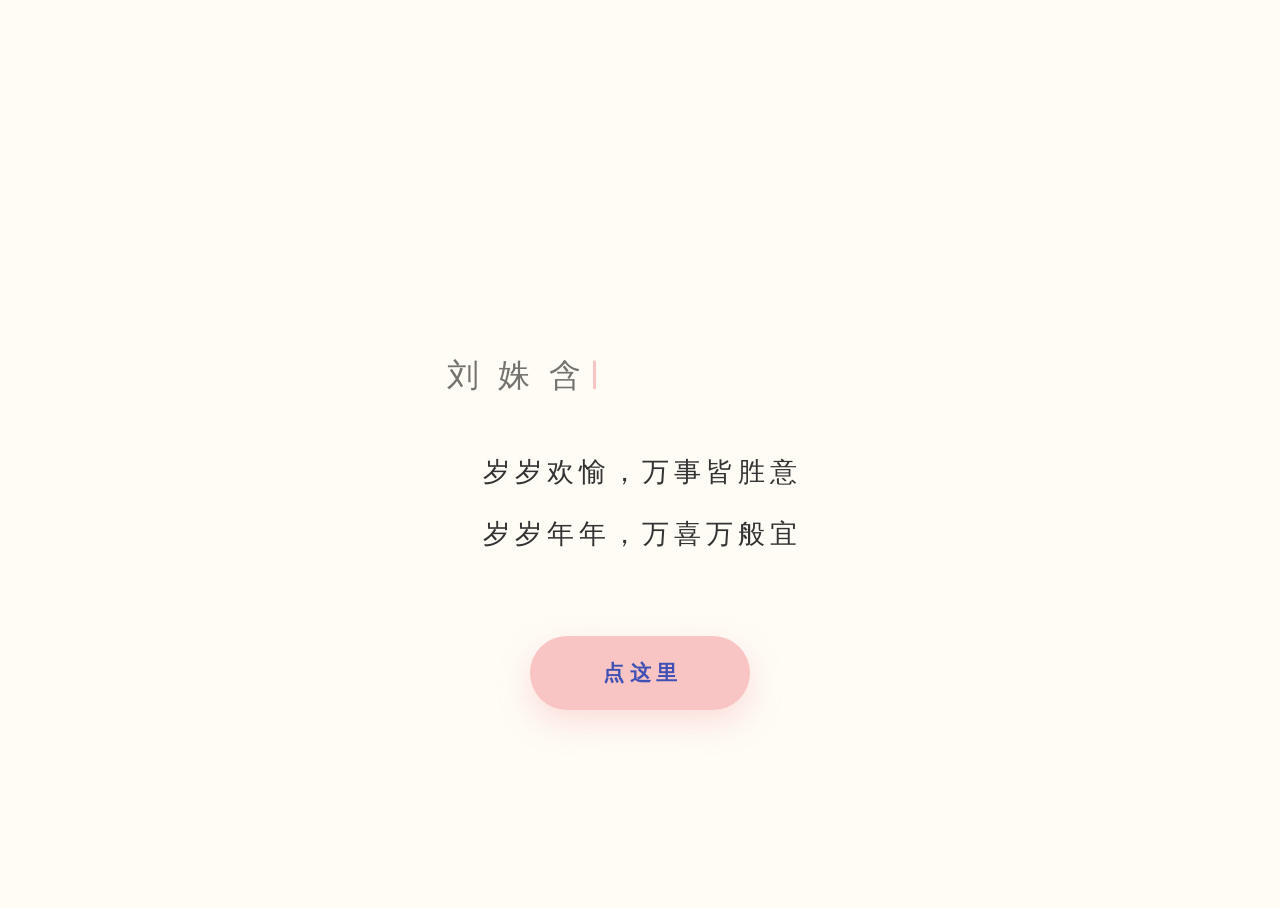
<file: index.html>
<!DOCTYPE html><html lang="zh" class="no-js"><head>
    
      <meta charset="utf-8">
      <meta name="viewport" content="width=device-width,initial-scale=1">
      
        <meta name="description" content="一个用 MkDocs 搭建的个人网站">
      
      
      
      
      
      
        
      
      
      <link rel="icon" href="assets/images/favicon.png">
      <meta name="generator" content="mkdocs-1.6.1, mkdocs-material-9.7.7">
    
    
      
        <title>26.08.15 To Lsh</title>
      
    
    
      <link rel="stylesheet" href="assets/stylesheets/main.ec1eaa64.min.css">
      
        
        <link rel="stylesheet" href="assets/stylesheets/palette.ab4e12ef.min.css">
      
      


    
    
      
    
    
      
        
        
        <link rel="preconnect" href="https://fonts.gstatic.com" crossorigin="">
        <link rel="stylesheet" href="https://fonts.googleapis.com/css?family=Roboto:300,300i,400,400i,700,700i%7CRoboto+Mono:400,400i,700,700i&amp;display=fallback">
        <style>:root{--md-text-font:"Roboto";--md-code-font:"Roboto Mono"}</style>
      
    
    
      <link rel="stylesheet" href="stylesheets/extra.css">
    
    <script>__md_scope=new URL(".",location),__md_hash=e=>[...e].reduce(((e,_)=>(e<<5)-e+_.charCodeAt(0)),0),__md_get=(e,_=localStorage,t=__md_scope)=>JSON.parse(_.getItem(t.pathname+"."+e)),__md_set=(e,_,t=localStorage,a=__md_scope)=>{try{t.setItem(a.pathname+"."+e,JSON.stringify(_))}catch(e){}}</script>
    
      

    
    
  <meta name="color-scheme" content="light">

  <link href="assets/stylesheets/glightbox.min.css" rel="stylesheet"><script src="assets/javascripts/glightbox.min.js"></script><style id="glightbox-style">
            html.glightbox-open { overflow: initial; height: 100%; }
            .gslide-title { margin-top: 0px; user-select: text; }
            .gslide-desc { color: #666; user-select: text; }
            .gslide-image img { background: white; }
            .gscrollbar-fixer { padding-right: 15px; }
            .gdesc-inner { font-size: 0.75rem; }
            body[data-md-color-scheme="slate"] .gdesc-inner { background: var(--md-default-bg-color); }
            body[data-md-color-scheme="slate"] .gslide-title { color: var(--md-default-fg-color); }
            body[data-md-color-scheme="slate"] .gslide-desc { color: var(--md-default-fg-color); }
        </style></head>
  
  
    
    
    
    
    
    <body dir="ltr" data-md-color-scheme="default" data-md-color-primary="white" data-md-color-accent="indigo">
  
    
    <input class="md-toggle" data-md-toggle="drawer" type="checkbox" id="__drawer" autocomplete="off">
    <input class="md-toggle" data-md-toggle="search" type="checkbox" id="__search" autocomplete="off">
    <label class="md-overlay" for="__drawer"></label>
    <div data-md-component="skip">
      
    </div>
    <div data-md-component="announce">
      
    </div>
    
    
      

  

<header class="md-header md-header--shadow" data-md-component="header">
  <nav class="md-header__inner md-grid" aria-label="页眉">
    <a href="." title="26.08.15 To Lsh" class="md-header__button md-logo" aria-label="26.08.15 To Lsh" data-md-component="logo">
      
  
  <svg xmlns="http://www.w3.org/2000/svg" viewBox="0 0 24 24"><path d="M12 8a3 3 0 0 0 3-3 3 3 0 0 0-3-3 3 3 0 0 0-3 3 3 3 0 0 0 3 3m0 3.54C9.64 9.35 6.5 8 3 8v11c3.5 0 6.64 1.35 9 3.54 2.36-2.19 5.5-3.54 9-3.54V8c-3.5 0-6.64 1.35-9 3.54"></path></svg>

    </a>
    <label class="md-header__button md-icon" for="__drawer">
      
      <svg xmlns="http://www.w3.org/2000/svg" viewBox="0 0 24 24"><path d="M3 6h18v2H3zm0 5h18v2H3zm0 5h18v2H3z"></path></svg>
    </label>
    <div class="md-header__title" data-md-component="header-title">
      <div class="md-header__ellipsis">
        <div class="md-header__topic">
          <span class="md-ellipsis">
            26.08.15 To Lsh
          </span>
        </div>
        <div class="md-header__topic" data-md-component="header-topic">
          <span class="md-ellipsis">
            
              主页
            
          </span>
        </div>
      </div>
    </div>
    
      
    
    
    
    
      
      
        <label class="md-header__button md-icon" for="__search">
          
          <svg xmlns="http://www.w3.org/2000/svg" viewBox="0 0 24 24"><path d="M9.5 3A6.5 6.5 0 0 1 16 9.5c0 1.61-.59 3.09-1.56 4.23l.27.27h.79l5 5-1.5 1.5-5-5v-.79l-.27-.27A6.52 6.52 0 0 1 9.5 16 6.5 6.5 0 0 1 3 9.5 6.5 6.5 0 0 1 9.5 3m0 2C7 5 5 7 5 9.5S7 14 9.5 14 14 12 14 9.5 12 5 9.5 5"></path></svg>
        </label>
        <div class="md-search" data-md-component="search" role="dialog">
  <label class="md-search__overlay" for="__search"></label>
  <div class="md-search__inner" role="search">
    <form class="md-search__form" name="search">
      <input type="text" class="md-search__input" name="query" aria-label="搜索" placeholder="搜索" autocapitalize="off" autocorrect="off" autocomplete="off" spellcheck="false" data-md-component="search-query" required="">
      <label class="md-search__icon md-icon" for="__search">
        
        <svg xmlns="http://www.w3.org/2000/svg" viewBox="0 0 24 24"><path d="M9.5 3A6.5 6.5 0 0 1 16 9.5c0 1.61-.59 3.09-1.56 4.23l.27.27h.79l5 5-1.5 1.5-5-5v-.79l-.27-.27A6.52 6.52 0 0 1 9.5 16 6.5 6.5 0 0 1 3 9.5 6.5 6.5 0 0 1 9.5 3m0 2C7 5 5 7 5 9.5S7 14 9.5 14 14 12 14 9.5 12 5 9.5 5"></path></svg>
        
        <svg xmlns="http://www.w3.org/2000/svg" viewBox="0 0 24 24"><path d="M20 11v2H8l5.5 5.5-1.42 1.42L4.16 12l7.92-7.92L13.5 5.5 8 11z"></path></svg>
      </label>
      <nav class="md-search__options" aria-label="查找">
        
        <button type="reset" class="md-search__icon md-icon" title="清空当前内容" aria-label="清空当前内容" tabindex="-1">
          
          <svg xmlns="http://www.w3.org/2000/svg" viewBox="0 0 24 24"><path d="M19 6.41 17.59 5 12 10.59 6.41 5 5 6.41 10.59 12 5 17.59 6.41 19 12 13.41 17.59 19 19 17.59 13.41 12z"></path></svg>
        </button>
      </nav>
      
    </form>
    <div class="md-search__output">
      <div class="md-search__scrollwrap" tabindex="0" data-md-scrollfix="">
        <div class="md-search-result" data-md-component="search-result">
          <div class="md-search-result__meta">
            正在初始化搜索引擎
          </div>
          <ol class="md-search-result__list" role="presentation"></ol>
        </div>
      </div>
    </div>
  </div>
</div>
      
    
    
  </nav>
  
</header>
    
    <div class="md-container" data-md-component="container">
      
      
        
          
        
      
      <main class="md-main" data-md-component="main">
        <div class="md-main__inner md-grid">
          
            
              
                
              
              <div class="md-sidebar md-sidebar--primary" data-md-component="sidebar" data-md-type="navigation" hidden="">
                <div class="md-sidebar__scrollwrap">
                  <div class="md-sidebar__inner">
                    



<nav class="md-nav md-nav--primary" aria-label="导航栏" data-md-level="0">
  <label class="md-nav__title" for="__drawer">
    <a href="." title="26.08.15 To Lsh" class="md-nav__button md-logo" aria-label="26.08.15 To Lsh" data-md-component="logo">
      
  
  <svg xmlns="http://www.w3.org/2000/svg" viewBox="0 0 24 24"><path d="M12 8a3 3 0 0 0 3-3 3 3 0 0 0-3-3 3 3 0 0 0-3 3 3 3 0 0 0 3 3m0 3.54C9.64 9.35 6.5 8 3 8v11c3.5 0 6.64 1.35 9 3.54 2.36-2.19 5.5-3.54 9-3.54V8c-3.5 0-6.64 1.35-9 3.54"></path></svg>

    </a>
    26.08.15 To Lsh
  </label>
  
  <ul class="md-nav__list" data-md-scrollfix="">
    
      
      
  
  
    
  
  
  
    <li class="md-nav__item md-nav__item--active">
      
      <input class="md-nav__toggle md-toggle" type="checkbox" id="__toc">
      
      
      
      <a href="." class="md-nav__link md-nav__link--active">
        
  
  
  <span class="md-ellipsis">
    
  
    主页
  

    
  </span>
  
  

      </a>
      
    </li>
  

    
  </ul>
</nav>
                  </div>
                </div>
              </div>
            
            
              
                
              
              <div class="md-sidebar md-sidebar--secondary" data-md-component="sidebar" data-md-type="toc" hidden="">
                <div class="md-sidebar__scrollwrap">
                  <div class="md-sidebar__inner">
                    

<nav class="md-nav md-nav--secondary" aria-label="目录">
  
  
  
  
</nav>
                  </div>
                </div>
              </div>
            
          
          
            <div class="md-content" data-md-component="content">
              
              <article class="md-content__inner md-typeset">
                
                  
  




<!-- ============================================================
     主页：占满一屏，内容垂直水平居中
     ============================================================ --><div class="home" id="home">

  <!-- 主文案：「生日快乐」，打字机效果逐字显现（文字直接改这里） -->
  <h1 class="home-title" id="home-title">刘姝含，生日快乐</h1>

  <!-- 副文案：依次延迟 0.5s 淡入并轻微上浮 -->
  <p class="home-sub sub-1">岁岁欢愉，万事皆胜意</p>
  <p class="home-sub sub-2">岁岁年年，万喜万般宜</p>

  <!-- 按钮：点击后平滑滚动到下方寄语模块 -->
  <a class="home-enter" href="#message">点这里</a>

</div>

<!-- ============================================================
     寄语模块：占满一屏，完整显示背景图
     背景图替换位置见 docs/stylesheets/extra.css 中
     .message-section::before 与 ::after 两处 url()（有醒目注释标注）
     ============================================================ -->
<div class="message-section" id="message">

  <!-- 返回按钮：点击后平滑滚动回主页 -->
  <a class="msg-back" href="#home">← 返回</a>

  <!-- 磨砂玻璃卡片：寄语正文在此编辑（可继续添加多行 <p>） -->
  <div class="msg-card">
    <p class="msg-head">亲爱的刘姝含：</p>

    <p>很高兴和你一起庆祝你的24岁生日。不出意外的话，我们今天应该会呆在一起并度过愉快的一天。</p>

    <p>关于祝福的话，本想在小红书上找点灵感，可惜未能找到；也想过用AI写一段祝福的话，又觉得不够真心。</p>

    <p>思来想去，就祝我漂亮的，可爱的，善良的，落落大方的女朋友</p>

    <p>体验到更多美好的；吃到更多好吃的；拍到更多好看的。</p>

    <p>坚定从容，健康快乐。</p>

    <p>享受当下，憧憬未来。</p>

    <p>最后祝我们生日快乐！七夕快乐！两周年快乐！</p>

    <p class="msg-sign">—— LuLu 2026.8.15</p>
  </div>

</div>







  
  




  



                
              </article>
            </div>
          
          
<script>var target=document.getElementById(location.hash.slice(1));target&&target.name&&(target.checked=target.name.startsWith("__tabbed_"))</script>
        </div>
        
          <button type="button" class="md-top md-icon" data-md-component="top" hidden="">
  
  <svg xmlns="http://www.w3.org/2000/svg" viewBox="0 0 24 24"><path d="M13 20h-2V8l-5.5 5.5-1.42-1.42L12 4.16l7.92 7.92-1.42 1.42L13 8z"></path></svg>
  回到页面顶部
</button>
        
      </main>
      
        <footer class="md-footer">
  
    
  
  <div class="md-footer-meta md-typeset">
    <div class="md-footer-meta__inner md-grid">
      <div class="md-copyright">
  
  
    Made with
    <a href="https://squidfunk.github.io/mkdocs-material/" target="_blank" rel="noopener">
      Material for MkDocs
    </a>
  
</div>
      
    </div>
  </div>
</footer>
      
    </div>
    <div class="md-dialog" data-md-component="dialog">
      <div class="md-dialog__inner md-typeset"></div>
    </div>
    
    
    
      
      
      <script id="__config" type="application/json">{"annotate": null, "base": ".", "features": ["header.autohide", "navigation.top", "navigation.footer"], "search": "assets/javascripts/workers/search.2c215733.min.js", "tags": null, "translations": {"clipboard.copied": "\u5df2\u590d\u5236", "clipboard.copy": "\u590d\u5236", "search.result.more.one": "\u5728\u8be5\u9875\u4e0a\u8fd8\u6709 1 \u4e2a\u7b26\u5408\u6761\u4ef6\u7684\u7ed3\u679c", "search.result.more.other": "\u5728\u8be5\u9875\u4e0a\u8fd8\u6709 # \u4e2a\u7b26\u5408\u6761\u4ef6\u7684\u7ed3\u679c", "search.result.none": "\u6ca1\u6709\u627e\u5230\u7b26\u5408\u6761\u4ef6\u7684\u7ed3\u679c", "search.result.one": "\u627e\u5230 1 \u4e2a\u7b26\u5408\u6761\u4ef6\u7684\u7ed3\u679c", "search.result.other": "# \u4e2a\u7b26\u5408\u6761\u4ef6\u7684\u7ed3\u679c", "search.result.placeholder": "\u952e\u5165\u4ee5\u5f00\u59cb\u641c\u7d22", "search.result.term.missing": "\u7f3a\u5c11", "select.version": "\u9009\u62e9\u5f53\u524d\u7248\u672c"}, "version": null}</script>
    
    
      <script src="assets/javascripts/bundle.d7400e89.min.js"></script>
      
        <script src="javascripts/home.js"></script>
      
    
  
<script id="init-glightbox">const lightbox = GLightbox({"touchNavigation": true, "loop": true, "zoomable": true, "draggable": true, "openEffect": "zoom", "closeEffect": "zoom", "slideEffect": "slide"});
document$.subscribe(()=>{ lightbox.reload(); });
</script></body></html>
</file>
<file: stylesheets/extra.css>
/* ============================================================
   奶油极简治愈风 · 主页 + 寄语模块
   主色：#FFFBF5 奶白   辅色：#F8C4C4 低饱和暖粉   文字：#333333 深灰
   设计原则：全圆角 · 大留白 · 柔和缓动 · 移动端优先
   ============================================================ */

:root {
  --cream: #FFFBF5;
  --pink: #F8C4C4;
  --pink-deep: #EFA9A9;
  --text: #333333;
  --muted: #9A8F86;
  --md-default-bg-color: #FFFBF5;
  --md-default-fg-color: #333333;
  color-scheme: light;
}

html {
  scroll-behavior: smooth;
  background: var(--cream);
}

html,
body {
  overflow-x: hidden;
  max-width: 100%;
}

body {
  background: var(--cream);
  font-family: "PingFang SC", "Hiragino Sans GB", "Microsoft YaHei", "Noto Sans SC", sans-serif;
  -webkit-tap-highlight-color: transparent;
}

/* ---- 隐藏 Material 系统元素：顶栏 / 目录 / 页脚 ---- */
.md-header,
.md-top,
.md-footer,
.md-sidebar,
.md-nav {
  display: none !important;
}

.md-main,
.md-main__inner,
.md-content,
.md-content__inner,
.md-grid {
  margin: 0 !important;
  padding: 0 !important;
  max-width: none !important;
  background: transparent;
}

/* ============================================================
   主页：一屏高度，内容垂直水平居中
   ============================================================ */
.home {
  position: relative;
  box-sizing: border-box;
  min-height: 100vh;
  min-height: 100svh;
  display: flex;
  flex-direction: column;
  align-items: center;
  justify-content: center;
  text-align: center;
  padding: 4rem 1.5rem;
  background: var(--cream);
}

/* 主文案：字号最大，字体柔和，打字机逐字显现 */
.home-title {
  margin: 0;
  font-family: "Yuanti SC", "STYuanti", "YouYuan", "PingFang SC", sans-serif;
  font-size: clamp(3rem, 12vw, 5rem);
  font-weight: 600;
  letter-spacing: 0.3em;
  text-indent: 0.3em;
  line-height: 1.5;
  color: var(--text);
  white-space: nowrap;
}

/* 打字机光标 */
.home-title .caret {
  display: inline-block;
  width: 3px;
  height: 0.92em;
  margin-left: 0.08em;
  vertical-align: baseline;
  transform: translateY(0.1em);
  background: var(--pink);
  border-radius: 3px;
  animation: caret-blink 1s steps(1) infinite;
}

@keyframes caret-blink {
  50% {
    opacity: 0;
  }
}

/* 打字机的字：从一开始就占用最终位置、默认隐藏，由 JS 逐个显现；
   字间距改用 margin 控制，打字全程与完成后完全一致，避免间距跳变 */
.home-title .jump-char {
  display: inline-block;
  margin-right: 0.3em;
  visibility: hidden;
}

/* 打字完成后：每个字依次延迟触发缓慢循环跳动（波浪效果） */
.home-title.jump .jump-char {
  visibility: visible;
  animation: char-jump 2.2s ease-in-out infinite;
}

@keyframes char-jump {
  0%,
  100% {
    transform: translateY(0);
  }
  50% {
    transform: translateY(-0.22em);
  }
}

/* 副文案：依次延迟 0.5s 淡入并轻微向上浮动 */
.home-sub {
  margin: 0.4rem 0 0;
  font-size: clamp(1rem, 3.6vw, 1.35rem);
  letter-spacing: 0.18em;
  text-indent: 0.18em;
  line-height: 2;
  color: var(--text);
  opacity: 0;
  animation: sub-rise 1.2s cubic-bezier(0.22, 0.61, 0.36, 1) forwards;
}

.sub-1 {
  animation-delay: 1s;
}

.sub-2 {
  animation-delay: 2s;
}

@keyframes sub-rise {
  from {
    opacity: 0;
    transform: translateY(14px);
  }
  to {
    opacity: 1;
    transform: translateY(0);
  }
}

/* 跳转按钮：胶囊型，位于页面下方三分之一处 */
.home-enter {
  position: absolute;
  left: 50%;
  bottom: 22%;
  transform: translateX(-50%);
  padding: 1rem 3.4rem;
  font-size: 1.05rem;
  font-weight: 600;
  letter-spacing: 0.25em;
  text-indent: 0.25em;
  color: #ffffff;
  background: var(--pink);
  border: none;
  border-radius: 999px;
  text-decoration: none;
  white-space: nowrap;
  cursor: pointer;
  box-shadow: 0 12px 28px rgba(248, 196, 196, 0.5);
  opacity: 0;
  animation: btn-fade 0.7s ease 1.3s forwards;
  transition:
    transform 0.3s ease,
    box-shadow 0.3s ease,
    background 0.3s ease;
  -webkit-tap-highlight-color: transparent;
}

@keyframes btn-fade {
  to {
    opacity: 1;
  }
}

.home-enter:hover {
  background: var(--pink-deep);
  box-shadow: 0 16px 34px rgba(248, 196, 196, 0.6);
}

/* 点击：轻微缩放反馈 */
.home-enter:active {
  transform: translateX(-50%) scale(0.94);
  box-shadow: 0 8px 18px rgba(248, 196, 196, 0.45);
}

/* ============================================================
   换页动画：淡出 + 轻微缩小，淡入 + 轻微放大
   ============================================================ */
.page-fade-out {
  animation: page-fade-out 0.45s ease forwards;
}

@keyframes page-fade-out {
  from {
    opacity: 1;
    transform: scale(1);
  }
  to {
    opacity: 0;
    transform: scale(0.96);
  }
}

.page-fade-in {
  animation: page-fade-in 0.45s ease forwards;
}

@keyframes page-fade-in {
  from {
    opacity: 0;
    transform: scale(0.96);
  }
  to {
    opacity: 1;
    transform: scale(1);
  }
}

/* ============================================================
   寄语模块：一屏高度，完整显示一张背景图
   ※ 背景图替换位置：下方 .message-section::after 的 url()，
     把 "../images/letter/0815.jpg" 换成你自己的图片路径即可
     （支持 jpg / png / svg，任意比例都可以，居中完整显示不裁切）
   ============================================================ */
.message-section {
  position: relative;
  box-sizing: border-box;
  display: none;
  min-height: 100vh;
  min-height: 100svh;
  flex-direction: column;
  align-items: center;
  justify-content: center;
  padding: 5rem 1.5rem 4rem;
  background-color: #f7efe9;
}

/* ↓↓↓↓ 背景图替换位置：cover 铺满不缺失，居中显示，上下不留空隙 ↓↓↓↓ */
.message-section::after {
  content: "";
  position: absolute;
  inset: 0;
  z-index: 1;
  pointer-events: none;
  background: url("../images/letter/0815.jpg") center / cover no-repeat;
}

/* 返回按钮：左上角文字按钮 */
.msg-back {
  position: absolute;
  top: 1.6rem;
  left: 1.6rem;
  padding: 0.55rem 1.1rem;
  font-size: 0.95rem;
  letter-spacing: 0.12em;
  color: var(--text);
  background: rgba(255, 255, 255, 0.55);
  backdrop-filter: blur(12px);
  -webkit-backdrop-filter: blur(12px);
  border-radius: 999px;
  text-decoration: none;
  z-index: 2;
  transition:
    background 0.3s ease,
    transform 0.3s ease;
  -webkit-tap-highlight-color: transparent;
}

.msg-back:hover {
  background: rgba(255, 255, 255, 0.85);
}

.msg-back:active {
  transform: scale(0.94);
}

/* 磨砂玻璃卡片：寄语正文（半透明，可透出背景图） */
.msg-card {
  box-sizing: border-box;
  position: relative;
  z-index: 2;
  width: 100%;
  max-width: 38rem;
  padding: 2.8rem 2.6rem;
  font-size: 1.02rem;
  line-height: 2.3;
  color: var(--text);
  text-align: justify;
  background: rgba(255, 255, 255, 0.10);
  backdrop-filter: blur(6px);
  -webkit-backdrop-filter: blur(6px);
  border-radius: 28px;
  border: 1px solid rgba(255, 255, 255, 0.45);
  box-shadow: 0 20px 50px rgba(51, 51, 51, 0.1);
  opacity: 0;
  transform: translateY(26px);
  transition:
    opacity 0.7s ease,
    transform 0.7s ease;
}

.msg-card.in-view {
  opacity: 1;
  transform: translateY(0);
}

.msg-head {
  margin: 0 0 1rem;
  font-size: 1.2rem;
  font-weight: 600;
  letter-spacing: 0.05em;
  color: var(--text);
}

.msg-card p {
  margin: 1.1rem 0;
}

.msg-sign {
  margin-top: 2.4rem !important;
  text-align: right;
  letter-spacing: 0.05em;
  color: var(--text);
}

/* ============================================================
   移动端适配
   ============================================================ */
@media (max-width: 480px) {
  .home {
    padding: 4rem 1.2rem;
  }

  /* 手机窄屏：收紧主文案字距，避免整行超出屏幕宽度 */
  .home-title {
    letter-spacing: 0.15em;
    text-indent: 0.15em;
  }

  .home-title .jump-char {
    margin-right: 0.15em;
  }

  .home-enter {
    bottom: 18%;
    padding: 0.95rem 2.9rem;
    font-size: 1rem;
  }

  .msg-card {
    padding: 2.2rem 1.6rem;
    font-size: 0.98rem;
    line-height: 2.2;
  }

  .msg-back {
    top: 1.1rem;
    left: 1.1rem;
  }
}

/* 矮屏（横屏等）：按钮改为跟随内容，避免与居中文字重叠 */
@media (max-height: 520px) {
  .home-enter {
    position: static;
    margin-top: 3.2rem;
  }
}
</file>
<file: assets/stylesheets/main.ec1eaa64.min.css>
@charset "UTF-8";html{-webkit-text-size-adjust:none;-moz-text-size-adjust:none;text-size-adjust:none;box-sizing:border-box}*,:after,:before{box-sizing:inherit}@media (prefers-reduced-motion){*,:after,:before{transition:none!important}}body{margin:0}a,button,input,label{-webkit-tap-highlight-color:transparent}a{color:inherit;text-decoration:none}hr{border:0;box-sizing:initial;display:block;height:.05rem;overflow:visible;padding:0}small{font-size:80%}sub,sup{line-height:1em}img{border-style:none}table{border-collapse:initial;border-spacing:0}td,th{font-weight:400;vertical-align:top}button{background:#0000;border:0;font-family:inherit;font-size:inherit;margin:0;padding:0}input{border:0;outline:none}:root{--md-primary-fg-color:#4051b5;--md-primary-fg-color--light:#5d6cc0;--md-primary-fg-color--dark:#303fa1;--md-primary-bg-color:#fff;--md-primary-bg-color--light:#ffffffb3;--md-accent-fg-color:#526cfe;--md-accent-fg-color--transparent:#526cfe1a;--md-accent-bg-color:#fff;--md-accent-bg-color--light:#ffffffb3}[data-md-color-scheme=default]{color-scheme:light}[data-md-color-scheme=default] img[src$="#gh-dark-mode-only"],[data-md-color-scheme=default] img[src$="#only-dark"]{display:none}:root,[data-md-color-scheme=default]{--md-hue:225deg;--md-default-fg-color:#000000de;--md-default-fg-color--light:#0000008a;--md-default-fg-color--lighter:#00000052;--md-default-fg-color--lightest:#00000012;--md-default-bg-color:#fff;--md-default-bg-color--light:#ffffffb3;--md-default-bg-color--lighter:#ffffff4d;--md-default-bg-color--lightest:#ffffff1f;--md-code-fg-color:#36464e;--md-code-bg-color:#f5f5f5;--md-code-bg-color--light:#f5f5f5b3;--md-code-bg-color--lighter:#f5f5f54d;--md-code-hl-color:#4287ff;--md-code-hl-color--light:#4287ff1a;--md-code-hl-number-color:#d52a2a;--md-code-hl-special-color:#db1457;--md-code-hl-function-color:#a846b9;--md-code-hl-constant-color:#6e59d9;--md-code-hl-keyword-color:#3f6ec6;--md-code-hl-string-color:#1c7d4d;--md-code-hl-name-color:var(--md-code-fg-color);--md-code-hl-operator-color:var(--md-default-fg-color--light);--md-code-hl-punctuation-color:var(--md-default-fg-color--light);--md-code-hl-comment-color:var(--md-default-fg-color--light);--md-code-hl-generic-color:var(--md-default-fg-color--light);--md-code-hl-variable-color:var(--md-default-fg-color--light);--md-typeset-color:var(--md-default-fg-color);--md-typeset-a-color:var(--md-primary-fg-color);--md-typeset-del-color:#f5503d26;--md-typeset-ins-color:#0bd57026;--md-typeset-kbd-color:#fafafa;--md-typeset-kbd-accent-color:#fff;--md-typeset-kbd-border-color:#b8b8b8;--md-typeset-mark-color:#ffff0080;--md-typeset-table-color:#0000001f;--md-typeset-table-color--light:rgba(0,0,0,.035);--md-admonition-fg-color:var(--md-default-fg-color);--md-admonition-bg-color:var(--md-default-bg-color);--md-warning-fg-color:#000000de;--md-warning-bg-color:#ff9;--md-footer-fg-color:#fff;--md-footer-fg-color--light:#ffffffb3;--md-footer-fg-color--lighter:#ffffff73;--md-footer-bg-color:#000000de;--md-footer-bg-color--dark:#00000052;--md-shadow-z1:0 0.2rem 0.5rem #0000000d,0 0 0.05rem #0000001a;--md-shadow-z2:0 0.2rem 0.5rem #0000001a,0 0 0.05rem #00000040;--md-shadow-z3:0 0.2rem 0.5rem #0003,0 0 0.05rem #00000059}.md-icon svg{fill:currentcolor;display:block;height:1.2rem;width:1.2rem}body{-webkit-font-smoothing:antialiased;-moz-osx-font-smoothing:grayscale;--md-text-font-family:var(--md-text-font,_),-apple-system,BlinkMacSystemFont,Helvetica,Arial,sans-serif;--md-code-font-family:var(--md-code-font,_),SFMono-Regular,Consolas,Menlo,monospace}aside,body,input{font-feature-settings:"kern","liga";color:var(--md-typeset-color);font-family:var(--md-text-font-family)}code,kbd,pre{font-feature-settings:"kern";font-family:var(--md-code-font-family)}:root{--md-typeset-table-sort-icon:url('data:image/svg+xml;charset=utf-8,<svg xmlns="http://www.w3.org/2000/svg" viewBox="0 0 24 24"><path d="m18 21-4-4h3V7h-3l4-4 4 4h-3v10h3M2 19v-2h10v2M2 13v-2h7v2M2 7V5h4v2z"/></svg>');--md-typeset-table-sort-icon--asc:url('data:image/svg+xml;charset=utf-8,<svg xmlns="http://www.w3.org/2000/svg" viewBox="0 0 24 24"><path d="M19 17h3l-4 4-4-4h3V3h2M2 17h10v2H2M6 5v2H2V5m0 6h7v2H2z"/></svg>');--md-typeset-table-sort-icon--desc:url('data:image/svg+xml;charset=utf-8,<svg xmlns="http://www.w3.org/2000/svg" viewBox="0 0 24 24"><path d="M19 7h3l-4-4-4 4h3v14h2M2 17h10v2H2M6 5v2H2V5m0 6h7v2H2z"/></svg>')}.md-typeset{-webkit-print-color-adjust:exact;color-adjust:exact;font-size:.8rem;line-height:1.6;overflow-wrap:break-word}@media print{.md-typeset{font-size:.68rem}}.md-typeset blockquote,.md-typeset dl,.md-typeset figure,.md-typeset ol,.md-typeset pre,.md-typeset ul{margin-bottom:1em;margin-top:1em}.md-typeset h1{color:var(--md-default-fg-color--light);font-size:2em;line-height:1.3;margin:0 0 1.25em}.md-typeset h1,.md-typeset h2{font-weight:300;letter-spacing:-.01em}.md-typeset h2{font-size:1.5625em;line-height:1.4;margin:1.6em 0 .64em}.md-typeset h3{font-size:1.25em;font-weight:400;letter-spacing:-.01em;line-height:1.5;margin:1.6em 0 .8em}.md-typeset h2+h3{margin-top:.8em}.md-typeset h4{font-weight:700;letter-spacing:-.01em;margin:1em 0}.md-typeset h5,.md-typeset h6{color:var(--md-default-fg-color--light);font-size:.8em;font-weight:700;letter-spacing:-.01em;margin:1.25em 0}.md-typeset h5{text-transform:uppercase}.md-typeset h5 code{text-transform:none}.md-typeset hr{border-bottom:.05rem solid var(--md-default-fg-color--lightest);display:flow-root;margin:1.5em 0}.md-typeset a{color:var(--md-typeset-a-color);word-break:break-word}.md-typeset a,.md-typeset a:before{transition:color 125ms}.md-typeset a:focus,.md-typeset a:hover{color:var(--md-accent-fg-color)}.md-typeset a:focus code,.md-typeset a:hover code{background-color:var(--md-accent-fg-color--transparent);color:var(--md-accent-fg-color)}.md-typeset a code{color:var(--md-typeset-a-color)}.md-typeset a.focus-visible{outline-color:var(--md-accent-fg-color);outline-offset:.2rem}.md-typeset code,.md-typeset kbd,.md-typeset pre{color:var(--md-code-fg-color);direction:ltr;font-variant-ligatures:none;transition:background-color 125ms}@media print{.md-typeset code,.md-typeset kbd,.md-typeset pre{white-space:pre-wrap}}.md-typeset code{background-color:var(--md-code-bg-color);border-radius:.1rem;-webkit-box-decoration-break:clone;box-decoration-break:clone;font-size:.85em;padding:0 .2941176471em;transition:color 125ms,background-color 125ms;word-break:break-word}.md-typeset code:not(.focus-visible){-webkit-tap-highlight-color:transparent;outline:none}.md-typeset pre{display:flow-root;line-height:1.4;position:relative}.md-typeset pre>code{-webkit-box-decoration-break:slice;box-decoration-break:slice;box-shadow:none;display:block;margin:0;outline-color:var(--md-accent-fg-color);overflow:auto;padding:.7720588235em 1.1764705882em;scrollbar-color:var(--md-default-fg-color--lighter) #0000;scrollbar-width:thin;touch-action:auto;word-break:normal}.md-typeset pre>code:hover{scrollbar-color:var(--md-accent-fg-color) #0000}.md-typeset pre>code::-webkit-scrollbar{height:.2rem;width:.2rem}.md-typeset pre>code::-webkit-scrollbar-thumb{background-color:var(--md-default-fg-color--lighter)}.md-typeset pre>code::-webkit-scrollbar-thumb:hover{background-color:var(--md-accent-fg-color)}.md-typeset kbd{background-color:var(--md-typeset-kbd-color);border-radius:.1rem;box-shadow:0 .1rem 0 .05rem var(--md-typeset-kbd-border-color),0 .1rem 0 var(--md-typeset-kbd-border-color),0 -.1rem .2rem var(--md-typeset-kbd-accent-color) inset;color:var(--md-default-fg-color);display:inline-block;font-size:.75em;padding:0 .6666666667em;vertical-align:text-top;word-break:break-word}.md-typeset mark{background-color:var(--md-typeset-mark-color);-webkit-box-decoration-break:clone;box-decoration-break:clone;color:inherit;word-break:break-word}.md-typeset abbr{cursor:help;text-decoration:none}.md-typeset [data-preview],.md-typeset abbr{border-bottom:.05rem dotted var(--md-default-fg-color--light)}.md-typeset small{opacity:.75}[dir=ltr] .md-typeset sub,[dir=ltr] .md-typeset sup{margin-left:.078125em}[dir=rtl] .md-typeset sub,[dir=rtl] .md-typeset sup{margin-right:.078125em}[dir=ltr] .md-typeset blockquote{padding-left:.6rem}[dir=rtl] .md-typeset blockquote{padding-right:.6rem}[dir=ltr] .md-typeset blockquote{border-left:.2rem solid var(--md-default-fg-color--lighter)}[dir=rtl] .md-typeset blockquote{border-right:.2rem solid var(--md-default-fg-color--lighter)}.md-typeset blockquote{color:var(--md-default-fg-color--light);margin-left:0;margin-right:0}.md-typeset ul{list-style-type:disc}.md-typeset ul[type]{list-style-type:revert-layer}[dir=ltr] .md-typeset ol,[dir=ltr] .md-typeset ul{margin-left:.625em}[dir=rtl] .md-typeset ol,[dir=rtl] .md-typeset ul{margin-right:.625em}.md-typeset ol,.md-typeset ul{padding:0}.md-typeset ol:not([hidden]),.md-typeset ul:not([hidden]){display:flow-root}.md-typeset ol ol,.md-typeset ul ol{list-style-type:lower-alpha}.md-typeset ol ol ol,.md-typeset ul ol ol{list-style-type:lower-roman}.md-typeset ol ol ol ol,.md-typeset ul ol ol ol{list-style-type:upper-alpha}.md-typeset ol ol ol ol ol,.md-typeset ul ol ol ol ol{list-style-type:upper-roman}.md-typeset ol[type],.md-typeset ul[type]{list-style-type:revert-layer}[dir=ltr] .md-typeset ol li,[dir=ltr] .md-typeset ul li{margin-left:1.25em}[dir=rtl] .md-typeset ol li,[dir=rtl] .md-typeset ul li{margin-right:1.25em}.md-typeset ol li,.md-typeset ul li{margin-bottom:.5em}.md-typeset ol li blockquote,.md-typeset ol li p,.md-typeset ul li blockquote,.md-typeset ul li p{margin:.5em 0}.md-typeset ol li:last-child,.md-typeset ul li:last-child{margin-bottom:0}[dir=ltr] .md-typeset ol li ol,[dir=ltr] .md-typeset ol li ul,[dir=ltr] .md-typeset ul li ol,[dir=ltr] .md-typeset ul li ul{margin-left:.625em}[dir=rtl] .md-typeset ol li ol,[dir=rtl] .md-typeset ol li ul,[dir=rtl] .md-typeset ul li ol,[dir=rtl] .md-typeset ul li ul{margin-right:.625em}.md-typeset ol li ol,.md-typeset ol li ul,.md-typeset ul li ol,.md-typeset ul li ul{margin-bottom:.5em;margin-top:.5em}[dir=ltr] .md-typeset dd{margin-left:1.875em}[dir=rtl] .md-typeset dd{margin-right:1.875em}.md-typeset dd{margin-bottom:1.5em;margin-top:1em}.md-typeset img,.md-typeset svg,.md-typeset video{height:auto;max-width:100%}.md-typeset img[align=left]{margin:1em 1em 1em 0}.md-typeset img[align=right]{margin:1em 0 1em 1em}.md-typeset img[align]:only-child{margin-top:0}.md-typeset figure{display:flow-root;margin:1em auto;max-width:100%;text-align:center;width:fit-content}.md-typeset figure img{display:block;margin:0 auto}.md-typeset figcaption{font-style:italic;margin:1em auto;max-width:24rem}.md-typeset iframe{max-width:100%}.md-typeset table:not([class]){background-color:var(--md-default-bg-color);border:.05rem solid var(--md-typeset-table-color);border-radius:.1rem;display:inline-block;font-size:.64rem;max-width:100%;overflow:auto;touch-action:auto}@media print{.md-typeset table:not([class]){display:table}}.md-typeset table:not([class])+*{margin-top:1.5em}.md-typeset table:not([class]) td>:first-child,.md-typeset table:not([class]) th>:first-child{margin-top:0}.md-typeset table:not([class]) td>:last-child,.md-typeset table:not([class]) th>:last-child{margin-bottom:0}.md-typeset table:not([class]) td:not([align]),.md-typeset table:not([class]) th:not([align]){text-align:left}[dir=rtl] .md-typeset table:not([class]) td:not([align]),[dir=rtl] .md-typeset table:not([class]) th:not([align]){text-align:right}.md-typeset table:not([class]) th{font-weight:700;min-width:5rem;padding:.9375em 1.25em;vertical-align:top}.md-typeset table:not([class]) td{border-top:.05rem solid var(--md-typeset-table-color);padding:.9375em 1.25em;vertical-align:top}.md-typeset table:not([class]) tbody tr{transition:background-color 125ms}.md-typeset table:not([class]) tbody tr:hover{background-color:var(--md-typeset-table-color--light);box-shadow:0 .05rem 0 var(--md-default-bg-color) inset}.md-typeset table:not([class]) a{word-break:normal}.md-typeset table th[role=columnheader]{cursor:pointer}[dir=ltr] .md-typeset table th[role=columnheader]:after{margin-left:.5em}[dir=rtl] .md-typeset table th[role=columnheader]:after{margin-right:.5em}.md-typeset table th[role=columnheader]:after{content:"";display:inline-block;height:1.2em;-webkit-mask-image:var(--md-typeset-table-sort-icon);mask-image:var(--md-typeset-table-sort-icon);-webkit-mask-repeat:no-repeat;mask-repeat:no-repeat;-webkit-mask-size:contain;mask-size:contain;transition:background-color 125ms;vertical-align:text-bottom;width:1.2em}.md-typeset table th[role=columnheader]:hover:after{background-color:var(--md-default-fg-color--lighter)}.md-typeset table th[role=columnheader][aria-sort=ascending]:after{background-color:var(--md-default-fg-color--light);-webkit-mask-image:var(--md-typeset-table-sort-icon--asc);mask-image:var(--md-typeset-table-sort-icon--asc)}.md-typeset table th[role=columnheader][aria-sort=descending]:after{background-color:var(--md-default-fg-color--light);-webkit-mask-image:var(--md-typeset-table-sort-icon--desc);mask-image:var(--md-typeset-table-sort-icon--desc)}.md-typeset__scrollwrap{margin:1em -.8rem;overflow-x:auto;touch-action:auto}.md-typeset__table{display:inline-block;margin-bottom:.5em;padding:0 .8rem}@media print{.md-typeset__table{display:block}}html .md-typeset__table table{display:table;margin:0;overflow:hidden;width:100%}@media screen and (max-width:44.984375em){.md-content__inner>pre{margin:1em -.8rem}.md-content__inner>pre code{border-radius:0}}.md-typeset .md-author{border-radius:100%;display:block;flex-shrink:0;height:1.6rem;overflow:hidden;position:relative;transition:color 125ms,transform 125ms;width:1.6rem}.md-typeset .md-author img{display:block}.md-typeset .md-author--more{background:var(--md-default-fg-color--lightest);color:var(--md-default-fg-color--lighter);font-size:.6rem;font-weight:700;line-height:1.6rem;text-align:center}.md-typeset .md-author--long{height:2.4rem;width:2.4rem}.md-typeset a.md-author{transform:scale(1)}.md-typeset a.md-author img{border-radius:100%;filter:grayscale(100%) opacity(75%);transition:filter 125ms}.md-typeset a.md-author:focus,.md-typeset a.md-author:hover{transform:scale(1.1);z-index:1}.md-typeset a.md-author:focus img,.md-typeset a.md-author:hover img{filter:grayscale(0)}.md-banner{background-color:var(--md-footer-bg-color);color:var(--md-footer-fg-color);overflow:auto}@media print{.md-banner{display:none}}.md-banner--warning{background-color:var(--md-warning-bg-color);color:var(--md-warning-fg-color)}.md-banner__inner{font-size:.7rem;margin:.6rem auto;padding:0 .8rem}[dir=ltr] .md-banner__button{float:right}[dir=rtl] .md-banner__button{float:left}.md-banner__button{color:inherit;cursor:pointer;transition:opacity .25s}.no-js .md-banner__button{display:none}.md-banner__button:hover{opacity:.7}html{font-size:125%;height:100%;overflow-x:hidden}@media screen and (min-width:100em){html{font-size:137.5%}}@media screen and (min-width:125em){html{font-size:150%}}body{background-color:var(--md-default-bg-color);display:flex;flex-direction:column;font-size:.5rem;min-height:100%;position:relative;width:100%}@media print{body{display:block}}@media screen and (max-width:59.984375em){body[data-md-scrolllock]{position:fixed}}.md-grid{margin-left:auto;margin-right:auto;max-width:61rem}.md-container{display:flex;flex-direction:column;flex-grow:1}@media print{.md-container{display:block}}.md-main{flex-grow:1}.md-main__inner{display:flex;height:100%;margin-top:1.5rem}.md-ellipsis{overflow:hidden;text-overflow:ellipsis}.md-toggle{display:none}.md-option{height:0;opacity:0;position:absolute;width:0}.md-option:checked+label:not([hidden]){display:block}.md-option.focus-visible+label{outline-color:var(--md-accent-fg-color);outline-style:auto}.md-skip{background-color:var(--md-default-fg-color);border-radius:.1rem;color:var(--md-default-bg-color);font-size:.64rem;margin:.5rem;opacity:0;outline-color:var(--md-accent-fg-color);padding:.3rem .5rem;position:fixed;transform:translateY(.4rem);z-index:-1}.md-skip:focus{opacity:1;transform:translateY(0);transition:transform .25s cubic-bezier(.4,0,.2,1),opacity 175ms 75ms;z-index:10}@page{margin:25mm}:root{--md-clipboard-icon:url('data:image/svg+xml;charset=utf-8,<svg xmlns="http://www.w3.org/2000/svg" viewBox="0 0 24 24"><path d="M19 21H8V7h11m0-2H8a2 2 0 0 0-2 2v14a2 2 0 0 0 2 2h11a2 2 0 0 0 2-2V7a2 2 0 0 0-2-2m-3-4H4a2 2 0 0 0-2 2v14h2V3h12z"/></svg>')}.md-clipboard{border-radius:.1rem;color:var(--md-default-fg-color--lightest);cursor:pointer;height:1.5em;outline-color:var(--md-accent-fg-color);outline-offset:.1rem;transition:color .25s;width:1.5em;z-index:1}@media print{.md-clipboard{display:none}}.md-clipboard:not(.focus-visible){-webkit-tap-highlight-color:transparent;outline:none}:hover>.md-clipboard{color:var(--md-default-fg-color--light)}.md-clipboard:focus,.md-clipboard:hover{color:var(--md-accent-fg-color)}.md-clipboard:after{background-color:currentcolor;content:"";display:block;height:1.125em;margin:0 auto;-webkit-mask-image:var(--md-clipboard-icon);mask-image:var(--md-clipboard-icon);-webkit-mask-position:center;mask-position:center;-webkit-mask-repeat:no-repeat;mask-repeat:no-repeat;-webkit-mask-size:contain;mask-size:contain;width:1.125em}.md-clipboard--inline{cursor:pointer}.md-clipboard--inline code{transition:color .25s,background-color .25s}.md-clipboard--inline:focus code,.md-clipboard--inline:hover code{background-color:var(--md-accent-fg-color--transparent);color:var(--md-accent-fg-color)}:root{--md-code-select-icon:url('data:image/svg+xml;charset=utf-8,<svg xmlns="http://www.w3.org/2000/svg" viewBox="0 0 24 24"><path d="M19 19h-4v2h4c1.1 0 2-.9 2-2v-4h-2m0-12h-4v2h4v4h2V5c0-1.1-.9-2-2-2M5 5h4V3H5c-1.1 0-2 .9-2 2v4h2m0 6H3v4c0 1.1.9 2 2 2h4v-2H5zm2-4h2v2H7zm4 0h2v2h-2zm4 0h2v2h-2zM7 7h2v2H7zm4 0h2v2h-2zm4 0h2v2h-2zm-8 8h2v2H7zm4 0h2v2h-2zm4 0h2v2h-2z"/></svg>');--md-code-copy-icon:url('data:image/svg+xml;charset=utf-8,<svg xmlns="http://www.w3.org/2000/svg" viewBox="0 0 24 24"><path d="M19 21H8V7h11m0-2H8a2 2 0 0 0-2 2v14a2 2 0 0 0 2 2h11a2 2 0 0 0 2-2V7a2 2 0 0 0-2-2m-3-4H4a2 2 0 0 0-2 2v14h2V3h12z"/></svg>')}.md-typeset .md-code__content{display:grid}.md-code__nav{background-color:var(--md-code-bg-color--lighter);border-radius:.1rem;display:flex;gap:.2rem;padding:.2rem;position:absolute;right:.25em;top:.25em;transition:background-color .25s;z-index:1}:hover>.md-code__nav{background-color:var(--md-code-bg-color--light)}.md-code__button{color:var(--md-default-fg-color--lightest);cursor:pointer;display:block;height:1.5em;outline-color:var(--md-accent-fg-color);outline-offset:.1rem;transition:color .25s;width:1.5em}:hover>*>.md-code__button{color:var(--md-default-fg-color--light)}.md-code__button.focus-visible,.md-code__button:hover{color:var(--md-accent-fg-color)}.md-code__button--active{color:var(--md-default-fg-color)!important}.md-code__button:after{background-color:currentcolor;content:"";display:block;height:1.125em;margin:0 auto;-webkit-mask-position:center;mask-position:center;-webkit-mask-repeat:no-repeat;mask-repeat:no-repeat;-webkit-mask-size:contain;mask-size:contain;width:1.125em}.md-code__button[data-md-type=select]:after{-webkit-mask-image:var(--md-code-select-icon);mask-image:var(--md-code-select-icon)}.md-code__button[data-md-type=copy]:after{-webkit-mask-image:var(--md-code-copy-icon);mask-image:var(--md-code-copy-icon)}@keyframes consent{0%{opacity:0;transform:translateY(100%)}to{opacity:1;transform:translateY(0)}}@keyframes overlay{0%{opacity:0}to{opacity:1}}.md-consent__overlay{animation:overlay .25s both;-webkit-backdrop-filter:blur(.1rem);backdrop-filter:blur(.1rem);background-color:#0000008a;height:100%;opacity:1;position:fixed;top:0;width:100%;z-index:5}.md-consent__inner{animation:consent .5s cubic-bezier(.1,.7,.1,1) both;background-color:var(--md-default-bg-color);border:0;border-radius:.1rem;bottom:0;box-shadow:0 0 .2rem #0000001a,0 .2rem .4rem #0003;max-height:100%;overflow:auto;padding:0;position:fixed;width:100%;z-index:5}.md-consent__form{padding:.8rem}.md-consent__settings{display:none;margin:1em 0}input:checked+.md-consent__settings{display:block}.md-consent__controls{margin-bottom:.8rem}.md-typeset .md-consent__controls .md-button{display:inline}@media screen and (max-width:44.984375em){.md-typeset .md-consent__controls .md-button{display:block;margin-top:.4rem;text-align:center;width:100%}}.md-consent label{cursor:pointer}.md-content{flex-grow:1;min-width:0}.md-content__inner{margin:0 .8rem 1.2rem;padding-top:.6rem}@media screen and (min-width:76.25em){[dir=ltr] .md-sidebar--primary:not([hidden])~.md-content>.md-content__inner{margin-left:1.2rem}[dir=ltr] .md-sidebar--secondary:not([hidden])~.md-content>.md-content__inner,[dir=rtl] .md-sidebar--primary:not([hidden])~.md-content>.md-content__inner{margin-right:1.2rem}[dir=rtl] .md-sidebar--secondary:not([hidden])~.md-content>.md-content__inner{margin-left:1.2rem}}.md-content__inner:before{content:"";display:block;height:.4rem}.md-content__inner>:last-child{margin-bottom:0}[dir=ltr] .md-content__button{float:right}[dir=rtl] .md-content__button{float:left}[dir=ltr] .md-content__button{margin-left:.4rem}[dir=rtl] .md-content__button{margin-right:.4rem}.md-content__button{margin:.4rem 0;padding:0}@media print{.md-content__button{display:none}}.md-typeset .md-content__button{color:var(--md-default-fg-color--lighter)}.md-content__button svg{display:inline;vertical-align:top}[dir=rtl] .md-content__button svg{transform:scaleX(-1)}[dir=ltr] .md-dialog{right:.8rem}[dir=rtl] .md-dialog{left:.8rem}.md-dialog{background-color:var(--md-default-fg-color);border-radius:.1rem;bottom:.8rem;box-shadow:var(--md-shadow-z3);min-width:11.1rem;opacity:0;padding:.4rem .6rem;pointer-events:none;position:fixed;transform:translateY(100%);transition:transform 0ms .4s,opacity .4s;z-index:4}@media print{.md-dialog{display:none}}.md-dialog--active{opacity:1;pointer-events:auto;transform:translateY(0);transition:transform .4s cubic-bezier(.075,.85,.175,1),opacity .4s}.md-dialog__inner{color:var(--md-default-bg-color);font-size:.7rem}.md-feedback{margin:2em 0 1em;text-align:center}.md-feedback fieldset{border:none;margin:0;padding:0}.md-feedback__title{font-weight:700;margin:1em auto}.md-feedback__inner{position:relative}.md-feedback__list{display:flex;flex-wrap:wrap;place-content:baseline center;position:relative}.md-feedback__list:hover .md-icon:not(:disabled){color:var(--md-default-fg-color--lighter)}:disabled .md-feedback__list{min-height:1.8rem}.md-feedback__icon{color:var(--md-default-fg-color--light);cursor:pointer;flex-shrink:0;margin:0 .1rem;transition:color 125ms}.md-feedback__icon:not(:disabled).md-icon:hover{color:var(--md-accent-fg-color)}.md-feedback__icon:disabled{color:var(--md-default-fg-color--lightest);pointer-events:none}.md-feedback__note{opacity:0;position:relative;transform:translateY(.4rem);transition:transform .4s cubic-bezier(.1,.7,.1,1),opacity .15s}.md-feedback__note>*{margin:0 auto;max-width:16rem}:disabled .md-feedback__note{opacity:1;transform:translateY(0)}@media print{.md-feedback{display:none}}.md-footer{background-color:var(--md-footer-bg-color);color:var(--md-footer-fg-color)}@media print{.md-footer{display:none}}.md-footer__inner{justify-content:space-between;overflow:auto;padding:.2rem}.md-footer__inner:not([hidden]){display:flex}.md-footer__link{align-items:end;display:flex;flex-grow:0.01;margin-bottom:.4rem;margin-top:1rem;max-width:100%;outline-color:var(--md-accent-fg-color);overflow:hidden;transition:opacity .25s}.md-footer__link:focus,.md-footer__link:hover{opacity:.7}[dir=rtl] .md-footer__link svg{transform:scaleX(-1)}@media screen and (max-width:44.984375em){.md-footer__link--prev{flex-shrink:0}.md-footer__link--prev .md-footer__title{display:none}}[dir=ltr] .md-footer__link--next{margin-left:auto}[dir=rtl] .md-footer__link--next{margin-right:auto}.md-footer__link--next{text-align:right}[dir=rtl] .md-footer__link--next{text-align:left}.md-footer__title{flex-grow:1;font-size:.9rem;margin-bottom:.7rem;max-width:calc(100% - 2.4rem);padding:0 1rem;white-space:nowrap}.md-footer__button{margin:.2rem;padding:.4rem}.md-footer__direction{font-size:.64rem;opacity:.7}.md-footer-meta{background-color:var(--md-footer-bg-color--dark)}.md-footer-meta__inner{display:flex;flex-wrap:wrap;justify-content:space-between;padding:.2rem}html .md-footer-meta.md-typeset a{color:var(--md-footer-fg-color--light)}html .md-footer-meta.md-typeset a:focus,html .md-footer-meta.md-typeset a:hover{color:var(--md-footer-fg-color)}.md-copyright{color:var(--md-footer-fg-color--lighter);font-size:.64rem;margin:auto .6rem;padding:.4rem 0;width:100%}@media screen and (min-width:45em){.md-copyright{width:auto}}.md-copyright__highlight{color:var(--md-footer-fg-color--light)}.md-social{display:inline-flex;gap:.2rem;margin:0 .4rem;padding:.2rem 0 .6rem}@media screen and (min-width:45em){.md-social{padding:.6rem 0}}.md-social__link{display:inline-block;height:1.6rem;text-align:center;width:1.6rem}.md-social__link:before{line-height:1.9}.md-social__link svg{fill:currentcolor;max-height:.8rem;vertical-align:-25%}.md-typeset .md-button{border:.1rem solid;border-radius:.1rem;color:var(--md-primary-fg-color);cursor:pointer;display:inline-block;font-weight:700;padding:.625em 2em;transition:color 125ms,background-color 125ms,border-color 125ms}.md-typeset .md-button--primary{background-color:var(--md-primary-fg-color);border-color:var(--md-primary-fg-color);color:var(--md-primary-bg-color)}.md-typeset .md-button:focus,.md-typeset .md-button:hover{background-color:var(--md-accent-fg-color);border-color:var(--md-accent-fg-color);color:var(--md-accent-bg-color)}[dir=ltr] .md-typeset .md-input{border-top-left-radius:.1rem}[dir=ltr] .md-typeset .md-input,[dir=rtl] .md-typeset .md-input{border-top-right-radius:.1rem}[dir=rtl] .md-typeset .md-input{border-top-left-radius:.1rem}.md-typeset .md-input{border-bottom:.1rem solid var(--md-default-fg-color--lighter);box-shadow:var(--md-shadow-z1);font-size:.8rem;height:1.8rem;padding:0 .6rem;transition:border .25s,box-shadow .25s}.md-typeset .md-input:focus,.md-typeset .md-input:hover{border-bottom-color:var(--md-accent-fg-color);box-shadow:var(--md-shadow-z2)}.md-typeset .md-input--stretch{width:100%}.md-header{background-color:var(--md-primary-fg-color);box-shadow:0 0 .2rem #0000,0 .2rem .4rem #0000;color:var(--md-primary-bg-color);display:block;left:0;position:sticky;right:0;top:0;z-index:4}@media print{.md-header{display:none}}.md-header[hidden]{transform:translateY(-100%);transition:transform .25s cubic-bezier(.8,0,.6,1),box-shadow .25s}.md-header--shadow{box-shadow:0 0 .2rem #0000001a,0 .2rem .4rem #0003;transition:transform .25s cubic-bezier(.1,.7,.1,1),box-shadow .25s}.md-header__inner{align-items:center;display:flex;padding:0 .2rem}.md-header__button{color:currentcolor;cursor:pointer;margin:.2rem;outline-color:var(--md-accent-fg-color);padding:.4rem;position:relative;transition:opacity .25s;vertical-align:middle;z-index:1}.md-header__button:hover{opacity:.7}.md-header__button:not([hidden]){display:inline-block}.md-header__button:not(.focus-visible){-webkit-tap-highlight-color:transparent;outline:none}.md-header__button.md-logo{margin:.2rem;padding:.4rem}@media screen and (max-width:76.234375em){.md-header__button.md-logo{display:none}}.md-header__button.md-logo img,.md-header__button.md-logo svg{fill:currentcolor;display:block;height:1.2rem;width:auto}@media screen and (min-width:60em){.md-header__button[for=__search]{display:none}}.no-js .md-header__button[for=__search]{display:none}[dir=rtl] .md-header__button[for=__search] svg{transform:scaleX(-1)}@media screen and (min-width:76.25em){.md-header__button[for=__drawer]{display:none}}.md-header__topic{display:flex;max-width:100%;position:absolute;transition:transform .4s cubic-bezier(.1,.7,.1,1),opacity .15s;white-space:nowrap}.md-header__topic+.md-header__topic{opacity:0;pointer-events:none;transform:translateX(1.25rem);transition:transform .4s cubic-bezier(1,.7,.1,.1),opacity .15s;z-index:-1}[dir=rtl] .md-header__topic+.md-header__topic{transform:translateX(-1.25rem)}.md-header__topic:first-child{font-weight:700}[dir=ltr] .md-header__title{margin-left:1rem;margin-right:.4rem}[dir=rtl] .md-header__title{margin-left:.4rem;margin-right:1rem}.md-header__title{flex-grow:1;font-size:.9rem;height:2.4rem;line-height:2.4rem}.md-header__title--active .md-header__topic{opacity:0;pointer-events:none;transform:translateX(-1.25rem);transition:transform .4s cubic-bezier(1,.7,.1,.1),opacity .15s;z-index:-1}[dir=rtl] .md-header__title--active .md-header__topic{transform:translateX(1.25rem)}.md-header__title--active .md-header__topic+.md-header__topic{opacity:1;pointer-events:auto;transform:translateX(0);transition:transform .4s cubic-bezier(.1,.7,.1,1),opacity .15s;z-index:0}.md-header__title>.md-header__ellipsis{height:100%;position:relative;width:100%}.md-header__option{display:flex;flex-shrink:0;max-width:100%;transition:max-width 0ms .25s,opacity .25s .25s;white-space:nowrap}[data-md-toggle=search]:checked~.md-header .md-header__option{max-width:0;opacity:0;transition:max-width 0ms,opacity 0ms}.md-header__option>input{bottom:0}.md-header__source{display:none}@media screen and (min-width:60em){[dir=ltr] .md-header__source{margin-left:1rem}[dir=rtl] .md-header__source{margin-right:1rem}.md-header__source{display:block;max-width:11.7rem;width:11.7rem}}@media screen and (min-width:76.25em){[dir=ltr] .md-header__source{margin-left:1.4rem}[dir=rtl] .md-header__source{margin-right:1.4rem}}.md-meta{color:var(--md-default-fg-color--light);font-size:.7rem;line-height:1.3}.md-meta__list{display:inline-flex;flex-wrap:wrap;list-style:none;margin:0;padding:0}.md-meta__item:not(:last-child):after{content:"·";margin-left:.2rem;margin-right:.2rem}.md-meta__link{color:var(--md-typeset-a-color)}.md-meta__link:focus,.md-meta__link:hover{color:var(--md-accent-fg-color)}.md-draft{background-color:#ff1744;border-radius:.125em;color:#fff;display:inline-block;font-weight:700;padding-left:.5714285714em;padding-right:.5714285714em}:root{--md-nav-icon--prev:url('data:image/svg+xml;charset=utf-8,<svg xmlns="http://www.w3.org/2000/svg" viewBox="0 0 24 24"><path d="M20 11v2H8l5.5 5.5-1.42 1.42L4.16 12l7.92-7.92L13.5 5.5 8 11z"/></svg>');--md-nav-icon--next:url('data:image/svg+xml;charset=utf-8,<svg xmlns="http://www.w3.org/2000/svg" viewBox="0 0 24 24"><path d="M8.59 16.58 13.17 12 8.59 7.41 10 6l6 6-6 6z"/></svg>');--md-toc-icon:url('data:image/svg+xml;charset=utf-8,<svg xmlns="http://www.w3.org/2000/svg" viewBox="0 0 24 24"><path d="M3 9h14V7H3zm0 4h14v-2H3zm0 4h14v-2H3zm16 0h2v-2h-2zm0-10v2h2V7zm0 6h2v-2h-2z"/></svg>')}.md-nav{font-size:.7rem;line-height:1.3}.md-nav__title{color:var(--md-default-fg-color--light);display:block;font-weight:700;overflow:hidden;padding:0 .6rem;text-overflow:ellipsis}.md-nav__title .md-nav__button{display:none}.md-nav__title .md-nav__button img{height:100%;width:auto}.md-nav__title .md-nav__button.md-logo img,.md-nav__title .md-nav__button.md-logo svg{fill:currentcolor;display:block;height:2.4rem;max-width:100%;object-fit:contain;width:auto}.md-nav__list{list-style:none;margin:0;padding:0}.md-nav__link{align-items:flex-start;display:flex;gap:.4rem;margin-top:.625em;scroll-snap-align:start;transition:color 125ms}.md-nav__link--passed,.md-nav__link--passed code{color:var(--md-default-fg-color--light)}.md-nav__item .md-nav__link--active,.md-nav__item .md-nav__link--active code{color:var(--md-typeset-a-color)}.md-nav__link .md-ellipsis{position:relative}.md-nav__link .md-ellipsis code{word-break:normal}[dir=ltr] .md-nav__link .md-icon:last-child{margin-left:auto}[dir=rtl] .md-nav__link .md-icon:last-child{margin-right:auto}.md-nav__link .md-typeset{font-size:.7rem;line-height:1.3}.md-nav__link svg{fill:currentcolor;flex-shrink:0;height:1.3em;position:relative}.md-nav__link[for]:focus,.md-nav__link[for]:hover,.md-nav__link[href]:focus,.md-nav__link[href]:hover{color:var(--md-accent-fg-color);cursor:pointer}.md-nav__link[for]:focus code,.md-nav__link[for]:hover code,.md-nav__link[href]:focus code,.md-nav__link[href]:hover code{background-color:var(--md-accent-fg-color--transparent);color:var(--md-accent-fg-color)}.md-nav__link.focus-visible{outline-color:var(--md-accent-fg-color);outline-offset:.2rem}.md-nav--primary .md-nav__link[for=__toc]{display:none}.md-nav--primary .md-nav__link[for=__toc] .md-icon:after{background-color:currentcolor;display:block;height:100%;-webkit-mask-image:var(--md-toc-icon);mask-image:var(--md-toc-icon);width:100%}.md-nav--primary .md-nav__link[for=__toc]~.md-nav{display:none}.md-nav__container>.md-nav__link{margin-top:0}.md-nav__container>.md-nav__link:first-child{flex-grow:1;min-width:0}.md-nav__icon{flex-shrink:0}.md-nav__source{display:none}@media screen and (max-width:76.234375em){.md-nav--primary,.md-nav--primary .md-nav{background-color:var(--md-default-bg-color);display:flex;flex-direction:column;height:100%;left:0;position:absolute;right:0;top:0;z-index:1}.md-nav--primary .md-nav__item,.md-nav--primary .md-nav__title{font-size:.8rem;line-height:1.5}.md-nav--primary .md-nav__title{background-color:var(--md-default-fg-color--lightest);color:var(--md-default-fg-color--light);cursor:pointer;height:5.6rem;line-height:2.4rem;padding:3rem .8rem .2rem;position:relative;white-space:nowrap}[dir=ltr] .md-nav--primary .md-nav__title .md-nav__icon{left:.4rem}[dir=rtl] .md-nav--primary .md-nav__title .md-nav__icon{right:.4rem}.md-nav--primary .md-nav__title .md-nav__icon{display:block;height:1.2rem;margin:.2rem;position:absolute;top:.4rem;width:1.2rem}.md-nav--primary .md-nav__title .md-nav__icon:after{background-color:currentcolor;content:"";display:block;height:100%;-webkit-mask-image:var(--md-nav-icon--prev);mask-image:var(--md-nav-icon--prev);-webkit-mask-position:center;mask-position:center;-webkit-mask-repeat:no-repeat;mask-repeat:no-repeat;-webkit-mask-size:contain;mask-size:contain;width:100%}.md-nav--primary .md-nav__title~.md-nav__list{background-color:var(--md-default-bg-color);box-shadow:0 .05rem 0 var(--md-default-fg-color--lightest) inset;overflow-y:auto;scroll-snap-type:y mandatory;touch-action:pan-y}.md-nav--primary .md-nav__title~.md-nav__list>:first-child{border-top:0}.md-nav--primary .md-nav__title[for=__drawer]{background-color:var(--md-primary-fg-color);color:var(--md-primary-bg-color);font-weight:700}.md-nav--primary .md-nav__title .md-logo{display:block;left:.2rem;margin:.2rem;padding:.4rem;position:absolute;right:.2rem;top:.2rem}.md-nav--primary .md-nav__list{flex:1}.md-nav--primary .md-nav__item{border-top:.05rem solid var(--md-default-fg-color--lightest)}.md-nav--primary .md-nav__item--active>.md-nav__link{color:var(--md-typeset-a-color)}.md-nav--primary .md-nav__item--active>.md-nav__link:focus,.md-nav--primary .md-nav__item--active>.md-nav__link:hover{color:var(--md-accent-fg-color)}.md-nav--primary .md-nav__link{margin-top:0;padding:.6rem .8rem}.md-nav--primary .md-nav__link svg{margin-top:.1em}.md-nav--primary .md-nav__link>.md-nav__link{padding:0}[dir=ltr] .md-nav--primary .md-nav__link .md-nav__icon{margin-right:-.2rem}[dir=rtl] .md-nav--primary .md-nav__link .md-nav__icon{margin-left:-.2rem}.md-nav--primary .md-nav__link .md-nav__icon{font-size:1.2rem;height:1.2rem;width:1.2rem}.md-nav--primary .md-nav__link .md-nav__icon:after{background-color:currentcolor;content:"";display:block;height:100%;-webkit-mask-image:var(--md-nav-icon--next);mask-image:var(--md-nav-icon--next);-webkit-mask-position:center;mask-position:center;-webkit-mask-repeat:no-repeat;mask-repeat:no-repeat;-webkit-mask-size:contain;mask-size:contain;width:100%}[dir=rtl] .md-nav--primary .md-nav__icon:after{transform:scale(-1)}.md-nav--primary .md-nav--secondary .md-nav{background-color:initial;position:static}[dir=ltr] .md-nav--primary .md-nav--secondary .md-nav .md-nav__link{padding-left:1.4rem}[dir=rtl] .md-nav--primary .md-nav--secondary .md-nav .md-nav__link{padding-right:1.4rem}[dir=ltr] .md-nav--primary .md-nav--secondary .md-nav .md-nav .md-nav__link{padding-left:2rem}[dir=rtl] .md-nav--primary .md-nav--secondary .md-nav .md-nav .md-nav__link{padding-right:2rem}[dir=ltr] .md-nav--primary .md-nav--secondary .md-nav .md-nav .md-nav .md-nav__link{padding-left:2.6rem}[dir=rtl] .md-nav--primary .md-nav--secondary .md-nav .md-nav .md-nav .md-nav__link{padding-right:2.6rem}[dir=ltr] .md-nav--primary .md-nav--secondary .md-nav .md-nav .md-nav .md-nav .md-nav__link{padding-left:3.2rem}[dir=rtl] .md-nav--primary .md-nav--secondary .md-nav .md-nav .md-nav .md-nav .md-nav__link{padding-right:3.2rem}.md-nav--secondary{background-color:initial}.md-nav__toggle~.md-nav{display:flex;opacity:0;transform:translateX(100%);transition:transform .25s cubic-bezier(.8,0,.6,1),opacity 125ms 50ms}[dir=rtl] .md-nav__toggle~.md-nav{transform:translateX(-100%)}.md-nav__toggle:checked~.md-nav{opacity:1;transform:translateX(0);transition:transform .25s cubic-bezier(.4,0,.2,1),opacity 125ms 125ms}.md-nav__toggle:checked~.md-nav>.md-nav__list{backface-visibility:hidden}}@media screen and (max-width:59.984375em){.md-nav--primary .md-nav__link[for=__toc]{display:flex}.md-nav--primary .md-nav__link[for=__toc] .md-icon:after{content:""}.md-nav--primary .md-nav__link[for=__toc]+.md-nav__link{display:none}.md-nav--primary .md-nav__link[for=__toc]~.md-nav{display:flex}.md-nav__source{background-color:var(--md-primary-fg-color--dark);color:var(--md-primary-bg-color);display:block;padding:0 .2rem}}@media screen and (min-width:60em) and (max-width:76.234375em){.md-nav--integrated .md-nav__link[for=__toc]{display:flex}.md-nav--integrated .md-nav__link[for=__toc] .md-icon:after{content:""}.md-nav--integrated .md-nav__link[for=__toc]+.md-nav__link{display:none}.md-nav--integrated .md-nav__link[for=__toc]~.md-nav{display:flex}}@media screen and (min-width:60em){.md-nav{margin-bottom:-.4rem}.md-nav--secondary .md-nav__title{background:var(--md-default-bg-color);box-shadow:0 0 .4rem .4rem var(--md-default-bg-color);position:sticky;top:0;z-index:1}.md-nav--secondary .md-nav__title[for=__toc]{scroll-snap-align:start}.md-nav--secondary .md-nav__title .md-nav__icon{display:none}[dir=ltr] .md-nav--secondary .md-nav__list{padding-left:.6rem}[dir=rtl] .md-nav--secondary .md-nav__list{padding-right:.6rem}.md-nav--secondary .md-nav__list{padding-bottom:.4rem}[dir=ltr] .md-nav--secondary .md-nav__item>.md-nav__link{margin-right:.4rem}[dir=rtl] .md-nav--secondary .md-nav__item>.md-nav__link{margin-left:.4rem}}@media screen and (min-width:76.25em){.md-nav{margin-bottom:-.4rem;transition:max-height .25s cubic-bezier(.86,0,.07,1)}.md-nav--primary .md-nav__title{background:var(--md-default-bg-color);box-shadow:0 0 .4rem .4rem var(--md-default-bg-color);position:sticky;top:0;z-index:1}.md-nav--primary .md-nav__title[for=__drawer]{scroll-snap-align:start}.md-nav--primary .md-nav__title .md-nav__icon{display:none}[dir=ltr] .md-nav--primary .md-nav__list{padding-left:.6rem}[dir=rtl] .md-nav--primary .md-nav__list{padding-right:.6rem}.md-nav--primary .md-nav__list{padding-bottom:.4rem}[dir=ltr] .md-nav--primary .md-nav__item>.md-nav__link{margin-right:.4rem}[dir=rtl] .md-nav--primary .md-nav__item>.md-nav__link{margin-left:.4rem}.md-nav__toggle~.md-nav{display:grid;grid-template-rows:minmax(.4rem,0fr);opacity:0;transition:grid-template-rows .25s cubic-bezier(.86,0,.07,1),opacity .25s,visibility 0ms .25s;visibility:collapse}.md-nav__toggle~.md-nav>.md-nav__list{overflow:hidden}.md-nav__toggle.md-toggle--indeterminate~.md-nav,.md-nav__toggle:checked~.md-nav{grid-template-rows:minmax(.4rem,1fr);opacity:1;transition:grid-template-rows .25s cubic-bezier(.86,0,.07,1),opacity .15s .1s,visibility 0ms;visibility:visible}.md-nav__toggle.md-toggle--indeterminate~.md-nav{transition:none}.md-nav__item--nested>.md-nav>.md-nav__title{display:none}.md-nav__item--section{display:block;margin:1.25em 0}.md-nav__item--section:last-child{margin-bottom:0}.md-nav__item--section>.md-nav__link{font-weight:700}.md-nav__item--section>.md-nav__link[for]{color:var(--md-default-fg-color--light)}.md-nav__item--section>.md-nav__link:not(.md-nav__container){pointer-events:none}.md-nav__item--section>.md-nav__link .md-icon,.md-nav__item--section>.md-nav__link>[for]{display:none}[dir=ltr] .md-nav__item--section>.md-nav{margin-left:-.6rem}[dir=rtl] .md-nav__item--section>.md-nav{margin-right:-.6rem}.md-nav__item--section>.md-nav{display:block;opacity:1;visibility:visible}.md-nav__item--section>.md-nav>.md-nav__list>.md-nav__item{padding:0}.md-nav__icon{border-radius:100%;height:.9rem;transition:background-color .25s;width:.9rem}.md-nav__icon:hover{background-color:var(--md-accent-fg-color--transparent)}.md-nav__icon:after{background-color:currentcolor;border-radius:100%;content:"";display:inline-block;height:100%;-webkit-mask-image:var(--md-nav-icon--next);mask-image:var(--md-nav-icon--next);-webkit-mask-position:center;mask-position:center;-webkit-mask-repeat:no-repeat;mask-repeat:no-repeat;-webkit-mask-size:contain;mask-size:contain;transition:transform .25s;vertical-align:-.1rem;width:100%}[dir=rtl] .md-nav__icon:after{transform:rotate(180deg)}.md-nav__item--nested .md-nav__toggle:checked~.md-nav__link .md-nav__icon:after,.md-nav__item--nested .md-toggle--indeterminate~.md-nav__link .md-nav__icon:after{transform:rotate(90deg)}.md-nav--lifted>.md-nav__list>.md-nav__item,.md-nav--lifted>.md-nav__title{display:none}.md-nav--lifted>.md-nav__list>.md-nav__item--active{display:block}.md-nav--lifted>.md-nav__list>.md-nav__item--active>.md-nav__link{background:var(--md-default-bg-color);box-shadow:0 0 .4rem .4rem var(--md-default-bg-color);margin-top:0;position:sticky;top:0;z-index:1}.md-nav--lifted>.md-nav__list>.md-nav__item--active>.md-nav__link:not(.md-nav__container){pointer-events:none}.md-nav--lifted>.md-nav__list>.md-nav__item--active.md-nav__item--section{margin:0}[dir=ltr] .md-nav--lifted>.md-nav__list>.md-nav__item>.md-nav:not(.md-nav--secondary){margin-left:-.6rem}[dir=rtl] .md-nav--lifted>.md-nav__list>.md-nav__item>.md-nav:not(.md-nav--secondary){margin-right:-.6rem}.md-nav--lifted>.md-nav__list>.md-nav__item>[for]{color:var(--md-default-fg-color--light)}.md-nav--lifted .md-nav[data-md-level="1"]{grid-template-rows:minmax(.4rem,1fr);opacity:1;visibility:visible}[dir=ltr] .md-nav--integrated>.md-nav__list>.md-nav__item--active .md-nav--secondary{border-left:.05rem solid var(--md-primary-fg-color)}[dir=rtl] .md-nav--integrated>.md-nav__list>.md-nav__item--active .md-nav--secondary{border-right:.05rem solid var(--md-primary-fg-color)}.md-nav--integrated>.md-nav__list>.md-nav__item--active .md-nav--secondary{display:block;margin-bottom:1.25em;opacity:1;visibility:visible}.md-nav--integrated>.md-nav__list>.md-nav__item--active .md-nav--secondary>.md-nav__list{overflow:visible;padding-bottom:0}.md-nav--integrated>.md-nav__list>.md-nav__item--active .md-nav--secondary>.md-nav__title{display:none}}.md-pagination{font-size:.8rem;font-weight:700;gap:.4rem}.md-pagination,.md-pagination>*{align-items:center;display:flex;justify-content:center}.md-pagination>*{border-radius:.2rem;height:1.8rem;min-width:1.8rem;text-align:center}.md-pagination__current{background-color:var(--md-default-fg-color--lightest);color:var(--md-default-fg-color--light)}.md-pagination__link{transition:color 125ms,background-color 125ms}.md-pagination__link:focus,.md-pagination__link:hover{background-color:var(--md-accent-fg-color--transparent);color:var(--md-accent-fg-color)}.md-pagination__link:focus svg,.md-pagination__link:hover svg{color:var(--md-accent-fg-color)}.md-pagination__link.focus-visible{outline-color:var(--md-accent-fg-color);outline-offset:.2rem}.md-pagination__link svg{fill:currentcolor;color:var(--md-default-fg-color--lighter);display:block;max-height:100%;width:1.2rem}:root{--md-path-icon:url('data:image/svg+xml;charset=utf-8,<svg xmlns="http://www.w3.org/2000/svg" viewBox="0 0 24 24"><path d="M8.59 16.58 13.17 12 8.59 7.41 10 6l6 6-6 6z"/></svg>')}.md-path{font-size:.7rem;margin:0 .8rem;overflow:auto;padding-top:1.2rem}.md-path:not([hidden]){display:block}@media screen and (min-width:76.25em){.md-path{margin:0 1.2rem}}.md-path__list{align-items:center;display:flex;gap:.2rem;list-style:none;margin:0;padding:0}.md-path__item:not(:first-child){display:inline-flex;gap:.2rem;white-space:nowrap}.md-path__item:not(:first-child):before{background-color:var(--md-default-fg-color--lighter);content:"";display:inline;height:.8rem;-webkit-mask-image:var(--md-path-icon);mask-image:var(--md-path-icon);width:.8rem}.md-path__link{align-items:center;color:var(--md-default-fg-color--light);display:flex}.md-path__link:focus,.md-path__link:hover{color:var(--md-accent-fg-color)}:root{--md-post-pin-icon:url('data:image/svg+xml;charset=utf-8,<svg xmlns="http://www.w3.org/2000/svg" viewBox="0 0 24 24"><path d="M16 12V4h1V2H7v2h1v8l-2 2v2h5.2v6h1.6v-6H18v-2z"/></svg>')}.md-post__back{border-bottom:.05rem solid var(--md-default-fg-color--lightest);margin-bottom:1.2rem;padding-bottom:1.2rem}@media screen and (max-width:76.234375em){.md-post__back{display:none}}[dir=rtl] .md-post__back svg{transform:scaleX(-1)}.md-post__authors{display:flex;flex-direction:column;gap:.6rem;margin:0 .6rem 1.2rem}.md-post .md-post__meta a{transition:color 125ms}.md-post .md-post__meta a:focus,.md-post .md-post__meta a:hover{color:var(--md-accent-fg-color)}.md-post__title{color:var(--md-default-fg-color--light);font-weight:700}.md-post--excerpt{margin-bottom:3.2rem}.md-post--excerpt .md-post__header{align-items:center;display:flex;gap:.6rem;min-height:1.6rem}.md-post--excerpt .md-post__authors{align-items:center;display:inline-flex;flex-direction:row;gap:.2rem;margin:0;min-height:2.4rem}[dir=ltr] .md-post--excerpt .md-post__meta .md-meta__list{margin-right:.4rem}[dir=rtl] .md-post--excerpt .md-post__meta .md-meta__list{margin-left:.4rem}.md-post--excerpt .md-post__content>:first-child{--md-scroll-margin:6rem;margin-top:0}.md-post>.md-nav--secondary{margin:1em 0}.md-pin{background:var(--md-default-fg-color--lightest);border-radius:1rem;margin-top:-.05rem;padding:.2rem}.md-pin:after{background-color:currentcolor;content:"";display:block;height:.6rem;margin:0 auto;-webkit-mask-image:var(--md-post-pin-icon);mask-image:var(--md-post-pin-icon);-webkit-mask-position:center;mask-position:center;-webkit-mask-repeat:no-repeat;mask-repeat:no-repeat;-webkit-mask-size:contain;mask-size:contain;width:.6rem}.md-profile{align-items:center;display:flex;font-size:.7rem;gap:.6rem;line-height:1.4;width:100%}.md-profile__description{flex-grow:1}.md-content--post{display:flex}@media screen and (max-width:76.234375em){.md-content--post{flex-flow:column-reverse}}.md-content--post>.md-content__inner{flex-grow:1;min-width:0}@media screen and (min-width:76.25em){[dir=ltr] .md-content--post>.md-content__inner{margin-left:1.2rem}[dir=rtl] .md-content--post>.md-content__inner{margin-right:1.2rem}}@media screen and (max-width:76.234375em){.md-sidebar.md-sidebar--post{padding:0;position:static;width:100%}.md-sidebar.md-sidebar--post .md-sidebar__scrollwrap{overflow:visible}.md-sidebar.md-sidebar--post .md-sidebar__inner{padding:0}.md-sidebar.md-sidebar--post .md-post__meta{margin-left:.6rem;margin-right:.6rem}.md-sidebar.md-sidebar--post .md-nav__item{border:none;display:inline}.md-sidebar.md-sidebar--post .md-nav__list{display:inline-flex;flex-wrap:wrap;gap:.6rem;padding-bottom:.6rem;padding-top:.6rem}.md-sidebar.md-sidebar--post .md-nav__link{padding:0}.md-sidebar.md-sidebar--post .md-nav{height:auto;margin-bottom:0;position:static}}:root{--md-progress-value:0;--md-progress-delay:400ms}.md-progress{background:var(--md-primary-bg-color);height:.075rem;opacity:min(clamp(0,var(--md-progress-value),1),clamp(0,100 - var(--md-progress-value),1));position:fixed;top:0;transform:scaleX(calc(var(--md-progress-value)*1%));transform-origin:left;transition:transform .5s cubic-bezier(.19,1,.22,1),opacity .25s var(--md-progress-delay);width:100%;z-index:4}:root{--md-search-result-icon:url('data:image/svg+xml;charset=utf-8,<svg xmlns="http://www.w3.org/2000/svg" viewBox="0 0 24 24"><path d="M14 2H6a2 2 0 0 0-2 2v16a2 2 0 0 0 2 2h7c-.41-.25-.8-.56-1.14-.9-.33-.33-.61-.7-.86-1.1H6V4h7v5h5v1.18c.71.16 1.39.43 2 .82V8zm6.31 16.9c1.33-2.11.69-4.9-1.4-6.22-2.11-1.33-4.91-.68-6.22 1.4-1.34 2.11-.69 4.89 1.4 6.22 1.46.93 3.32.93 4.79.02L22 23.39 23.39 22zm-3.81.1a2.5 2.5 0 0 1-2.5-2.5 2.5 2.5 0 0 1 2.5-2.5 2.5 2.5 0 0 1 2.5 2.5 2.5 2.5 0 0 1-2.5 2.5"/></svg>')}.md-search{position:relative}@media screen and (min-width:60em){.md-search{padding:.2rem 0}}.no-js .md-search{display:none}.md-search__overlay{opacity:0;z-index:1}@media screen and (max-width:59.984375em){[dir=ltr] .md-search__overlay{left:-2.2rem}[dir=rtl] .md-search__overlay{right:-2.2rem}.md-search__overlay{background-color:var(--md-default-bg-color);border-radius:1rem;height:2rem;overflow:hidden;pointer-events:none;position:absolute;top:-1rem;transform-origin:center;transition:transform .3s .1s,opacity .2s .2s;width:2rem}[data-md-toggle=search]:checked~.md-header .md-search__overlay{opacity:1;transition:transform .4s,opacity .1s}}@media screen and (min-width:60em){[dir=ltr] .md-search__overlay{left:0}[dir=rtl] .md-search__overlay{right:0}.md-search__overlay{background-color:#0000008a;cursor:pointer;height:0;position:fixed;top:0;transition:width 0ms .25s,height 0ms .25s,opacity .25s;width:0}[data-md-toggle=search]:checked~.md-header .md-search__overlay{height:200vh;opacity:1;transition:width 0ms,height 0ms,opacity .25s;width:100%}}@media screen and (max-width:29.984375em){[data-md-toggle=search]:checked~.md-header .md-search__overlay{transform:scale(45)}}@media screen and (min-width:30em) and (max-width:44.984375em){[data-md-toggle=search]:checked~.md-header .md-search__overlay{transform:scale(60)}}@media screen and (min-width:45em) and (max-width:59.984375em){[data-md-toggle=search]:checked~.md-header .md-search__overlay{transform:scale(75)}}.md-search__inner{backface-visibility:hidden}@media screen and (max-width:59.984375em){[dir=ltr] .md-search__inner{left:0}[dir=rtl] .md-search__inner{right:0}.md-search__inner{height:0;opacity:0;overflow:hidden;position:fixed;top:0;transform:translateX(5%);transition:width 0ms .3s,height 0ms .3s,transform .15s cubic-bezier(.4,0,.2,1) .15s,opacity .15s .15s;width:0;z-index:2}[dir=rtl] .md-search__inner{transform:translateX(-5%)}[data-md-toggle=search]:checked~.md-header .md-search__inner{height:100%;opacity:1;transform:translateX(0);transition:width 0ms 0ms,height 0ms 0ms,transform .15s cubic-bezier(.1,.7,.1,1) .15s,opacity .15s .15s;width:100%}}@media screen and (min-width:60em){[dir=ltr] .md-search__inner{float:right}[dir=rtl] .md-search__inner{float:left}.md-search__inner{padding:.1rem 0;position:relative;transition:width .25s cubic-bezier(.1,.7,.1,1);width:11.7rem}}@media screen and (min-width:60em) and (max-width:76.234375em){[data-md-toggle=search]:checked~.md-header .md-search__inner{width:23.4rem}}@media screen and (min-width:76.25em){[data-md-toggle=search]:checked~.md-header .md-search__inner{width:34.4rem}}.md-search__form{background-color:var(--md-default-bg-color);box-shadow:0 0 .6rem #0000;height:2.4rem;position:relative;transition:color .25s,background-color .25s;z-index:2}@media screen and (min-width:60em){.md-search__form{background-color:#00000042;border-radius:.1rem;height:1.8rem}.md-search__form:hover{background-color:#ffffff1f}}[data-md-toggle=search]:checked~.md-header .md-search__form{background-color:var(--md-default-bg-color);border-radius:.1rem .1rem 0 0;box-shadow:0 0 .6rem #00000012;color:var(--md-default-fg-color)}[dir=ltr] .md-search__input{padding-left:3.6rem;padding-right:2.2rem}[dir=rtl] .md-search__input{padding-left:2.2rem;padding-right:3.6rem}.md-search__input{background:#0000;font-size:.9rem;height:100%;position:relative;text-overflow:ellipsis;width:100%;z-index:2}.md-search__input::placeholder{transition:color .25s}.md-search__input::placeholder,.md-search__input~.md-search__icon{color:var(--md-default-fg-color--light)}.md-search__input::-ms-clear{display:none}@media screen and (max-width:59.984375em){.md-search__input{font-size:.9rem;height:2.4rem;width:100%}}@media screen and (min-width:60em){[dir=ltr] .md-search__input{padding-left:2.2rem}[dir=rtl] .md-search__input{padding-right:2.2rem}.md-search__input{color:inherit;font-size:.8rem}.md-search__input::placeholder{color:var(--md-primary-bg-color--light)}.md-search__input+.md-search__icon{color:var(--md-primary-bg-color)}[data-md-toggle=search]:checked~.md-header .md-search__input{text-overflow:clip}[data-md-toggle=search]:checked~.md-header .md-search__input+.md-search__icon{color:var(--md-default-fg-color--light)}[data-md-toggle=search]:checked~.md-header .md-search__input::placeholder{color:#0000}}.md-search__icon{cursor:pointer;display:inline-block;height:1.2rem;transition:color .25s,opacity .25s;width:1.2rem}.md-search__icon:hover{opacity:.7}[dir=ltr] .md-search__icon[for=__search]{left:.5rem}[dir=rtl] .md-search__icon[for=__search]{right:.5rem}.md-search__icon[for=__search]{position:absolute;top:.3rem;z-index:2}[dir=rtl] .md-search__icon[for=__search] svg{transform:scaleX(-1)}@media screen and (max-width:59.984375em){[dir=ltr] .md-search__icon[for=__search]{left:.8rem}[dir=rtl] .md-search__icon[for=__search]{right:.8rem}.md-search__icon[for=__search]{top:.6rem}.md-search__icon[for=__search] svg:first-child{display:none}}@media screen and (min-width:60em){.md-search__icon[for=__search]{pointer-events:none}.md-search__icon[for=__search] svg:last-child{display:none}}[dir=ltr] .md-search__options{right:.5rem}[dir=rtl] .md-search__options{left:.5rem}.md-search__options{pointer-events:none;position:absolute;top:.3rem;z-index:2}@media screen and (max-width:59.984375em){[dir=ltr] .md-search__options{right:.8rem}[dir=rtl] .md-search__options{left:.8rem}.md-search__options{top:.6rem}}[dir=ltr] .md-search__options>.md-icon{margin-left:.2rem}[dir=rtl] .md-search__options>.md-icon{margin-right:.2rem}.md-search__options>.md-icon{color:var(--md-default-fg-color--light);opacity:0;transform:scale(.75);transition:transform .15s cubic-bezier(.1,.7,.1,1),opacity .15s}.md-search__options>.md-icon:not(.focus-visible){-webkit-tap-highlight-color:transparent;outline:none}[data-md-toggle=search]:checked~.md-header .md-search__input:valid~.md-search__options>.md-icon{opacity:1;pointer-events:auto;transform:scale(1)}[data-md-toggle=search]:checked~.md-header .md-search__input:valid~.md-search__options>.md-icon:hover{opacity:.7}[dir=ltr] .md-search__suggest{padding-left:3.6rem;padding-right:2.2rem}[dir=rtl] .md-search__suggest{padding-left:2.2rem;padding-right:3.6rem}.md-search__suggest{align-items:center;color:var(--md-default-fg-color--lighter);display:flex;font-size:.9rem;height:100%;opacity:0;position:absolute;top:0;transition:opacity 50ms;white-space:pre;width:100%}@media screen and (min-width:60em){[dir=ltr] .md-search__suggest{padding-left:2.2rem}[dir=rtl] .md-search__suggest{padding-right:2.2rem}.md-search__suggest{font-size:.8rem}}[data-md-toggle=search]:checked~.md-header .md-search__suggest{opacity:1;transition:opacity .3s .1s}[dir=ltr] .md-search__output{border-bottom-left-radius:.1rem}[dir=ltr] .md-search__output,[dir=rtl] .md-search__output{border-bottom-right-radius:.1rem}[dir=rtl] .md-search__output{border-bottom-left-radius:.1rem}.md-search__output{overflow:hidden;position:absolute;width:100%;z-index:1}@media screen and (max-width:59.984375em){.md-search__output{bottom:0;top:2.4rem}}@media screen and (min-width:60em){.md-search__output{opacity:0;top:1.9rem;transition:opacity .4s}[data-md-toggle=search]:checked~.md-header .md-search__output{box-shadow:var(--md-shadow-z3);opacity:1}}.md-search__scrollwrap{backface-visibility:hidden;background-color:var(--md-default-bg-color);height:100%;overflow-y:auto;touch-action:pan-y}@media (-webkit-max-device-pixel-ratio:1),(max-resolution:1dppx){.md-search__scrollwrap{transform:translateZ(0)}}@media screen and (min-width:60em) and (max-width:76.234375em){.md-search__scrollwrap{width:23.4rem}}@media screen and (min-width:76.25em){.md-search__scrollwrap{width:34.4rem}}@media screen and (min-width:60em){.md-search__scrollwrap{max-height:0;scrollbar-color:var(--md-default-fg-color--lighter) #0000;scrollbar-width:thin}[data-md-toggle=search]:checked~.md-header .md-search__scrollwrap{max-height:75vh}.md-search__scrollwrap:hover{scrollbar-color:var(--md-accent-fg-color) #0000}.md-search__scrollwrap::-webkit-scrollbar{height:.2rem;width:.2rem}.md-search__scrollwrap::-webkit-scrollbar-thumb{background-color:var(--md-default-fg-color--lighter)}.md-search__scrollwrap::-webkit-scrollbar-thumb:hover{background-color:var(--md-accent-fg-color)}}.md-search-result{color:var(--md-default-fg-color);word-break:break-word}.md-search-result__meta{background-color:var(--md-default-fg-color--lightest);color:var(--md-default-fg-color--light);font-size:.64rem;line-height:1.8rem;padding:0 .8rem;scroll-snap-align:start}@media screen and (min-width:60em){[dir=ltr] .md-search-result__meta{padding-left:2.2rem}[dir=rtl] .md-search-result__meta{padding-right:2.2rem}}.md-search-result__list{list-style:none;margin:0;padding:0;-webkit-user-select:none;user-select:none}.md-search-result__item{box-shadow:0 -.05rem var(--md-default-fg-color--lightest)}.md-search-result__item:first-child{box-shadow:none}.md-search-result__link{display:block;outline:none;scroll-snap-align:start;transition:background-color .25s}.md-search-result__link:focus,.md-search-result__link:hover{background-color:var(--md-accent-fg-color--transparent)}.md-search-result__link:last-child p:last-child{margin-bottom:.6rem}.md-search-result__more>summary{cursor:pointer;display:block;outline:none;position:sticky;scroll-snap-align:start;top:0;z-index:1}.md-search-result__more>summary::marker{display:none}.md-search-result__more>summary::-webkit-details-marker{display:none}.md-search-result__more>summary>div{color:var(--md-typeset-a-color);font-size:.64rem;padding:.75em .8rem;transition:color .25s,background-color .25s}@media screen and (min-width:60em){[dir=ltr] .md-search-result__more>summary>div{padding-left:2.2rem}[dir=rtl] .md-search-result__more>summary>div{padding-right:2.2rem}}.md-search-result__more>summary:focus>div,.md-search-result__more>summary:hover>div{background-color:var(--md-accent-fg-color--transparent);color:var(--md-accent-fg-color)}.md-search-result__more[open]>summary{background-color:var(--md-default-bg-color)}.md-search-result__article{overflow:hidden;padding:0 .8rem;position:relative}@media screen and (min-width:60em){[dir=ltr] .md-search-result__article{padding-left:2.2rem}[dir=rtl] .md-search-result__article{padding-right:2.2rem}}[dir=ltr] .md-search-result__icon{left:0}[dir=rtl] .md-search-result__icon{right:0}.md-search-result__icon{color:var(--md-default-fg-color--light);height:1.2rem;margin:.5rem;position:absolute;width:1.2rem}@media screen and (max-width:59.984375em){.md-search-result__icon{display:none}}.md-search-result__icon:after{background-color:currentcolor;content:"";display:inline-block;height:100%;-webkit-mask-image:var(--md-search-result-icon);mask-image:var(--md-search-result-icon);-webkit-mask-position:center;mask-position:center;-webkit-mask-repeat:no-repeat;mask-repeat:no-repeat;-webkit-mask-size:contain;mask-size:contain;width:100%}[dir=rtl] .md-search-result__icon:after{transform:scaleX(-1)}.md-search-result .md-typeset{color:var(--md-default-fg-color--light);font-size:.64rem;line-height:1.6}.md-search-result .md-typeset h1{color:var(--md-default-fg-color);font-size:.8rem;font-weight:400;line-height:1.4;margin:.55rem 0}.md-search-result .md-typeset h1 mark{text-decoration:none}.md-search-result .md-typeset h2{color:var(--md-default-fg-color);font-size:.64rem;font-weight:700;line-height:1.6;margin:.5em 0}.md-search-result .md-typeset h2 mark{text-decoration:none}.md-search-result__terms{color:var(--md-default-fg-color);display:block;font-size:.64rem;font-style:italic;margin:.5em 0}.md-search-result mark{background-color:initial;color:var(--md-accent-fg-color);text-decoration:underline}.md-select{position:relative;z-index:1}.md-select__inner{background-color:var(--md-default-bg-color);border-radius:.1rem;box-shadow:var(--md-shadow-z2);color:var(--md-default-fg-color);left:50%;margin-top:.2rem;max-height:0;opacity:0;position:absolute;top:calc(100% - .2rem);transform:translate3d(-50%,.3rem,0);transition:transform .25s 375ms,opacity .25s .25s,max-height 0ms .5s}.md-select:focus-within .md-select__inner,.md-select:hover .md-select__inner{max-height:10rem;opacity:1;transform:translate3d(-50%,0,0);transition:transform .25s cubic-bezier(.1,.7,.1,1),opacity .25s,max-height 0ms}.md-select__inner:after{border-bottom:.2rem solid #0000;border-bottom-color:var(--md-default-bg-color);border-left:.2rem solid #0000;border-right:.2rem solid #0000;border-top:0;content:"";height:0;left:50%;margin-left:-.2rem;margin-top:-.2rem;position:absolute;top:0;width:0}.md-select__list{border-radius:.1rem;font-size:.8rem;list-style-type:none;margin:0;max-height:inherit;overflow:auto;padding:0}.md-select__item{line-height:1.8rem}[dir=ltr] .md-select__link{padding-left:.6rem;padding-right:1.2rem}[dir=rtl] .md-select__link{padding-left:1.2rem;padding-right:.6rem}.md-select__link{cursor:pointer;display:block;outline:none;scroll-snap-align:start;transition:background-color .25s,color .25s;width:100%}.md-select__link:focus,.md-select__link:hover{color:var(--md-accent-fg-color)}.md-select__link:focus{background-color:var(--md-default-fg-color--lightest)}.md-sidebar{align-self:flex-start;flex-shrink:0;padding:1.2rem 0;position:sticky;top:2.4rem;width:12.1rem}@media print{.md-sidebar{display:none}}@media screen and (max-width:76.234375em){[dir=ltr] .md-sidebar--primary{left:-12.1rem}[dir=rtl] .md-sidebar--primary{right:-12.1rem}.md-sidebar--primary{background-color:var(--md-default-bg-color);display:block;height:100%;position:fixed;top:0;transform:translateX(0);transition:transform .25s cubic-bezier(.4,0,.2,1),box-shadow .25s;width:12.1rem;z-index:5}[data-md-toggle=drawer]:checked~.md-container .md-sidebar--primary{box-shadow:var(--md-shadow-z3);transform:translateX(12.1rem)}[dir=rtl] [data-md-toggle=drawer]:checked~.md-container .md-sidebar--primary{transform:translateX(-12.1rem)}.md-sidebar--primary .md-sidebar__scrollwrap{bottom:0;left:0;margin:0;overflow:hidden;position:absolute;right:0;scroll-snap-type:none;top:0}}@media screen and (min-width:76.25em){.md-sidebar{height:0}.no-js .md-sidebar{height:auto}.md-header--lifted~.md-container .md-sidebar{top:4.8rem}}.md-sidebar--secondary{display:none;order:2}@media screen and (min-width:60em){.md-sidebar--secondary{height:0}.no-js .md-sidebar--secondary{height:auto}.md-sidebar--secondary:not([hidden]){display:block}.md-sidebar--secondary .md-sidebar__scrollwrap{touch-action:pan-y}}.md-sidebar__scrollwrap{backface-visibility:hidden;margin:0 .2rem;overflow-y:auto;scrollbar-color:var(--md-default-fg-color--lighter) #0000}@media screen and (min-width:60em){.md-sidebar__scrollwrap{scrollbar-gutter:stable;scrollbar-width:thin}}.md-sidebar__scrollwrap::-webkit-scrollbar{height:.2rem;width:.2rem}.md-sidebar__scrollwrap:focus-within,.md-sidebar__scrollwrap:hover{scrollbar-color:var(--md-accent-fg-color) #0000}.md-sidebar__scrollwrap:focus-within::-webkit-scrollbar-thumb,.md-sidebar__scrollwrap:hover::-webkit-scrollbar-thumb{background-color:var(--md-default-fg-color--lighter)}.md-sidebar__scrollwrap:focus-within::-webkit-scrollbar-thumb:hover,.md-sidebar__scrollwrap:hover::-webkit-scrollbar-thumb:hover{background-color:var(--md-accent-fg-color)}@supports selector(::-webkit-scrollbar){.md-sidebar__scrollwrap{scrollbar-gutter:auto}[dir=ltr] .md-sidebar__inner{padding-right:calc(100% - 11.5rem)}[dir=rtl] .md-sidebar__inner{padding-left:calc(100% - 11.5rem)}}@media screen and (max-width:76.234375em){.md-overlay{background-color:#0000008a;height:0;opacity:0;position:fixed;top:0;transition:width 0ms .25s,height 0ms .25s,opacity .25s;width:0;z-index:5}[data-md-toggle=drawer]:checked~.md-overlay{height:100%;opacity:1;transition:width 0ms,height 0ms,opacity .25s;width:100%}}@keyframes facts{0%{height:0}to{height:.65rem}}@keyframes fact{0%{opacity:0;transform:translateY(100%)}50%{opacity:0}to{opacity:1;transform:translateY(0)}}:root{--md-source-forks-icon:url('data:image/svg+xml;charset=utf-8,<svg xmlns="http://www.w3.org/2000/svg" viewBox="0 0 16 16"><path d="M5 5.372v.878c0 .414.336.75.75.75h4.5a.75.75 0 0 0 .75-.75v-.878a2.25 2.25 0 1 1 1.5 0v.878a2.25 2.25 0 0 1-2.25 2.25h-1.5v2.128a2.251 2.251 0 1 1-1.5 0V8.5h-1.5A2.25 2.25 0 0 1 3.5 6.25v-.878a2.25 2.25 0 1 1 1.5 0M5 3.25a.75.75 0 1 0-1.5 0 .75.75 0 0 0 1.5 0m6.75.75a.75.75 0 1 0 0-1.5.75.75 0 0 0 0 1.5m-3 8.75a.75.75 0 1 0-1.5 0 .75.75 0 0 0 1.5 0"/></svg>');--md-source-repositories-icon:url('data:image/svg+xml;charset=utf-8,<svg xmlns="http://www.w3.org/2000/svg" viewBox="0 0 16 16"><path d="M2 2.5A2.5 2.5 0 0 1 4.5 0h8.75a.75.75 0 0 1 .75.75v12.5a.75.75 0 0 1-.75.75h-2.5a.75.75 0 0 1 0-1.5h1.75v-2h-8a1 1 0 0 0-.714 1.7.75.75 0 1 1-1.072 1.05A2.5 2.5 0 0 1 2 11.5Zm10.5-1h-8a1 1 0 0 0-1 1v6.708A2.5 2.5 0 0 1 4.5 9h8ZM5 12.25a.25.25 0 0 1 .25-.25h3.5a.25.25 0 0 1 .25.25v3.25a.25.25 0 0 1-.4.2l-1.45-1.087a.25.25 0 0 0-.3 0L5.4 15.7a.25.25 0 0 1-.4-.2Z"/></svg>');--md-source-stars-icon:url('data:image/svg+xml;charset=utf-8,<svg xmlns="http://www.w3.org/2000/svg" viewBox="0 0 16 16"><path d="M8 .25a.75.75 0 0 1 .673.418l1.882 3.815 4.21.612a.75.75 0 0 1 .416 1.279l-3.046 2.97.719 4.192a.751.751 0 0 1-1.088.791L8 12.347l-3.766 1.98a.75.75 0 0 1-1.088-.79l.72-4.194L.818 6.374a.75.75 0 0 1 .416-1.28l4.21-.611L7.327.668A.75.75 0 0 1 8 .25m0 2.445L6.615 5.5a.75.75 0 0 1-.564.41l-3.097.45 2.24 2.184a.75.75 0 0 1 .216.664l-.528 3.084 2.769-1.456a.75.75 0 0 1 .698 0l2.77 1.456-.53-3.084a.75.75 0 0 1 .216-.664l2.24-2.183-3.096-.45a.75.75 0 0 1-.564-.41z"/></svg>');--md-source-version-icon:url('data:image/svg+xml;charset=utf-8,<svg xmlns="http://www.w3.org/2000/svg" viewBox="0 0 16 16"><path d="M1 7.775V2.75C1 1.784 1.784 1 2.75 1h5.025c.464 0 .91.184 1.238.513l6.25 6.25a1.75 1.75 0 0 1 0 2.474l-5.026 5.026a1.75 1.75 0 0 1-2.474 0l-6.25-6.25A1.75 1.75 0 0 1 1 7.775m1.5 0c0 .066.026.13.073.177l6.25 6.25a.25.25 0 0 0 .354 0l5.025-5.025a.25.25 0 0 0 0-.354l-6.25-6.25a.25.25 0 0 0-.177-.073H2.75a.25.25 0 0 0-.25.25ZM6 5a1 1 0 1 1 0 2 1 1 0 0 1 0-2"/></svg>')}.md-source{backface-visibility:hidden;display:block;font-size:.65rem;line-height:1.2;outline-color:var(--md-accent-fg-color);transition:opacity .25s;white-space:nowrap}.md-source:hover{opacity:.7}.md-source__icon{display:inline-block;height:2.4rem;vertical-align:middle;width:2rem}[dir=ltr] .md-source__icon svg{margin-left:.6rem}[dir=rtl] .md-source__icon svg{margin-right:.6rem}.md-source__icon svg{margin-top:.6rem}[dir=ltr] .md-source__icon+.md-source__repository{padding-left:2rem}[dir=rtl] .md-source__icon+.md-source__repository{padding-right:2rem}[dir=ltr] .md-source__icon+.md-source__repository{margin-left:-2rem}[dir=rtl] .md-source__icon+.md-source__repository{margin-right:-2rem}[dir=ltr] .md-source__repository{margin-left:.6rem}[dir=rtl] .md-source__repository{margin-right:.6rem}.md-source__repository{display:inline-block;max-width:calc(100% - 1.2rem);overflow:hidden;text-overflow:ellipsis;vertical-align:middle}.md-source__facts{display:flex;font-size:.55rem;gap:.4rem;list-style-type:none;margin:.1rem 0 0;opacity:.75;overflow:hidden;padding:0;width:100%}.md-source__repository--active .md-source__facts{animation:facts .25s ease-in}.md-source__fact{overflow:hidden;text-overflow:ellipsis}.md-source__repository--active .md-source__fact{animation:fact .4s ease-out}[dir=ltr] .md-source__fact:before{margin-right:.1rem}[dir=rtl] .md-source__fact:before{margin-left:.1rem}.md-source__fact:before{background-color:currentcolor;content:"";display:inline-block;height:.6rem;-webkit-mask-position:center;mask-position:center;-webkit-mask-repeat:no-repeat;mask-repeat:no-repeat;-webkit-mask-size:contain;mask-size:contain;vertical-align:text-top;width:.6rem}.md-source__fact:nth-child(1n+2){flex-shrink:0}.md-source__fact--version:before{-webkit-mask-image:var(--md-source-version-icon);mask-image:var(--md-source-version-icon)}.md-source__fact--stars:before{-webkit-mask-image:var(--md-source-stars-icon);mask-image:var(--md-source-stars-icon)}.md-source__fact--forks:before{-webkit-mask-image:var(--md-source-forks-icon);mask-image:var(--md-source-forks-icon)}.md-source__fact--repositories:before{-webkit-mask-image:var(--md-source-repositories-icon);mask-image:var(--md-source-repositories-icon)}.md-source-file{margin:1em 0}[dir=ltr] .md-source-file__fact{margin-right:.6rem}[dir=rtl] .md-source-file__fact{margin-left:.6rem}.md-source-file__fact{align-items:center;color:var(--md-default-fg-color--light);display:inline-flex;font-size:.68rem;gap:.3rem}.md-source-file__fact .md-icon{flex-shrink:0;margin-bottom:.05rem}[dir=ltr] .md-source-file__fact .md-author{float:left}[dir=rtl] .md-source-file__fact .md-author{float:right}.md-source-file__fact .md-author{margin-right:.2rem}.md-source-file__fact svg{width:.9rem}:root{--md-status:url('data:image/svg+xml;charset=utf-8,<svg xmlns="http://www.w3.org/2000/svg" viewBox="0 0 24 24"><path d="M11 9h2V7h-2m1 13c-4.41 0-8-3.59-8-8s3.59-8 8-8 8 3.59 8 8-3.59 8-8 8m0-18A10 10 0 0 0 2 12a10 10 0 0 0 10 10 10 10 0 0 0 10-10A10 10 0 0 0 12 2m-1 15h2v-6h-2z"/></svg>');--md-status--new:url('data:image/svg+xml;charset=utf-8,<svg xmlns="http://www.w3.org/2000/svg" viewBox="0 0 24 24"><path d="m23 12-2.44-2.78.34-3.68-3.61-.82-1.89-3.18L12 3 8.6 1.54 6.71 4.72l-3.61.81.34 3.68L1 12l2.44 2.78-.34 3.69 3.61.82 1.89 3.18L12 21l3.4 1.46 1.89-3.18 3.61-.82-.34-3.68zm-10 5h-2v-2h2zm0-4h-2V7h2z"/></svg>');--md-status--deprecated:url('data:image/svg+xml;charset=utf-8,<svg xmlns="http://www.w3.org/2000/svg" viewBox="0 0 24 24"><path d="M9 3v1H4v2h1v13a2 2 0 0 0 2 2h10a2 2 0 0 0 2-2V6h1V4h-5V3zm0 5h2v9H9zm4 0h2v9h-2z"/></svg>');--md-status--encrypted:url('data:image/svg+xml;charset=utf-8,<svg xmlns="http://www.w3.org/2000/svg" viewBox="0 0 24 24"><path d="M12 1 3 5v6c0 5.55 3.84 10.74 9 12 5.16-1.26 9-6.45 9-12V5zm0 6c1.4 0 2.8 1.1 2.8 2.5V11c.6 0 1.2.6 1.2 1.3v3.5c0 .6-.6 1.2-1.3 1.2H9.2c-.6 0-1.2-.6-1.2-1.3v-3.5c0-.6.6-1.2 1.2-1.2V9.5C9.2 8.1 10.6 7 12 7m0 1.2c-.8 0-1.5.5-1.5 1.3V11h3V9.5c0-.8-.7-1.3-1.5-1.3"/></svg>')}.md-status:after{background-color:var(--md-default-fg-color--light);content:"";display:inline-block;height:1.125em;-webkit-mask-image:var(--md-status);mask-image:var(--md-status);-webkit-mask-position:center;mask-position:center;-webkit-mask-repeat:no-repeat;mask-repeat:no-repeat;-webkit-mask-size:contain;mask-size:contain;vertical-align:text-bottom;width:1.125em}.md-status:hover:after{background-color:currentcolor}.md-status--new:after{-webkit-mask-image:var(--md-status--new);mask-image:var(--md-status--new)}.md-status--deprecated:after{-webkit-mask-image:var(--md-status--deprecated);mask-image:var(--md-status--deprecated)}.md-status--encrypted:after{-webkit-mask-image:var(--md-status--encrypted);mask-image:var(--md-status--encrypted)}.md-tabs{background-color:var(--md-primary-fg-color);color:var(--md-primary-bg-color);display:block;line-height:1.3;overflow:auto;width:100%;z-index:3}@media print{.md-tabs{display:none}}@media screen and (max-width:76.234375em){.md-tabs{display:none}}.md-tabs[hidden]{pointer-events:none}[dir=ltr] .md-tabs__list{margin-left:.2rem}[dir=rtl] .md-tabs__list{margin-right:.2rem}.md-tabs__list{contain:content;display:flex;list-style:none;margin:0;overflow:auto;padding:0;scrollbar-width:none;white-space:nowrap}.md-tabs__list::-webkit-scrollbar{display:none}.md-tabs__item{height:2.4rem;padding-left:.6rem;padding-right:.6rem}.md-tabs__item--active .md-tabs__link{color:inherit;opacity:1}.md-tabs__link{backface-visibility:hidden;display:flex;font-size:.7rem;margin-top:.8rem;opacity:.7;outline-color:var(--md-accent-fg-color);outline-offset:.2rem;transition:transform .4s cubic-bezier(.1,.7,.1,1),opacity .25s}.md-tabs__link:focus,.md-tabs__link:hover{color:inherit;opacity:1}[dir=ltr] .md-tabs__link svg{margin-right:.4rem}[dir=rtl] .md-tabs__link svg{margin-left:.4rem}.md-tabs__link svg{fill:currentcolor;height:1.3em}.md-tabs__item:nth-child(2) .md-tabs__link{transition-delay:20ms}.md-tabs__item:nth-child(3) .md-tabs__link{transition-delay:40ms}.md-tabs__item:nth-child(4) .md-tabs__link{transition-delay:60ms}.md-tabs__item:nth-child(5) .md-tabs__link{transition-delay:80ms}.md-tabs__item:nth-child(6) .md-tabs__link{transition-delay:.1s}.md-tabs__item:nth-child(7) .md-tabs__link{transition-delay:.12s}.md-tabs__item:nth-child(8) .md-tabs__link{transition-delay:.14s}.md-tabs__item:nth-child(9) .md-tabs__link{transition-delay:.16s}.md-tabs__item:nth-child(10) .md-tabs__link{transition-delay:.18s}.md-tabs__item:nth-child(11) .md-tabs__link{transition-delay:.2s}.md-tabs__item:nth-child(12) .md-tabs__link{transition-delay:.22s}.md-tabs__item:nth-child(13) .md-tabs__link{transition-delay:.24s}.md-tabs__item:nth-child(14) .md-tabs__link{transition-delay:.26s}.md-tabs__item:nth-child(15) .md-tabs__link{transition-delay:.28s}.md-tabs__item:nth-child(16) .md-tabs__link{transition-delay:.3s}.md-tabs[hidden] .md-tabs__link{opacity:0;transform:translateY(50%);transition:transform 0ms .1s,opacity .1s}:root{--md-tag-icon:url('data:image/svg+xml;charset=utf-8,<svg xmlns="http://www.w3.org/2000/svg" viewBox="0 0 24 24"><path d="m5.41 21 .71-4h-4l.35-2h4l1.06-6h-4l.35-2h4l.71-4h2l-.71 4h6l.71-4h2l-.71 4h4l-.35 2h-4l-1.06 6h4l-.35 2h-4l-.71 4h-2l.71-4h-6l-.71 4zM9.53 9l-1.06 6h6l1.06-6z"/></svg>')}.md-typeset .md-tags:not([hidden]){display:inline-flex;flex-wrap:wrap;gap:.5em;margin-bottom:.75em;margin-top:-.125em}.md-typeset .md-tag{align-items:center;background:var(--md-default-fg-color--lightest);border-radius:2.4rem;display:inline-flex;font-size:.64rem;font-size:min(.8em,.64rem);font-weight:700;gap:.5em;letter-spacing:normal;line-height:1.6;padding:.3125em .78125em}.md-typeset .md-tag[href]{-webkit-tap-highlight-color:transparent;color:inherit;outline:none;transition:color 125ms,background-color 125ms}.md-typeset .md-tag[href]:focus,.md-typeset .md-tag[href]:hover{background-color:var(--md-accent-fg-color);color:var(--md-accent-bg-color)}[id]>.md-typeset .md-tag{vertical-align:text-top}.md-typeset .md-tag-shadow{opacity:.5}.md-typeset .md-tag-icon:before{background-color:var(--md-default-fg-color--lighter);content:"";display:inline-block;height:1.2em;-webkit-mask-image:var(--md-tag-icon);mask-image:var(--md-tag-icon);-webkit-mask-position:center;mask-position:center;-webkit-mask-repeat:no-repeat;mask-repeat:no-repeat;-webkit-mask-size:contain;mask-size:contain;transition:background-color 125ms;vertical-align:text-bottom;width:1.2em}.md-typeset .md-tag-icon[href]:focus:before,.md-typeset .md-tag-icon[href]:hover:before{background-color:var(--md-accent-bg-color)}@keyframes pulse{0%{transform:scale(.95)}75%{transform:scale(1)}to{transform:scale(.95)}}:root{--md-annotation-bg-icon:url('data:image/svg+xml;charset=utf-8,<svg xmlns="http://www.w3.org/2000/svg" viewBox="0 0 24 24"><path d="M12 2A10 10 0 0 0 2 12a10 10 0 0 0 10 10 10 10 0 0 0 10-10A10 10 0 0 0 12 2"/></svg>');--md-annotation-icon:url('data:image/svg+xml;charset=utf-8,<svg xmlns="http://www.w3.org/2000/svg" viewBox="0 0 24 24"><path d="M17 13h-4v4h-2v-4H7v-2h4V7h2v4h4m-5-9A10 10 0 0 0 2 12a10 10 0 0 0 10 10 10 10 0 0 0 10-10A10 10 0 0 0 12 2"/></svg>')}.md-tooltip{backface-visibility:hidden;background-color:var(--md-default-bg-color);border-radius:.1rem;box-shadow:var(--md-shadow-z2);color:var(--md-default-fg-color);font-family:var(--md-text-font-family);left:clamp(var(--md-tooltip-0,0rem) + .8rem,var(--md-tooltip-x),100vw + var(--md-tooltip-0,0rem) + .8rem - var(--md-tooltip-width) - 2 * .8rem);max-width:calc(100vw - 1.6rem);opacity:0;position:absolute;top:var(--md-tooltip-y);transform:translateY(-.4rem);transition:transform 0ms .25s,opacity .25s,z-index .25s;width:var(--md-tooltip-width);z-index:0}.md-tooltip--active{opacity:1;transform:translateY(0);transition:transform .25s cubic-bezier(.1,.7,.1,1),opacity .25s,z-index 0ms;z-index:2}.md-tooltip--inline{font-weight:700;-webkit-user-select:none;user-select:none;width:auto}.md-tooltip--inline:not(.md-tooltip--active){transform:translateY(.2rem) scale(.9)}.md-tooltip--inline .md-tooltip__inner{font-size:.5rem;padding:.2rem .4rem}[hidden]+.md-tooltip--inline{display:none}.focus-visible>.md-tooltip,.md-tooltip:target{outline:var(--md-accent-fg-color) auto}.md-tooltip__inner{font-size:.64rem;padding:.8rem}.md-tooltip__inner.md-typeset>:first-child{margin-top:0}.md-tooltip__inner.md-typeset>:last-child{margin-bottom:0}.md-annotation{font-style:normal;font-weight:400;outline:none;text-align:initial;vertical-align:text-bottom;white-space:normal}[dir=rtl] .md-annotation{direction:rtl}code .md-annotation{font-family:var(--md-code-font-family);font-size:inherit}.md-annotation:not([hidden]){display:inline-block;line-height:1.25}.md-annotation__index{border-radius:.01px;cursor:pointer;display:inline-block;margin-left:.4ch;margin-right:.4ch;outline:none;overflow:hidden;position:relative;-webkit-user-select:none;user-select:none;vertical-align:text-top;z-index:0}.md-annotation .md-annotation__index{transition:z-index .25s}@media screen{.md-annotation__index{width:2.2ch}[data-md-visible]>.md-annotation__index{animation:pulse 2s infinite}.md-annotation__index:before{background:var(--md-default-bg-color);-webkit-mask-image:var(--md-annotation-bg-icon);mask-image:var(--md-annotation-bg-icon)}.md-annotation__index:after,.md-annotation__index:before{content:"";height:2.2ch;-webkit-mask-position:center;mask-position:center;-webkit-mask-repeat:no-repeat;mask-repeat:no-repeat;-webkit-mask-size:contain;mask-size:contain;position:absolute;top:-.1ch;width:2.2ch;z-index:-1}.md-annotation__index:after{background-color:var(--md-default-fg-color--lighter);-webkit-mask-image:var(--md-annotation-icon);mask-image:var(--md-annotation-icon);transform:scale(1.0001);transition:background-color .25s,transform .25s}.md-tooltip--active+.md-annotation__index:after{transform:rotate(45deg)}.md-tooltip--active+.md-annotation__index:after,:hover>.md-annotation__index:after{background-color:var(--md-accent-fg-color)}}.md-tooltip--active+.md-annotation__index{animation-play-state:paused;transition-duration:0ms;z-index:2}.md-annotation__index [data-md-annotation-id]{display:inline-block}@media print{.md-annotation__index [data-md-annotation-id]{background:var(--md-default-fg-color--lighter);border-radius:2ch;color:var(--md-default-bg-color);font-weight:700;padding:0 .6ch;white-space:nowrap}.md-annotation__index [data-md-annotation-id]:after{content:attr(data-md-annotation-id)}}.md-typeset .md-annotation-list{counter-reset:annotation;list-style:none!important}.md-typeset .md-annotation-list li{position:relative}[dir=ltr] .md-typeset .md-annotation-list li:before{left:-2.125em}[dir=rtl] .md-typeset .md-annotation-list li:before{right:-2.125em}.md-typeset .md-annotation-list li:before{background:var(--md-default-fg-color--lighter);border-radius:2ch;color:var(--md-default-bg-color);content:counter(annotation);counter-increment:annotation;font-size:.8875em;font-weight:700;height:2ch;line-height:1.25;min-width:2ch;padding:0 .6ch;position:absolute;text-align:center;top:.25em}:root{--md-tooltip-width:20rem;--md-tooltip-tail:0.3rem}.md-tooltip2{backface-visibility:hidden;color:var(--md-default-fg-color);font-family:var(--md-text-font-family);opacity:0;pointer-events:none;position:absolute;top:calc(var(--md-tooltip-host-y) + var(--md-tooltip-y));transform:translateY(-.4rem);transform-origin:calc(var(--md-tooltip-host-x) + var(--md-tooltip-x)) 0;transition:transform 0ms .25s,opacity .25s,z-index .25s;width:100%;z-index:0}.md-tooltip2:before{border-left:var(--md-tooltip-tail) solid #0000;border-right:var(--md-tooltip-tail) solid #0000;content:"";display:block;left:clamp(1.5 * .8rem,var(--md-tooltip-host-x) + var(--md-tooltip-x) - var(--md-tooltip-tail),100vw - 2 * var(--md-tooltip-tail) - 1.5 * .8rem);position:absolute;z-index:1}.md-tooltip2--top:before{border-top:var(--md-tooltip-tail) solid var(--md-default-bg-color);bottom:calc(var(--md-tooltip-tail)*-1 + .025rem);filter:drop-shadow(0 1px 0 hsla(0,0%,0%,.05))}.md-tooltip2--bottom:before{border-bottom:var(--md-tooltip-tail) solid var(--md-default-bg-color);filter:drop-shadow(0 -1px 0 hsla(0,0%,0%,.05));top:calc(var(--md-tooltip-tail)*-1 + .025rem)}.md-tooltip2--active{opacity:1;transform:translateY(0);transition:transform .4s cubic-bezier(0,1,.5,1),opacity .25s,z-index 0ms;z-index:2}.md-tooltip2__inner{scrollbar-gutter:stable;background-color:var(--md-default-bg-color);border-radius:.1rem;box-shadow:var(--md-shadow-z2);left:clamp(.8rem,var(--md-tooltip-host-x) - .8rem,100vw - var(--md-tooltip-width) - .8rem);max-height:40vh;max-width:calc(100vw - 1.6rem);position:relative;scrollbar-width:thin}.md-tooltip2__inner::-webkit-scrollbar{height:.2rem;width:.2rem}.md-tooltip2__inner::-webkit-scrollbar-thumb{background-color:var(--md-default-fg-color--lighter)}.md-tooltip2__inner::-webkit-scrollbar-thumb:hover{background-color:var(--md-accent-fg-color)}[role=dialog]>.md-tooltip2__inner{font-size:.64rem;overflow:auto;padding:0 .8rem;pointer-events:auto;width:var(--md-tooltip-width)}[role=dialog]>.md-tooltip2__inner:after,[role=dialog]>.md-tooltip2__inner:before{content:"";display:block;height:.8rem;position:sticky;width:100%;z-index:10}[role=dialog]>.md-tooltip2__inner:before{background:linear-gradient(var(--md-default-bg-color),#0000 75%);top:0}[role=dialog]>.md-tooltip2__inner:after{background:linear-gradient(#0000,var(--md-default-bg-color) 75%);bottom:0}[role=tooltip]>.md-tooltip2__inner{font-size:.5rem;font-weight:700;left:clamp(.8rem,var(--md-tooltip-host-x) + var(--md-tooltip-x) - var(--md-tooltip-width)/2,100vw - var(--md-tooltip-width) - .8rem);max-width:min(100vw - 2 * .8rem,400px);padding:.2rem .4rem;-webkit-user-select:none;user-select:none;width:fit-content}.md-tooltip2__inner.md-typeset>:first-child{margin-top:0}.md-tooltip2__inner.md-typeset>:last-child{margin-bottom:0}[dir=ltr] .md-top{margin-left:50%}[dir=rtl] .md-top{margin-right:50%}.md-top{background-color:var(--md-default-bg-color);border-radius:1.6rem;box-shadow:var(--md-shadow-z2);color:var(--md-default-fg-color--light);cursor:pointer;display:block;font-size:.7rem;outline:none;padding:.4rem .8rem;position:fixed;top:3.2rem;transform:translate(-50%);transition:color 125ms,background-color 125ms,transform 125ms cubic-bezier(.4,0,.2,1),opacity 125ms;z-index:2}@media print{.md-top{display:none}}[dir=rtl] .md-top{transform:translate(50%)}.md-top[hidden]{opacity:0;pointer-events:none;transform:translate(-50%,.2rem);transition-duration:0ms}[dir=rtl] .md-top[hidden]{transform:translate(50%,.2rem)}.md-top:focus,.md-top:hover{background-color:var(--md-accent-fg-color);color:var(--md-accent-bg-color)}.md-top svg{display:inline-block;vertical-align:-.5em}@keyframes hoverfix{0%{pointer-events:none}}:root{--md-version-icon:url('data:image/svg+xml;charset=utf-8,<svg xmlns="http://www.w3.org/2000/svg" viewBox="0 0 320 512"><!--! Font Awesome Free 7.1.0 by @fontawesome - https://fontawesome.com License - https://fontawesome.com/license/free (Icons: CC BY 4.0, Fonts: SIL OFL 1.1, Code: MIT License) Copyright 2025 Fonticons, Inc.--><path d="M140.3 376.8c12.6 10.2 31.1 9.5 42.8-2.2l128-128c9.2-9.2 11.9-22.9 6.9-34.9S301.4 192 288.5 192h-256c-12.9 0-24.6 7.8-29.6 19.8s-2.2 25.7 7 34.8l128 128z"/></svg>')}.md-version{flex-shrink:0;font-size:.8rem;height:2.4rem}[dir=ltr] .md-version__current{margin-left:1.4rem;margin-right:.4rem}[dir=rtl] .md-version__current{margin-left:.4rem;margin-right:1.4rem}.md-version__current{color:inherit;cursor:pointer;outline:none;position:relative;top:.05rem}[dir=ltr] .md-version__current:after{margin-left:.4rem}[dir=rtl] .md-version__current:after{margin-right:.4rem}.md-version__current:after{background-color:currentcolor;content:"";display:inline-block;height:.6rem;-webkit-mask-image:var(--md-version-icon);mask-image:var(--md-version-icon);-webkit-mask-position:center;mask-position:center;-webkit-mask-repeat:no-repeat;mask-repeat:no-repeat;-webkit-mask-size:contain;mask-size:contain;width:.4rem}.md-version__alias{margin-left:.3rem;opacity:.7}.md-version__list{background-color:var(--md-default-bg-color);border-radius:.1rem;box-shadow:var(--md-shadow-z2);color:var(--md-default-fg-color);list-style-type:none;margin:.2rem .8rem;max-height:0;opacity:0;overflow:auto;padding:0;position:absolute;scroll-snap-type:y mandatory;top:.15rem;transition:max-height 0ms .5s,opacity .25s .25s;z-index:3}.md-version:focus-within .md-version__list,.md-version:hover .md-version__list{max-height:10rem;opacity:1;transition:max-height 0ms,opacity .25s}@media (hover:none),(pointer:coarse){.md-version:hover .md-version__list{animation:hoverfix .25s forwards}.md-version:focus-within .md-version__list{animation:none}}.md-version__item{line-height:1.8rem}[dir=ltr] .md-version__link{padding-left:.6rem;padding-right:1.2rem}[dir=rtl] .md-version__link{padding-left:1.2rem;padding-right:.6rem}.md-version__link{cursor:pointer;display:block;outline:none;scroll-snap-align:start;transition:color .25s,background-color .25s;white-space:nowrap;width:100%}.md-version__link:focus,.md-version__link:hover{color:var(--md-accent-fg-color)}.md-version__link:focus{background-color:var(--md-default-fg-color--lightest)}:root{--md-admonition-icon--note:url('data:image/svg+xml;charset=utf-8,<svg xmlns="http://www.w3.org/2000/svg" viewBox="0 0 24 24"><path d="M12 2C6.47 2 2 6.47 2 12s4.47 10 10 10 10-4.47 10-10S17.53 2 12 2m3.1 5.07c.14 0 .28.05.4.16l1.27 1.27c.23.22.23.57 0 .78l-1 1-2.05-2.05 1-1c.1-.11.24-.16.38-.16m-1.97 1.74 2.06 2.06-6.06 6.06H7.07v-2.06z"/></svg>');--md-admonition-icon--abstract:url('data:image/svg+xml;charset=utf-8,<svg xmlns="http://www.w3.org/2000/svg" viewBox="0 0 24 24"><path d="M17 9H7V7h10m0 6H7v-2h10m-3 6H7v-2h7M12 3a1 1 0 0 1 1 1 1 1 0 0 1-1 1 1 1 0 0 1-1-1 1 1 0 0 1 1-1m7 0h-4.18C14.4 1.84 13.3 1 12 1s-2.4.84-2.82 2H5a2 2 0 0 0-2 2v14a2 2 0 0 0 2 2h14a2 2 0 0 0 2-2V5a2 2 0 0 0-2-2"/></svg>');--md-admonition-icon--info:url('data:image/svg+xml;charset=utf-8,<svg xmlns="http://www.w3.org/2000/svg" viewBox="0 0 24 24"><path d="M13 9h-2V7h2m0 10h-2v-6h2m-1-9A10 10 0 0 0 2 12a10 10 0 0 0 10 10 10 10 0 0 0 10-10A10 10 0 0 0 12 2"/></svg>');--md-admonition-icon--tip:url('data:image/svg+xml;charset=utf-8,<svg xmlns="http://www.w3.org/2000/svg" viewBox="0 0 24 24"><path d="M17.66 11.2c-.23-.3-.51-.56-.77-.82-.67-.6-1.43-1.03-2.07-1.66C13.33 7.26 13 4.85 13.95 3c-.95.23-1.78.75-2.49 1.32-2.59 2.08-3.61 5.75-2.39 8.9.04.1.08.2.08.33 0 .22-.15.42-.35.5-.23.1-.47.04-.66-.12a.6.6 0 0 1-.14-.17c-1.13-1.43-1.31-3.48-.55-5.12C5.78 10 4.87 12.3 5 14.47c.06.5.12 1 .29 1.5.14.6.41 1.2.71 1.73 1.08 1.73 2.95 2.97 4.96 3.22 2.14.27 4.43-.12 6.07-1.6 1.83-1.66 2.47-4.32 1.53-6.6l-.13-.26c-.21-.46-.77-1.26-.77-1.26m-3.16 6.3c-.28.24-.74.5-1.1.6-1.12.4-2.24-.16-2.9-.82 1.19-.28 1.9-1.16 2.11-2.05.17-.8-.15-1.46-.28-2.23-.12-.74-.1-1.37.17-2.06.19.38.39.76.63 1.06.77 1 1.98 1.44 2.24 2.8.04.14.06.28.06.43.03.82-.33 1.72-.93 2.27"/></svg>');--md-admonition-icon--success:url('data:image/svg+xml;charset=utf-8,<svg xmlns="http://www.w3.org/2000/svg" viewBox="0 0 24 24"><path d="M21 7 9 19l-5.5-5.5 1.41-1.41L9 16.17 19.59 5.59z"/></svg>');--md-admonition-icon--question:url('data:image/svg+xml;charset=utf-8,<svg xmlns="http://www.w3.org/2000/svg" viewBox="0 0 24 24"><path d="m15.07 11.25-.9.92C13.45 12.89 13 13.5 13 15h-2v-.5c0-1.11.45-2.11 1.17-2.83l1.24-1.26c.37-.36.59-.86.59-1.41a2 2 0 0 0-2-2 2 2 0 0 0-2 2H8a4 4 0 0 1 4-4 4 4 0 0 1 4 4 3.2 3.2 0 0 1-.93 2.25M13 19h-2v-2h2M12 2A10 10 0 0 0 2 12a10 10 0 0 0 10 10 10 10 0 0 0 10-10c0-5.53-4.5-10-10-10"/></svg>');--md-admonition-icon--warning:url('data:image/svg+xml;charset=utf-8,<svg xmlns="http://www.w3.org/2000/svg" viewBox="0 0 24 24"><path d="M13 14h-2V9h2m0 9h-2v-2h2M1 21h22L12 2z"/></svg>');--md-admonition-icon--failure:url('data:image/svg+xml;charset=utf-8,<svg xmlns="http://www.w3.org/2000/svg" viewBox="0 0 24 24"><path d="M19 6.41 17.59 5 12 10.59 6.41 5 5 6.41 10.59 12 5 17.59 6.41 19 12 13.41 17.59 19 19 17.59 13.41 12z"/></svg>');--md-admonition-icon--danger:url('data:image/svg+xml;charset=utf-8,<svg xmlns="http://www.w3.org/2000/svg" viewBox="0 0 24 24"><path d="m11.5 20 4.86-9.73H13V4l-5 9.73h3.5zM12 2c2.75 0 5.1 1 7.05 2.95S22 9.25 22 12s-1 5.1-2.95 7.05S14.75 22 12 22s-5.1-1-7.05-2.95S2 14.75 2 12s1-5.1 2.95-7.05S9.25 2 12 2"/></svg>');--md-admonition-icon--bug:url('data:image/svg+xml;charset=utf-8,<svg xmlns="http://www.w3.org/2000/svg" viewBox="0 0 24 24"><path d="M11 13h2v1h-2zm10-8v6c0 5.5-3.8 10.7-9 12-5.2-1.3-9-6.5-9-12V5l9-4zm-4 5h-2.2c-.2-.6-.6-1.1-1.1-1.5l1.2-1.2-.7-.7L12.8 8H12c-.2 0-.5 0-.7.1L9.9 6.6l-.8.8 1.2 1.2c-.5.3-.9.8-1.1 1.4H7v1h2v1H7v1h2v1H7v1h2.2c.4 1.2 1.5 2 2.8 2s2.4-.8 2.8-2H17v-1h-2v-1h2v-1h-2v-1h2zm-6 2h2v-1h-2z"/></svg>');--md-admonition-icon--example:url('data:image/svg+xml;charset=utf-8,<svg xmlns="http://www.w3.org/2000/svg" viewBox="0 0 24 24"><path d="M7 2v2h1v14a4 4 0 0 0 4 4 4 4 0 0 0 4-4V4h1V2zm4 14c-.6 0-1-.4-1-1s.4-1 1-1 1 .4 1 1-.4 1-1 1m2-4c-.6 0-1-.4-1-1s.4-1 1-1 1 .4 1 1-.4 1-1 1m1-5h-4V4h4z"/></svg>');--md-admonition-icon--quote:url('data:image/svg+xml;charset=utf-8,<svg xmlns="http://www.w3.org/2000/svg" viewBox="0 0 24 24"><path d="M14 17h3l2-4V7h-6v6h3M6 17h3l2-4V7H5v6h3z"/></svg>')}.md-typeset .admonition,.md-typeset details{background-color:var(--md-admonition-bg-color);border:.075rem solid #448aff;border-radius:.2rem;box-shadow:var(--md-shadow-z1);color:var(--md-admonition-fg-color);display:flow-root;font-size:.64rem;margin:1.5625em 0;padding:0 .6rem;page-break-inside:avoid;transition:box-shadow 125ms}@media print{.md-typeset .admonition,.md-typeset details{box-shadow:none}}.md-typeset .admonition:focus-within,.md-typeset details:focus-within{box-shadow:0 0 0 .2rem #448aff1a}.md-typeset .admonition>*,.md-typeset details>*{box-sizing:border-box}.md-typeset .admonition .admonition,.md-typeset .admonition details,.md-typeset details .admonition,.md-typeset details details{margin-bottom:1em;margin-top:1em}.md-typeset .admonition .md-typeset__scrollwrap,.md-typeset details .md-typeset__scrollwrap{margin:1em -.6rem}.md-typeset .admonition .md-typeset__table,.md-typeset details .md-typeset__table{padding:0 .6rem}.md-typeset .admonition>.tabbed-set:only-child,.md-typeset details>.tabbed-set:only-child{margin-top:0}html .md-typeset .admonition>:last-child,html .md-typeset details>:last-child{margin-bottom:.6rem}[dir=ltr] .md-typeset .admonition-title,[dir=ltr] .md-typeset summary{padding-left:2rem;padding-right:.6rem}[dir=rtl] .md-typeset .admonition-title,[dir=rtl] .md-typeset summary{padding-left:.6rem;padding-right:2rem}[dir=ltr] .md-typeset .admonition-title,[dir=ltr] .md-typeset summary{border-left-width:.2rem}[dir=rtl] .md-typeset .admonition-title,[dir=rtl] .md-typeset summary{border-right-width:.2rem}[dir=ltr] .md-typeset .admonition-title,[dir=ltr] .md-typeset summary{border-top-left-radius:.1rem}[dir=ltr] .md-typeset .admonition-title,[dir=ltr] .md-typeset summary,[dir=rtl] .md-typeset .admonition-title,[dir=rtl] .md-typeset summary{border-top-right-radius:.1rem}[dir=rtl] .md-typeset .admonition-title,[dir=rtl] .md-typeset summary{border-top-left-radius:.1rem}.md-typeset .admonition-title,.md-typeset summary{background-color:#448aff1a;border:none;font-weight:700;margin:0 -.6rem;padding-bottom:.4rem;padding-top:.4rem;position:relative}html .md-typeset .admonition-title:last-child,html .md-typeset summary:last-child{margin-bottom:0}[dir=ltr] .md-typeset .admonition-title:before,[dir=ltr] .md-typeset summary:before{left:.6rem}[dir=rtl] .md-typeset .admonition-title:before,[dir=rtl] .md-typeset summary:before{right:.6rem}.md-typeset .admonition-title:before,.md-typeset summary:before{background-color:#448aff;content:"";height:1rem;-webkit-mask-image:var(--md-admonition-icon--note);mask-image:var(--md-admonition-icon--note);-webkit-mask-position:center;mask-position:center;-webkit-mask-repeat:no-repeat;mask-repeat:no-repeat;-webkit-mask-size:contain;mask-size:contain;position:absolute;top:.625em;width:1rem}.md-typeset .admonition-title code,.md-typeset summary code{box-shadow:0 0 0 .05rem var(--md-default-fg-color--lightest)}.md-typeset .admonition.note,.md-typeset details.note{border-color:#448aff}.md-typeset .admonition.note:focus-within,.md-typeset details.note:focus-within{box-shadow:0 0 0 .2rem #448aff1a}.md-typeset .note>.admonition-title,.md-typeset .note>summary{background-color:#448aff1a}.md-typeset .note>.admonition-title:before,.md-typeset .note>summary:before{background-color:#448aff;-webkit-mask-image:var(--md-admonition-icon--note);mask-image:var(--md-admonition-icon--note)}.md-typeset .note>.admonition-title:after,.md-typeset .note>summary:after{color:#448aff}.md-typeset .admonition.abstract,.md-typeset details.abstract{border-color:#00b0ff}.md-typeset .admonition.abstract:focus-within,.md-typeset details.abstract:focus-within{box-shadow:0 0 0 .2rem #00b0ff1a}.md-typeset .abstract>.admonition-title,.md-typeset .abstract>summary{background-color:#00b0ff1a}.md-typeset .abstract>.admonition-title:before,.md-typeset .abstract>summary:before{background-color:#00b0ff;-webkit-mask-image:var(--md-admonition-icon--abstract);mask-image:var(--md-admonition-icon--abstract)}.md-typeset .abstract>.admonition-title:after,.md-typeset .abstract>summary:after{color:#00b0ff}.md-typeset .admonition.info,.md-typeset details.info{border-color:#00b8d4}.md-typeset .admonition.info:focus-within,.md-typeset details.info:focus-within{box-shadow:0 0 0 .2rem #00b8d41a}.md-typeset .info>.admonition-title,.md-typeset .info>summary{background-color:#00b8d41a}.md-typeset .info>.admonition-title:before,.md-typeset .info>summary:before{background-color:#00b8d4;-webkit-mask-image:var(--md-admonition-icon--info);mask-image:var(--md-admonition-icon--info)}.md-typeset .info>.admonition-title:after,.md-typeset .info>summary:after{color:#00b8d4}.md-typeset .admonition.tip,.md-typeset details.tip{border-color:#00bfa5}.md-typeset .admonition.tip:focus-within,.md-typeset details.tip:focus-within{box-shadow:0 0 0 .2rem #00bfa51a}.md-typeset .tip>.admonition-title,.md-typeset .tip>summary{background-color:#00bfa51a}.md-typeset .tip>.admonition-title:before,.md-typeset .tip>summary:before{background-color:#00bfa5;-webkit-mask-image:var(--md-admonition-icon--tip);mask-image:var(--md-admonition-icon--tip)}.md-typeset .tip>.admonition-title:after,.md-typeset .tip>summary:after{color:#00bfa5}.md-typeset .admonition.success,.md-typeset details.success{border-color:#00c853}.md-typeset .admonition.success:focus-within,.md-typeset details.success:focus-within{box-shadow:0 0 0 .2rem #00c8531a}.md-typeset .success>.admonition-title,.md-typeset .success>summary{background-color:#00c8531a}.md-typeset .success>.admonition-title:before,.md-typeset .success>summary:before{background-color:#00c853;-webkit-mask-image:var(--md-admonition-icon--success);mask-image:var(--md-admonition-icon--success)}.md-typeset .success>.admonition-title:after,.md-typeset .success>summary:after{color:#00c853}.md-typeset .admonition.question,.md-typeset details.question{border-color:#64dd17}.md-typeset .admonition.question:focus-within,.md-typeset details.question:focus-within{box-shadow:0 0 0 .2rem #64dd171a}.md-typeset .question>.admonition-title,.md-typeset .question>summary{background-color:#64dd171a}.md-typeset .question>.admonition-title:before,.md-typeset .question>summary:before{background-color:#64dd17;-webkit-mask-image:var(--md-admonition-icon--question);mask-image:var(--md-admonition-icon--question)}.md-typeset .question>.admonition-title:after,.md-typeset .question>summary:after{color:#64dd17}.md-typeset .admonition.warning,.md-typeset details.warning{border-color:#ff9100}.md-typeset .admonition.warning:focus-within,.md-typeset details.warning:focus-within{box-shadow:0 0 0 .2rem #ff91001a}.md-typeset .warning>.admonition-title,.md-typeset .warning>summary{background-color:#ff91001a}.md-typeset .warning>.admonition-title:before,.md-typeset .warning>summary:before{background-color:#ff9100;-webkit-mask-image:var(--md-admonition-icon--warning);mask-image:var(--md-admonition-icon--warning)}.md-typeset .warning>.admonition-title:after,.md-typeset .warning>summary:after{color:#ff9100}.md-typeset .admonition.failure,.md-typeset details.failure{border-color:#ff5252}.md-typeset .admonition.failure:focus-within,.md-typeset details.failure:focus-within{box-shadow:0 0 0 .2rem #ff52521a}.md-typeset .failure>.admonition-title,.md-typeset .failure>summary{background-color:#ff52521a}.md-typeset .failure>.admonition-title:before,.md-typeset .failure>summary:before{background-color:#ff5252;-webkit-mask-image:var(--md-admonition-icon--failure);mask-image:var(--md-admonition-icon--failure)}.md-typeset .failure>.admonition-title:after,.md-typeset .failure>summary:after{color:#ff5252}.md-typeset .admonition.danger,.md-typeset details.danger{border-color:#ff1744}.md-typeset .admonition.danger:focus-within,.md-typeset details.danger:focus-within{box-shadow:0 0 0 .2rem #ff17441a}.md-typeset .danger>.admonition-title,.md-typeset .danger>summary{background-color:#ff17441a}.md-typeset .danger>.admonition-title:before,.md-typeset .danger>summary:before{background-color:#ff1744;-webkit-mask-image:var(--md-admonition-icon--danger);mask-image:var(--md-admonition-icon--danger)}.md-typeset .danger>.admonition-title:after,.md-typeset .danger>summary:after{color:#ff1744}.md-typeset .admonition.bug,.md-typeset details.bug{border-color:#f50057}.md-typeset .admonition.bug:focus-within,.md-typeset details.bug:focus-within{box-shadow:0 0 0 .2rem #f500571a}.md-typeset .bug>.admonition-title,.md-typeset .bug>summary{background-color:#f500571a}.md-typeset .bug>.admonition-title:before,.md-typeset .bug>summary:before{background-color:#f50057;-webkit-mask-image:var(--md-admonition-icon--bug);mask-image:var(--md-admonition-icon--bug)}.md-typeset .bug>.admonition-title:after,.md-typeset .bug>summary:after{color:#f50057}.md-typeset .admonition.example,.md-typeset details.example{border-color:#7c4dff}.md-typeset .admonition.example:focus-within,.md-typeset details.example:focus-within{box-shadow:0 0 0 .2rem #7c4dff1a}.md-typeset .example>.admonition-title,.md-typeset .example>summary{background-color:#7c4dff1a}.md-typeset .example>.admonition-title:before,.md-typeset .example>summary:before{background-color:#7c4dff;-webkit-mask-image:var(--md-admonition-icon--example);mask-image:var(--md-admonition-icon--example)}.md-typeset .example>.admonition-title:after,.md-typeset .example>summary:after{color:#7c4dff}.md-typeset .admonition.quote,.md-typeset details.quote{border-color:#9e9e9e}.md-typeset .admonition.quote:focus-within,.md-typeset details.quote:focus-within{box-shadow:0 0 0 .2rem #9e9e9e1a}.md-typeset .quote>.admonition-title,.md-typeset .quote>summary{background-color:#9e9e9e1a}.md-typeset .quote>.admonition-title:before,.md-typeset .quote>summary:before{background-color:#9e9e9e;-webkit-mask-image:var(--md-admonition-icon--quote);mask-image:var(--md-admonition-icon--quote)}.md-typeset .quote>.admonition-title:after,.md-typeset .quote>summary:after{color:#9e9e9e}:root{--md-footnotes-icon:url('data:image/svg+xml;charset=utf-8,<svg xmlns="http://www.w3.org/2000/svg" viewBox="0 0 24 24"><path d="M19 7v4H5.83l3.58-3.59L8 6l-6 6 6 6 1.41-1.42L5.83 13H21V7z"/></svg>')}.md-typeset .footnote{color:var(--md-default-fg-color--light);font-size:.64rem}[dir=ltr] .md-typeset .footnote>ol{margin-left:0}[dir=rtl] .md-typeset .footnote>ol{margin-right:0}.md-typeset .footnote>ol>li{transition:color 125ms}.md-typeset .footnote>ol>li:target{color:var(--md-default-fg-color)}.md-typeset .footnote>ol>li:focus-within .footnote-backref{opacity:1;transform:translateX(0);transition:none}.md-typeset .footnote>ol>li:hover .footnote-backref,.md-typeset .footnote>ol>li:target .footnote-backref{opacity:1;transform:translateX(0)}.md-typeset .footnote>ol>li>:first-child{margin-top:0}.md-typeset .footnote-ref{font-size:.75em;font-weight:700}html .md-typeset .footnote-ref{outline-offset:.1rem}.md-typeset [id^="fnref:"]:target>.footnote-ref{outline:auto}.md-typeset .footnote-backref{color:var(--md-typeset-a-color);display:inline-block;font-size:0;opacity:0;transform:translateX(.25rem);transition:color .25s,transform .25s .25s,opacity 125ms .25s;vertical-align:text-bottom}@media print{.md-typeset .footnote-backref{color:var(--md-typeset-a-color);opacity:1;transform:translateX(0)}}[dir=rtl] .md-typeset .footnote-backref{transform:translateX(-.25rem)}.md-typeset .footnote-backref:hover{color:var(--md-accent-fg-color)}.md-typeset .footnote-backref:before{background-color:currentcolor;content:"";display:inline-block;height:.8rem;-webkit-mask-image:var(--md-footnotes-icon);mask-image:var(--md-footnotes-icon);-webkit-mask-position:center;mask-position:center;-webkit-mask-repeat:no-repeat;mask-repeat:no-repeat;-webkit-mask-size:contain;mask-size:contain;width:.8rem}[dir=rtl] .md-typeset .footnote-backref:before{transform:scaleX(-1)}[dir=ltr] .md-typeset .headerlink{margin-left:.5rem}[dir=rtl] .md-typeset .headerlink{margin-right:.5rem}.md-typeset .headerlink{color:var(--md-default-fg-color--lighter);display:inline-block;opacity:0;transition:color .25s,opacity 125ms}@media print{.md-typeset .headerlink{display:none}}.md-typeset .headerlink:focus,.md-typeset :hover>.headerlink,.md-typeset :target>.headerlink{opacity:1;transition:color .25s,opacity 125ms}.md-typeset .headerlink:focus,.md-typeset .headerlink:hover,.md-typeset :target>.headerlink{color:var(--md-accent-fg-color)}.md-typeset :target{--md-scroll-margin:3.6rem;--md-scroll-offset:0rem;scroll-margin-top:calc(var(--md-scroll-margin) - var(--md-scroll-offset))}@media screen and (min-width:76.25em){.md-header--lifted~.md-container .md-typeset :target{--md-scroll-margin:6rem}}.md-typeset h1:target,.md-typeset h2:target,.md-typeset h3:target{--md-scroll-offset:0.2rem}.md-typeset h4:target{--md-scroll-offset:0.15rem}.md-typeset div.arithmatex{overflow:auto}@media screen and (max-width:44.984375em){.md-typeset div.arithmatex{margin:0 -.8rem}.md-typeset div.arithmatex>*{width:min-content}}.md-typeset div.arithmatex>*{margin-left:auto!important;margin-right:auto!important;padding:0 .8rem;touch-action:auto}.md-typeset div.arithmatex>* mjx-container{margin:0!important}.md-typeset div.arithmatex mjx-assistive-mml{height:0}.md-typeset .katex-html svg{max-width:revert}.md-typeset del.critic{background-color:var(--md-typeset-del-color)}.md-typeset del.critic,.md-typeset ins.critic{-webkit-box-decoration-break:clone;box-decoration-break:clone}.md-typeset ins.critic{background-color:var(--md-typeset-ins-color)}.md-typeset .critic.comment{-webkit-box-decoration-break:clone;box-decoration-break:clone;color:var(--md-code-hl-comment-color)}.md-typeset .critic.comment:before{content:"/* "}.md-typeset .critic.comment:after{content:" */"}.md-typeset .critic.block{box-shadow:none;display:block;margin:1em 0;overflow:auto;padding-left:.8rem;padding-right:.8rem}.md-typeset .critic.block>:first-child{margin-top:.5em}.md-typeset .critic.block>:last-child{margin-bottom:.5em}:root{--md-details-icon:url('data:image/svg+xml;charset=utf-8,<svg xmlns="http://www.w3.org/2000/svg" viewBox="0 0 24 24"><path d="M8.59 16.58 13.17 12 8.59 7.41 10 6l6 6-6 6z"/></svg>')}.md-typeset details{display:flow-root;overflow:visible;padding-top:0}.md-typeset details[open]>summary:after{transform:rotate(90deg)}.md-typeset details:not([open]){box-shadow:none;padding-bottom:0}.md-typeset details:not([open])>summary{border-radius:.1rem}[dir=ltr] .md-typeset summary{padding-right:1.8rem}[dir=rtl] .md-typeset summary{padding-left:1.8rem}[dir=ltr] .md-typeset summary{border-top-left-radius:.1rem}[dir=ltr] .md-typeset summary,[dir=rtl] .md-typeset summary{border-top-right-radius:.1rem}[dir=rtl] .md-typeset summary{border-top-left-radius:.1rem}.md-typeset summary{cursor:pointer;display:block;min-height:1rem;overflow:hidden}.md-typeset summary.focus-visible{outline-color:var(--md-accent-fg-color);outline-offset:.2rem}.md-typeset summary:not(.focus-visible){-webkit-tap-highlight-color:transparent;outline:none}[dir=ltr] .md-typeset summary:after{right:.4rem}[dir=rtl] .md-typeset summary:after{left:.4rem}.md-typeset summary:after{background-color:currentcolor;content:"";height:1rem;-webkit-mask-image:var(--md-details-icon);mask-image:var(--md-details-icon);-webkit-mask-position:center;mask-position:center;-webkit-mask-repeat:no-repeat;mask-repeat:no-repeat;-webkit-mask-size:contain;mask-size:contain;position:absolute;top:.625em;transform:rotate(0deg);transition:transform .25s;width:1rem}[dir=rtl] .md-typeset summary:after{transform:rotate(180deg)}.md-typeset summary::marker{display:none}.md-typeset summary::-webkit-details-marker{display:none}.md-typeset .emojione,.md-typeset .gemoji,.md-typeset .twemoji{--md-icon-size:1.125em;display:inline-flex;height:var(--md-icon-size);vertical-align:text-top}.md-typeset .emojione svg,.md-typeset .gemoji svg,.md-typeset .twemoji svg{fill:currentcolor;max-height:100%;width:var(--md-icon-size)}.md-typeset .lg,.md-typeset .xl,.md-typeset .xxl,.md-typeset .xxxl{vertical-align:text-bottom}.md-typeset .middle{vertical-align:middle}.md-typeset .lg{--md-icon-size:1.5em}.md-typeset .xl{--md-icon-size:2.25em}.md-typeset .xxl{--md-icon-size:3em}.md-typeset .xxxl{--md-icon-size:4em}.highlight .o,.highlight .ow{color:var(--md-code-hl-operator-color)}.highlight .p{color:var(--md-code-hl-punctuation-color)}.highlight .cpf,.highlight .l,.highlight .s,.highlight .s1,.highlight .s2,.highlight .sb,.highlight .sc,.highlight .si,.highlight .ss{color:var(--md-code-hl-string-color)}.highlight .cp,.highlight .se,.highlight .sh,.highlight .sr,.highlight .sx{color:var(--md-code-hl-special-color)}.highlight .il,.highlight .m,.highlight .mb,.highlight .mf,.highlight .mh,.highlight .mi,.highlight .mo{color:var(--md-code-hl-number-color)}.highlight .k,.highlight .kd,.highlight .kn,.highlight .kp,.highlight .kr,.highlight .kt{color:var(--md-code-hl-keyword-color)}.highlight .kc,.highlight .n{color:var(--md-code-hl-name-color)}.highlight .bp,.highlight .nb,.highlight .no{color:var(--md-code-hl-constant-color)}.highlight .nc,.highlight .ne,.highlight .nf,.highlight .nn{color:var(--md-code-hl-function-color)}.highlight .nd,.highlight .ni,.highlight .nl,.highlight .nt{color:var(--md-code-hl-keyword-color)}.highlight .c,.highlight .c1,.highlight .ch,.highlight .cm,.highlight .cs,.highlight .sd{color:var(--md-code-hl-comment-color)}.highlight .na,.highlight .nv,.highlight .vc,.highlight .vg,.highlight .vi{color:var(--md-code-hl-variable-color)}.highlight .ge,.highlight .gh,.highlight .go,.highlight .gp,.highlight .gr,.highlight .gs,.highlight .gt,.highlight .gu{color:var(--md-code-hl-generic-color)}.highlight .gd,.highlight .gi{border-radius:.1rem;margin:0 -.125em;padding:0 .125em}.highlight .gd{background-color:var(--md-typeset-del-color)}.highlight .gi{background-color:var(--md-typeset-ins-color)}.highlight .hll{background-color:var(--md-code-hl-color--light);box-shadow:2px 0 0 0 var(--md-code-hl-color) inset;display:block;margin:0 -1.1764705882em;padding:0 1.1764705882em}.highlight span.filename{background-color:var(--md-code-bg-color);border-bottom:.05rem solid var(--md-default-fg-color--lightest);border-top-left-radius:.1rem;border-top-right-radius:.1rem;display:flow-root;font-size:.85em;font-weight:700;margin-top:1em;padding:.6617647059em 1.1764705882em;position:relative}.highlight span.filename+pre{margin-top:0}.highlight span.filename+pre>code{border-top-left-radius:0;border-top-right-radius:0}.highlight [data-linenos]:before{background-color:var(--md-code-bg-color);box-shadow:-.05rem 0 var(--md-default-fg-color--lightest) inset;color:var(--md-default-fg-color--light);content:attr(data-linenos);float:left;left:-1.1764705882em;margin-left:-1.1764705882em;margin-right:1.1764705882em;padding-left:1.1764705882em;position:sticky;-webkit-user-select:none;user-select:none;z-index:3}.highlight code a[id]{position:absolute;visibility:hidden}.highlight code[data-md-copying]{display:initial}.highlight code[data-md-copying] .hll{display:contents}.highlight code[data-md-copying] .md-annotation{display:none}.highlighttable{display:flow-root}.highlighttable tbody,.highlighttable td{display:block;padding:0}.highlighttable tr{display:flex}.highlighttable pre{margin:0}.highlighttable th.filename{flex-grow:1;padding:0;text-align:left}.highlighttable th.filename span.filename{margin-top:0}.highlighttable .linenos{background-color:var(--md-code-bg-color);border-bottom-left-radius:.1rem;border-top-left-radius:.1rem;font-size:.85em;padding:.7720588235em 0 .7720588235em 1.1764705882em;-webkit-user-select:none;user-select:none}.highlighttable .linenodiv{box-shadow:-.05rem 0 var(--md-default-fg-color--lightest) inset}.highlighttable .linenodiv pre{color:var(--md-default-fg-color--light);text-align:right}.highlighttable .linenodiv span[class]{padding-right:.5882352941em}.highlighttable .code{flex:1;min-width:0}.linenodiv a{color:inherit}.md-typeset .highlighttable{direction:ltr;margin:1em 0}.md-typeset .highlighttable>tbody>tr>.code>div>pre>code{border-bottom-left-radius:0;border-top-left-radius:0}.md-typeset .highlight+.result{border:.05rem solid var(--md-code-bg-color);border-bottom-left-radius:.1rem;border-bottom-right-radius:.1rem;border-top-width:.1rem;margin-top:-1.125em;overflow:visible;padding:0 1em}.md-typeset .highlight+.result:after{clear:both;content:"";display:block}@media screen and (max-width:44.984375em){.md-content__inner>.highlight{margin:1em -.8rem}.md-content__inner>.highlight>.filename,.md-content__inner>.highlight>.highlighttable>tbody>tr>.code>div>pre>code,.md-content__inner>.highlight>.highlighttable>tbody>tr>.filename span.filename,.md-content__inner>.highlight>.highlighttable>tbody>tr>.linenos,.md-content__inner>.highlight>pre>code{border-radius:0}.md-content__inner>.highlight+.result{border-left-width:0;border-radius:0;border-right-width:0;margin-left:-.8rem;margin-right:-.8rem}}.md-typeset .keys kbd:after,.md-typeset .keys kbd:before{-moz-osx-font-smoothing:initial;-webkit-font-smoothing:initial;color:inherit;margin:0;position:relative}.md-typeset .keys span{color:var(--md-default-fg-color--light);padding:0 .2em}.md-typeset .keys .key-alt:before,.md-typeset .keys .key-left-alt:before,.md-typeset .keys .key-right-alt:before{content:"⎇";padding-right:.4em}.md-typeset .keys .key-command:before,.md-typeset .keys .key-left-command:before,.md-typeset .keys .key-right-command:before{content:"⌘";padding-right:.4em}.md-typeset .keys .key-control:before,.md-typeset .keys .key-left-control:before,.md-typeset .keys .key-right-control:before{content:"⌃";padding-right:.4em}.md-typeset .keys .key-left-meta:before,.md-typeset .keys .key-meta:before,.md-typeset .keys .key-right-meta:before{content:"◆";padding-right:.4em}.md-typeset .keys .key-left-option:before,.md-typeset .keys .key-option:before,.md-typeset .keys .key-right-option:before{content:"⌥";padding-right:.4em}.md-typeset .keys .key-left-shift:before,.md-typeset .keys .key-right-shift:before,.md-typeset .keys .key-shift:before{content:"⇧";padding-right:.4em}.md-typeset .keys .key-left-super:before,.md-typeset .keys .key-right-super:before,.md-typeset .keys .key-super:before{content:"❖";padding-right:.4em}.md-typeset .keys .key-left-windows:before,.md-typeset .keys .key-right-windows:before,.md-typeset .keys .key-windows:before{content:"⊞";padding-right:.4em}.md-typeset .keys .key-arrow-down:before{content:"↓";padding-right:.4em}.md-typeset .keys .key-arrow-left:before{content:"←";padding-right:.4em}.md-typeset .keys .key-arrow-right:before{content:"→";padding-right:.4em}.md-typeset .keys .key-arrow-up:before{content:"↑";padding-right:.4em}.md-typeset .keys .key-backspace:before{content:"⌫";padding-right:.4em}.md-typeset .keys .key-backtab:before{content:"⇤";padding-right:.4em}.md-typeset .keys .key-caps-lock:before{content:"⇪";padding-right:.4em}.md-typeset .keys .key-clear:before{content:"⌧";padding-right:.4em}.md-typeset .keys .key-context-menu:before{content:"☰";padding-right:.4em}.md-typeset .keys .key-delete:before{content:"⌦";padding-right:.4em}.md-typeset .keys .key-eject:before{content:"⏏";padding-right:.4em}.md-typeset .keys .key-end:before{content:"⤓";padding-right:.4em}.md-typeset .keys .key-escape:before{content:"⎋";padding-right:.4em}.md-typeset .keys .key-home:before{content:"⤒";padding-right:.4em}.md-typeset .keys .key-insert:before{content:"⎀";padding-right:.4em}.md-typeset .keys .key-page-down:before{content:"⇟";padding-right:.4em}.md-typeset .keys .key-page-up:before{content:"⇞";padding-right:.4em}.md-typeset .keys .key-print-screen:before{content:"⎙";padding-right:.4em}.md-typeset .keys .key-tab:after{content:"⇥";padding-left:.4em}.md-typeset .keys .key-num-enter:after{content:"⌤";padding-left:.4em}.md-typeset .keys .key-enter:after{content:"⏎";padding-left:.4em}:root{--md-tabbed-icon--prev:url('data:image/svg+xml;charset=utf-8,<svg xmlns="http://www.w3.org/2000/svg" viewBox="0 0 24 24"><path d="M15.41 16.58 10.83 12l4.58-4.59L14 6l-6 6 6 6z"/></svg>');--md-tabbed-icon--next:url('data:image/svg+xml;charset=utf-8,<svg xmlns="http://www.w3.org/2000/svg" viewBox="0 0 24 24"><path d="M8.59 16.58 13.17 12 8.59 7.41 10 6l6 6-6 6z"/></svg>')}.md-typeset .tabbed-set{border-radius:.1rem;display:flex;flex-flow:column wrap;margin:1em 0;position:relative}.md-typeset .tabbed-set>input{height:0;opacity:0;position:absolute;width:0}.md-typeset .tabbed-set>input:target{--md-scroll-offset:0.625em}.md-typeset .tabbed-set>input.focus-visible~.tabbed-labels:before{background-color:var(--md-accent-fg-color)}.md-typeset .tabbed-labels{-ms-overflow-style:none;box-shadow:0 -.05rem var(--md-default-fg-color--lightest) inset;display:flex;max-width:100%;overflow:auto;scrollbar-width:none}@media print{.md-typeset .tabbed-labels{display:contents}}@media screen{.js .md-typeset .tabbed-labels{position:relative}.js .md-typeset .tabbed-labels:before{background:var(--md-default-fg-color);bottom:0;content:"";display:block;height:2px;left:0;position:absolute;transform:translateX(var(--md-indicator-x));transition:width 225ms,background-color .25s,transform .25s;transition-timing-function:cubic-bezier(.4,0,.2,1);width:var(--md-indicator-width)}}.md-typeset .tabbed-labels::-webkit-scrollbar{display:none}.md-typeset .tabbed-labels>label{border-bottom:.1rem solid #0000;border-radius:.1rem .1rem 0 0;color:var(--md-default-fg-color--light);cursor:pointer;flex-shrink:0;font-size:.64rem;font-weight:700;padding:.78125em 1.25em .625em;scroll-margin-inline-start:1rem;transition:background-color .25s,color .25s;white-space:nowrap;width:auto}@media print{.md-typeset .tabbed-labels>label:first-child{order:1}.md-typeset .tabbed-labels>label:nth-child(2){order:2}.md-typeset .tabbed-labels>label:nth-child(3){order:3}.md-typeset .tabbed-labels>label:nth-child(4){order:4}.md-typeset .tabbed-labels>label:nth-child(5){order:5}.md-typeset .tabbed-labels>label:nth-child(6){order:6}.md-typeset .tabbed-labels>label:nth-child(7){order:7}.md-typeset .tabbed-labels>label:nth-child(8){order:8}.md-typeset .tabbed-labels>label:nth-child(9){order:9}.md-typeset .tabbed-labels>label:nth-child(10){order:10}.md-typeset .tabbed-labels>label:nth-child(11){order:11}.md-typeset .tabbed-labels>label:nth-child(12){order:12}.md-typeset .tabbed-labels>label:nth-child(13){order:13}.md-typeset .tabbed-labels>label:nth-child(14){order:14}.md-typeset .tabbed-labels>label:nth-child(15){order:15}.md-typeset .tabbed-labels>label:nth-child(16){order:16}.md-typeset .tabbed-labels>label:nth-child(17){order:17}.md-typeset .tabbed-labels>label:nth-child(18){order:18}.md-typeset .tabbed-labels>label:nth-child(19){order:19}.md-typeset .tabbed-labels>label:nth-child(20){order:20}}.md-typeset .tabbed-labels>label:hover{color:var(--md-default-fg-color)}.md-typeset .tabbed-labels>label>[href]:first-child{color:inherit}.md-typeset .tabbed-labels--linked>label{padding:0}.md-typeset .tabbed-labels--linked>label>a{display:block;padding:.78125em 1.25em .625em}.md-typeset .tabbed-content{width:100%}@media print{.md-typeset .tabbed-content{display:contents}}.md-typeset .tabbed-block{display:none}@media print{.md-typeset .tabbed-block{display:block}.md-typeset .tabbed-block:first-child{order:1}.md-typeset .tabbed-block:nth-child(2){order:2}.md-typeset .tabbed-block:nth-child(3){order:3}.md-typeset .tabbed-block:nth-child(4){order:4}.md-typeset .tabbed-block:nth-child(5){order:5}.md-typeset .tabbed-block:nth-child(6){order:6}.md-typeset .tabbed-block:nth-child(7){order:7}.md-typeset .tabbed-block:nth-child(8){order:8}.md-typeset .tabbed-block:nth-child(9){order:9}.md-typeset .tabbed-block:nth-child(10){order:10}.md-typeset .tabbed-block:nth-child(11){order:11}.md-typeset .tabbed-block:nth-child(12){order:12}.md-typeset .tabbed-block:nth-child(13){order:13}.md-typeset .tabbed-block:nth-child(14){order:14}.md-typeset .tabbed-block:nth-child(15){order:15}.md-typeset .tabbed-block:nth-child(16){order:16}.md-typeset .tabbed-block:nth-child(17){order:17}.md-typeset .tabbed-block:nth-child(18){order:18}.md-typeset .tabbed-block:nth-child(19){order:19}.md-typeset .tabbed-block:nth-child(20){order:20}}.md-typeset .tabbed-block>.highlight:first-child>pre,.md-typeset .tabbed-block>pre:first-child{margin:0}.md-typeset .tabbed-block>.highlight:first-child>pre>code,.md-typeset .tabbed-block>pre:first-child>code{border-top-left-radius:0;border-top-right-radius:0}.md-typeset .tabbed-block>.highlight:first-child>.filename{border-top-left-radius:0;border-top-right-radius:0;margin:0}.md-typeset .tabbed-block>.highlight:first-child>.highlighttable{margin:0}.md-typeset .tabbed-block>.highlight:first-child>.highlighttable>tbody>tr>.filename span.filename,.md-typeset .tabbed-block>.highlight:first-child>.highlighttable>tbody>tr>.linenos{border-top-left-radius:0;border-top-right-radius:0;margin:0}.md-typeset .tabbed-block>.highlight:first-child>.highlighttable>tbody>tr>.code>div>pre>code{border-top-left-radius:0;border-top-right-radius:0}.md-typeset .tabbed-block>.highlight:first-child+.result{margin-top:-.125em}.md-typeset .tabbed-block>.tabbed-set{margin:0}.md-typeset .tabbed-button{align-self:center;border-radius:100%;color:var(--md-default-fg-color--light);cursor:pointer;display:block;height:.9rem;margin-top:.1rem;pointer-events:auto;transition:background-color .25s;width:.9rem}.md-typeset .tabbed-button:hover{background-color:var(--md-accent-fg-color--transparent);color:var(--md-accent-fg-color)}.md-typeset .tabbed-button:after{background-color:currentcolor;content:"";display:block;height:100%;-webkit-mask-image:var(--md-tabbed-icon--prev);mask-image:var(--md-tabbed-icon--prev);-webkit-mask-position:center;mask-position:center;-webkit-mask-repeat:no-repeat;mask-repeat:no-repeat;-webkit-mask-size:contain;mask-size:contain;transition:background-color .25s,transform .25s;width:100%}.md-typeset .tabbed-control{background:linear-gradient(to right,var(--md-default-bg-color) 60%,#0000);display:flex;height:1.9rem;justify-content:start;pointer-events:none;position:absolute;transition:opacity 125ms;width:1.2rem}[dir=rtl] .md-typeset .tabbed-control{transform:rotate(180deg)}.md-typeset .tabbed-control[hidden]{opacity:0}.md-typeset .tabbed-control--next{background:linear-gradient(to left,var(--md-default-bg-color) 60%,#0000);justify-content:end;right:0}.md-typeset .tabbed-control--next .tabbed-button:after{-webkit-mask-image:var(--md-tabbed-icon--next);mask-image:var(--md-tabbed-icon--next)}@media screen and (max-width:44.984375em){[dir=ltr] .md-content__inner>.tabbed-set .tabbed-labels{padding-left:.8rem}[dir=rtl] .md-content__inner>.tabbed-set .tabbed-labels{padding-right:.8rem}.md-content__inner>.tabbed-set .tabbed-labels{margin:0 -.8rem;max-width:100vw;scroll-padding-inline-start:.8rem}[dir=ltr] .md-content__inner>.tabbed-set .tabbed-labels:after{padding-right:.8rem}[dir=rtl] .md-content__inner>.tabbed-set .tabbed-labels:after{padding-left:.8rem}.md-content__inner>.tabbed-set .tabbed-labels:after{content:""}[dir=ltr] .md-content__inner>.tabbed-set .tabbed-labels~.tabbed-control--prev{padding-left:.8rem}[dir=rtl] .md-content__inner>.tabbed-set .tabbed-labels~.tabbed-control--prev{padding-right:.8rem}[dir=ltr] .md-content__inner>.tabbed-set .tabbed-labels~.tabbed-control--prev{margin-left:-.8rem}[dir=rtl] .md-content__inner>.tabbed-set .tabbed-labels~.tabbed-control--prev{margin-right:-.8rem}.md-content__inner>.tabbed-set .tabbed-labels~.tabbed-control--prev{width:2rem}[dir=ltr] .md-content__inner>.tabbed-set .tabbed-labels~.tabbed-control--next{padding-right:.8rem}[dir=rtl] .md-content__inner>.tabbed-set .tabbed-labels~.tabbed-control--next{padding-left:.8rem}[dir=ltr] .md-content__inner>.tabbed-set .tabbed-labels~.tabbed-control--next{margin-right:-.8rem}[dir=rtl] .md-content__inner>.tabbed-set .tabbed-labels~.tabbed-control--next{margin-left:-.8rem}.md-content__inner>.tabbed-set .tabbed-labels~.tabbed-control--next{width:2rem}}@media screen{.md-typeset .tabbed-set>input:first-child:checked~.tabbed-labels>:first-child,.md-typeset .tabbed-set>input:nth-child(10):checked~.tabbed-labels>:nth-child(10),.md-typeset .tabbed-set>input:nth-child(11):checked~.tabbed-labels>:nth-child(11),.md-typeset .tabbed-set>input:nth-child(12):checked~.tabbed-labels>:nth-child(12),.md-typeset .tabbed-set>input:nth-child(13):checked~.tabbed-labels>:nth-child(13),.md-typeset .tabbed-set>input:nth-child(14):checked~.tabbed-labels>:nth-child(14),.md-typeset .tabbed-set>input:nth-child(15):checked~.tabbed-labels>:nth-child(15),.md-typeset .tabbed-set>input:nth-child(16):checked~.tabbed-labels>:nth-child(16),.md-typeset .tabbed-set>input:nth-child(17):checked~.tabbed-labels>:nth-child(17),.md-typeset .tabbed-set>input:nth-child(18):checked~.tabbed-labels>:nth-child(18),.md-typeset .tabbed-set>input:nth-child(19):checked~.tabbed-labels>:nth-child(19),.md-typeset .tabbed-set>input:nth-child(2):checked~.tabbed-labels>:nth-child(2),.md-typeset .tabbed-set>input:nth-child(20):checked~.tabbed-labels>:nth-child(20),.md-typeset .tabbed-set>input:nth-child(3):checked~.tabbed-labels>:nth-child(3),.md-typeset .tabbed-set>input:nth-child(4):checked~.tabbed-labels>:nth-child(4),.md-typeset .tabbed-set>input:nth-child(5):checked~.tabbed-labels>:nth-child(5),.md-typeset .tabbed-set>input:nth-child(6):checked~.tabbed-labels>:nth-child(6),.md-typeset .tabbed-set>input:nth-child(7):checked~.tabbed-labels>:nth-child(7),.md-typeset .tabbed-set>input:nth-child(8):checked~.tabbed-labels>:nth-child(8),.md-typeset .tabbed-set>input:nth-child(9):checked~.tabbed-labels>:nth-child(9){color:var(--md-default-fg-color)}.md-typeset .no-js .tabbed-set>input:first-child:checked~.tabbed-labels>:first-child,.md-typeset .no-js .tabbed-set>input:nth-child(10):checked~.tabbed-labels>:nth-child(10),.md-typeset .no-js .tabbed-set>input:nth-child(11):checked~.tabbed-labels>:nth-child(11),.md-typeset .no-js .tabbed-set>input:nth-child(12):checked~.tabbed-labels>:nth-child(12),.md-typeset .no-js .tabbed-set>input:nth-child(13):checked~.tabbed-labels>:nth-child(13),.md-typeset .no-js .tabbed-set>input:nth-child(14):checked~.tabbed-labels>:nth-child(14),.md-typeset .no-js .tabbed-set>input:nth-child(15):checked~.tabbed-labels>:nth-child(15),.md-typeset .no-js .tabbed-set>input:nth-child(16):checked~.tabbed-labels>:nth-child(16),.md-typeset .no-js .tabbed-set>input:nth-child(17):checked~.tabbed-labels>:nth-child(17),.md-typeset .no-js .tabbed-set>input:nth-child(18):checked~.tabbed-labels>:nth-child(18),.md-typeset .no-js .tabbed-set>input:nth-child(19):checked~.tabbed-labels>:nth-child(19),.md-typeset .no-js .tabbed-set>input:nth-child(2):checked~.tabbed-labels>:nth-child(2),.md-typeset .no-js .tabbed-set>input:nth-child(20):checked~.tabbed-labels>:nth-child(20),.md-typeset .no-js .tabbed-set>input:nth-child(3):checked~.tabbed-labels>:nth-child(3),.md-typeset .no-js .tabbed-set>input:nth-child(4):checked~.tabbed-labels>:nth-child(4),.md-typeset .no-js .tabbed-set>input:nth-child(5):checked~.tabbed-labels>:nth-child(5),.md-typeset .no-js .tabbed-set>input:nth-child(6):checked~.tabbed-labels>:nth-child(6),.md-typeset .no-js .tabbed-set>input:nth-child(7):checked~.tabbed-labels>:nth-child(7),.md-typeset .no-js .tabbed-set>input:nth-child(8):checked~.tabbed-labels>:nth-child(8),.md-typeset .no-js .tabbed-set>input:nth-child(9):checked~.tabbed-labels>:nth-child(9),.md-typeset [role=dialog] .tabbed-set>input:first-child:checked~.tabbed-labels>:first-child,.md-typeset [role=dialog] .tabbed-set>input:nth-child(10):checked~.tabbed-labels>:nth-child(10),.md-typeset [role=dialog] .tabbed-set>input:nth-child(11):checked~.tabbed-labels>:nth-child(11),.md-typeset [role=dialog] .tabbed-set>input:nth-child(12):checked~.tabbed-labels>:nth-child(12),.md-typeset [role=dialog] .tabbed-set>input:nth-child(13):checked~.tabbed-labels>:nth-child(13),.md-typeset [role=dialog] .tabbed-set>input:nth-child(14):checked~.tabbed-labels>:nth-child(14),.md-typeset [role=dialog] .tabbed-set>input:nth-child(15):checked~.tabbed-labels>:nth-child(15),.md-typeset [role=dialog] .tabbed-set>input:nth-child(16):checked~.tabbed-labels>:nth-child(16),.md-typeset [role=dialog] .tabbed-set>input:nth-child(17):checked~.tabbed-labels>:nth-child(17),.md-typeset [role=dialog] .tabbed-set>input:nth-child(18):checked~.tabbed-labels>:nth-child(18),.md-typeset [role=dialog] .tabbed-set>input:nth-child(19):checked~.tabbed-labels>:nth-child(19),.md-typeset [role=dialog] .tabbed-set>input:nth-child(2):checked~.tabbed-labels>:nth-child(2),.md-typeset [role=dialog] .tabbed-set>input:nth-child(20):checked~.tabbed-labels>:nth-child(20),.md-typeset [role=dialog] .tabbed-set>input:nth-child(3):checked~.tabbed-labels>:nth-child(3),.md-typeset [role=dialog] .tabbed-set>input:nth-child(4):checked~.tabbed-labels>:nth-child(4),.md-typeset [role=dialog] .tabbed-set>input:nth-child(5):checked~.tabbed-labels>:nth-child(5),.md-typeset [role=dialog] .tabbed-set>input:nth-child(6):checked~.tabbed-labels>:nth-child(6),.md-typeset [role=dialog] .tabbed-set>input:nth-child(7):checked~.tabbed-labels>:nth-child(7),.md-typeset [role=dialog] .tabbed-set>input:nth-child(8):checked~.tabbed-labels>:nth-child(8),.md-typeset [role=dialog] .tabbed-set>input:nth-child(9):checked~.tabbed-labels>:nth-child(9),.no-js .md-typeset .tabbed-set>input:first-child:checked~.tabbed-labels>:first-child,.no-js .md-typeset .tabbed-set>input:nth-child(10):checked~.tabbed-labels>:nth-child(10),.no-js .md-typeset .tabbed-set>input:nth-child(11):checked~.tabbed-labels>:nth-child(11),.no-js .md-typeset .tabbed-set>input:nth-child(12):checked~.tabbed-labels>:nth-child(12),.no-js .md-typeset .tabbed-set>input:nth-child(13):checked~.tabbed-labels>:nth-child(13),.no-js .md-typeset .tabbed-set>input:nth-child(14):checked~.tabbed-labels>:nth-child(14),.no-js .md-typeset .tabbed-set>input:nth-child(15):checked~.tabbed-labels>:nth-child(15),.no-js .md-typeset .tabbed-set>input:nth-child(16):checked~.tabbed-labels>:nth-child(16),.no-js .md-typeset .tabbed-set>input:nth-child(17):checked~.tabbed-labels>:nth-child(17),.no-js .md-typeset .tabbed-set>input:nth-child(18):checked~.tabbed-labels>:nth-child(18),.no-js .md-typeset .tabbed-set>input:nth-child(19):checked~.tabbed-labels>:nth-child(19),.no-js .md-typeset .tabbed-set>input:nth-child(2):checked~.tabbed-labels>:nth-child(2),.no-js .md-typeset .tabbed-set>input:nth-child(20):checked~.tabbed-labels>:nth-child(20),.no-js .md-typeset .tabbed-set>input:nth-child(3):checked~.tabbed-labels>:nth-child(3),.no-js .md-typeset .tabbed-set>input:nth-child(4):checked~.tabbed-labels>:nth-child(4),.no-js .md-typeset .tabbed-set>input:nth-child(5):checked~.tabbed-labels>:nth-child(5),.no-js .md-typeset .tabbed-set>input:nth-child(6):checked~.tabbed-labels>:nth-child(6),.no-js .md-typeset .tabbed-set>input:nth-child(7):checked~.tabbed-labels>:nth-child(7),.no-js .md-typeset .tabbed-set>input:nth-child(8):checked~.tabbed-labels>:nth-child(8),.no-js .md-typeset .tabbed-set>input:nth-child(9):checked~.tabbed-labels>:nth-child(9),[role=dialog] .md-typeset .tabbed-set>input:first-child:checked~.tabbed-labels>:first-child,[role=dialog] .md-typeset .tabbed-set>input:nth-child(10):checked~.tabbed-labels>:nth-child(10),[role=dialog] .md-typeset .tabbed-set>input:nth-child(11):checked~.tabbed-labels>:nth-child(11),[role=dialog] .md-typeset .tabbed-set>input:nth-child(12):checked~.tabbed-labels>:nth-child(12),[role=dialog] .md-typeset .tabbed-set>input:nth-child(13):checked~.tabbed-labels>:nth-child(13),[role=dialog] .md-typeset .tabbed-set>input:nth-child(14):checked~.tabbed-labels>:nth-child(14),[role=dialog] .md-typeset .tabbed-set>input:nth-child(15):checked~.tabbed-labels>:nth-child(15),[role=dialog] .md-typeset .tabbed-set>input:nth-child(16):checked~.tabbed-labels>:nth-child(16),[role=dialog] .md-typeset .tabbed-set>input:nth-child(17):checked~.tabbed-labels>:nth-child(17),[role=dialog] .md-typeset .tabbed-set>input:nth-child(18):checked~.tabbed-labels>:nth-child(18),[role=dialog] .md-typeset .tabbed-set>input:nth-child(19):checked~.tabbed-labels>:nth-child(19),[role=dialog] .md-typeset .tabbed-set>input:nth-child(2):checked~.tabbed-labels>:nth-child(2),[role=dialog] .md-typeset .tabbed-set>input:nth-child(20):checked~.tabbed-labels>:nth-child(20),[role=dialog] .md-typeset .tabbed-set>input:nth-child(3):checked~.tabbed-labels>:nth-child(3),[role=dialog] .md-typeset .tabbed-set>input:nth-child(4):checked~.tabbed-labels>:nth-child(4),[role=dialog] .md-typeset .tabbed-set>input:nth-child(5):checked~.tabbed-labels>:nth-child(5),[role=dialog] .md-typeset .tabbed-set>input:nth-child(6):checked~.tabbed-labels>:nth-child(6),[role=dialog] .md-typeset .tabbed-set>input:nth-child(7):checked~.tabbed-labels>:nth-child(7),[role=dialog] .md-typeset .tabbed-set>input:nth-child(8):checked~.tabbed-labels>:nth-child(8),[role=dialog] .md-typeset .tabbed-set>input:nth-child(9):checked~.tabbed-labels>:nth-child(9){border-color:var(--md-default-fg-color)}}.md-typeset .tabbed-set>input:first-child.focus-visible~.tabbed-labels>:first-child,.md-typeset .tabbed-set>input:nth-child(10).focus-visible~.tabbed-labels>:nth-child(10),.md-typeset .tabbed-set>input:nth-child(11).focus-visible~.tabbed-labels>:nth-child(11),.md-typeset .tabbed-set>input:nth-child(12).focus-visible~.tabbed-labels>:nth-child(12),.md-typeset .tabbed-set>input:nth-child(13).focus-visible~.tabbed-labels>:nth-child(13),.md-typeset .tabbed-set>input:nth-child(14).focus-visible~.tabbed-labels>:nth-child(14),.md-typeset .tabbed-set>input:nth-child(15).focus-visible~.tabbed-labels>:nth-child(15),.md-typeset .tabbed-set>input:nth-child(16).focus-visible~.tabbed-labels>:nth-child(16),.md-typeset .tabbed-set>input:nth-child(17).focus-visible~.tabbed-labels>:nth-child(17),.md-typeset .tabbed-set>input:nth-child(18).focus-visible~.tabbed-labels>:nth-child(18),.md-typeset .tabbed-set>input:nth-child(19).focus-visible~.tabbed-labels>:nth-child(19),.md-typeset .tabbed-set>input:nth-child(2).focus-visible~.tabbed-labels>:nth-child(2),.md-typeset .tabbed-set>input:nth-child(20).focus-visible~.tabbed-labels>:nth-child(20),.md-typeset .tabbed-set>input:nth-child(3).focus-visible~.tabbed-labels>:nth-child(3),.md-typeset .tabbed-set>input:nth-child(4).focus-visible~.tabbed-labels>:nth-child(4),.md-typeset .tabbed-set>input:nth-child(5).focus-visible~.tabbed-labels>:nth-child(5),.md-typeset .tabbed-set>input:nth-child(6).focus-visible~.tabbed-labels>:nth-child(6),.md-typeset .tabbed-set>input:nth-child(7).focus-visible~.tabbed-labels>:nth-child(7),.md-typeset .tabbed-set>input:nth-child(8).focus-visible~.tabbed-labels>:nth-child(8),.md-typeset .tabbed-set>input:nth-child(9).focus-visible~.tabbed-labels>:nth-child(9){color:var(--md-accent-fg-color)}.md-typeset .tabbed-set>input:first-child:checked~.tabbed-content>:first-child,.md-typeset .tabbed-set>input:nth-child(10):checked~.tabbed-content>:nth-child(10),.md-typeset .tabbed-set>input:nth-child(11):checked~.tabbed-content>:nth-child(11),.md-typeset .tabbed-set>input:nth-child(12):checked~.tabbed-content>:nth-child(12),.md-typeset .tabbed-set>input:nth-child(13):checked~.tabbed-content>:nth-child(13),.md-typeset .tabbed-set>input:nth-child(14):checked~.tabbed-content>:nth-child(14),.md-typeset .tabbed-set>input:nth-child(15):checked~.tabbed-content>:nth-child(15),.md-typeset .tabbed-set>input:nth-child(16):checked~.tabbed-content>:nth-child(16),.md-typeset .tabbed-set>input:nth-child(17):checked~.tabbed-content>:nth-child(17),.md-typeset .tabbed-set>input:nth-child(18):checked~.tabbed-content>:nth-child(18),.md-typeset .tabbed-set>input:nth-child(19):checked~.tabbed-content>:nth-child(19),.md-typeset .tabbed-set>input:nth-child(2):checked~.tabbed-content>:nth-child(2),.md-typeset .tabbed-set>input:nth-child(20):checked~.tabbed-content>:nth-child(20),.md-typeset .tabbed-set>input:nth-child(3):checked~.tabbed-content>:nth-child(3),.md-typeset .tabbed-set>input:nth-child(4):checked~.tabbed-content>:nth-child(4),.md-typeset .tabbed-set>input:nth-child(5):checked~.tabbed-content>:nth-child(5),.md-typeset .tabbed-set>input:nth-child(6):checked~.tabbed-content>:nth-child(6),.md-typeset .tabbed-set>input:nth-child(7):checked~.tabbed-content>:nth-child(7),.md-typeset .tabbed-set>input:nth-child(8):checked~.tabbed-content>:nth-child(8),.md-typeset .tabbed-set>input:nth-child(9):checked~.tabbed-content>:nth-child(9){display:block}:root{--md-tasklist-icon:url('data:image/svg+xml;charset=utf-8,<svg xmlns="http://www.w3.org/2000/svg" viewBox="0 0 24 24"><path d="M1 12C1 5.925 5.925 1 12 1s11 4.925 11 11-4.925 11-11 11S1 18.075 1 12m16.28-2.72a.75.75 0 0 0-.018-1.042.75.75 0 0 0-1.042-.018l-5.97 5.97-2.47-2.47a.75.75 0 0 0-1.042.018.75.75 0 0 0-.018 1.042l3 3a.75.75 0 0 0 1.06 0Z"/></svg>');--md-tasklist-icon--checked:url('data:image/svg+xml;charset=utf-8,<svg xmlns="http://www.w3.org/2000/svg" viewBox="0 0 24 24"><path d="M1 12C1 5.925 5.925 1 12 1s11 4.925 11 11-4.925 11-11 11S1 18.075 1 12m16.28-2.72a.75.75 0 0 0-.018-1.042.75.75 0 0 0-1.042-.018l-5.97 5.97-2.47-2.47a.75.75 0 0 0-1.042.018.75.75 0 0 0-.018 1.042l3 3a.75.75 0 0 0 1.06 0Z"/></svg>')}.md-typeset .task-list-item{list-style-type:none;position:relative}[dir=ltr] .md-typeset .task-list-item [type=checkbox]{left:-2em}[dir=rtl] .md-typeset .task-list-item [type=checkbox]{right:-2em}.md-typeset .task-list-item [type=checkbox]{position:absolute;top:.45em}.md-typeset .task-list-control [type=checkbox]{opacity:0;z-index:-1}[dir=ltr] .md-typeset .task-list-indicator:before{left:-1.5em}[dir=rtl] .md-typeset .task-list-indicator:before{right:-1.5em}.md-typeset .task-list-indicator:before{background-color:var(--md-default-fg-color--lightest);content:"";height:1.25em;-webkit-mask-image:var(--md-tasklist-icon);mask-image:var(--md-tasklist-icon);-webkit-mask-position:center;mask-position:center;-webkit-mask-repeat:no-repeat;mask-repeat:no-repeat;-webkit-mask-size:contain;mask-size:contain;position:absolute;top:.15em;width:1.25em}.md-typeset [type=checkbox]:checked+.task-list-indicator:before{background-color:#00e676;-webkit-mask-image:var(--md-tasklist-icon--checked);mask-image:var(--md-tasklist-icon--checked)}@media print{.giscus,[id=__comments]{display:none}}:root>*{--md-mermaid-font-family:var(--md-text-font-family),sans-serif;--md-mermaid-edge-color:var(--md-code-fg-color);--md-mermaid-node-bg-color:var(--md-accent-fg-color--transparent);--md-mermaid-node-fg-color:var(--md-accent-fg-color);--md-mermaid-label-bg-color:var(--md-default-bg-color);--md-mermaid-label-fg-color:var(--md-code-fg-color);--md-mermaid-sequence-actor-bg-color:var(--md-mermaid-label-bg-color);--md-mermaid-sequence-actor-fg-color:var(--md-mermaid-label-fg-color);--md-mermaid-sequence-actor-border-color:var(--md-mermaid-node-fg-color);--md-mermaid-sequence-actor-line-color:var(--md-default-fg-color--lighter);--md-mermaid-sequence-actorman-bg-color:var(--md-mermaid-label-bg-color);--md-mermaid-sequence-actorman-line-color:var(--md-mermaid-node-fg-color);--md-mermaid-sequence-box-bg-color:var(--md-mermaid-node-bg-color);--md-mermaid-sequence-box-fg-color:var(--md-mermaid-edge-color);--md-mermaid-sequence-label-bg-color:var(--md-mermaid-node-bg-color);--md-mermaid-sequence-label-fg-color:var(--md-mermaid-node-fg-color);--md-mermaid-sequence-loop-bg-color:var(--md-mermaid-node-bg-color);--md-mermaid-sequence-loop-fg-color:var(--md-mermaid-edge-color);--md-mermaid-sequence-loop-border-color:var(--md-mermaid-node-fg-color);--md-mermaid-sequence-message-fg-color:var(--md-mermaid-edge-color);--md-mermaid-sequence-message-line-color:var(--md-mermaid-edge-color);--md-mermaid-sequence-note-bg-color:var(--md-mermaid-label-bg-color);--md-mermaid-sequence-note-fg-color:var(--md-mermaid-edge-color);--md-mermaid-sequence-note-border-color:var(--md-mermaid-label-fg-color);--md-mermaid-sequence-number-bg-color:var(--md-mermaid-node-fg-color);--md-mermaid-sequence-number-fg-color:var(--md-accent-bg-color)}.mermaid{line-height:normal;margin:1em 0}.md-typeset .grid{grid-gap:.4rem;display:grid;grid-template-columns:repeat(auto-fit,minmax(min(100%,16rem),1fr));margin:1em 0}.md-typeset .grid.cards>ol,.md-typeset .grid.cards>ul{display:contents}.md-typeset .grid.cards>ol>li,.md-typeset .grid.cards>ul>li,.md-typeset .grid>.card{border:.05rem solid var(--md-default-fg-color--lightest);border-radius:.1rem;display:block;margin:0;padding:.8rem;transition:border .25s,box-shadow .25s}.md-typeset .grid.cards>ol>li:focus-within,.md-typeset .grid.cards>ol>li:hover,.md-typeset .grid.cards>ul>li:focus-within,.md-typeset .grid.cards>ul>li:hover,.md-typeset .grid>.card:focus-within,.md-typeset .grid>.card:hover{border-color:#0000;box-shadow:var(--md-shadow-z2)}.md-typeset .grid.cards>ol>li>hr,.md-typeset .grid.cards>ul>li>hr,.md-typeset .grid>.card>hr{margin-bottom:1em;margin-top:1em}.md-typeset .grid.cards>ol>li>:first-child,.md-typeset .grid.cards>ul>li>:first-child,.md-typeset .grid>.card>:first-child{margin-top:0}.md-typeset .grid.cards>ol>li>:last-child,.md-typeset .grid.cards>ul>li>:last-child,.md-typeset .grid>.card>:last-child{margin-bottom:0}.md-typeset .grid>*,.md-typeset .grid>.admonition,.md-typeset .grid>.highlight>*,.md-typeset .grid>.highlighttable,.md-typeset .grid>.md-typeset details,.md-typeset .grid>details,.md-typeset .grid>pre{margin-bottom:0;margin-top:0}.md-typeset .grid>.highlight>pre:only-child,.md-typeset .grid>.highlight>pre>code,.md-typeset .grid>.highlighttable,.md-typeset .grid>.highlighttable>tbody,.md-typeset .grid>.highlighttable>tbody>tr,.md-typeset .grid>.highlighttable>tbody>tr>.code,.md-typeset .grid>.highlighttable>tbody>tr>.code>.highlight,.md-typeset .grid>.highlighttable>tbody>tr>.code>.highlight>pre,.md-typeset .grid>.highlighttable>tbody>tr>.code>.highlight>pre>code{height:100%}.md-typeset .grid>.tabbed-set{margin-bottom:0;margin-top:0}@media screen and (min-width:45em){[dir=ltr] .md-typeset .inline{float:left}[dir=rtl] .md-typeset .inline{float:right}[dir=ltr] .md-typeset .inline{margin-right:.8rem}[dir=rtl] .md-typeset .inline{margin-left:.8rem}.md-typeset .inline{margin-bottom:.8rem;margin-top:0;width:11.7rem}[dir=ltr] .md-typeset .inline.end{float:right}[dir=rtl] .md-typeset .inline.end{float:left}[dir=ltr] .md-typeset .inline.end{margin-left:.8rem;margin-right:0}[dir=rtl] .md-typeset .inline.end{margin-left:0;margin-right:.8rem}}
</file>
<file: assets/stylesheets/palette.ab4e12ef.min.css>
@media screen{[data-md-color-scheme=slate]{--md-default-fg-color:hsla(var(--md-hue),15%,90%,0.82);--md-default-fg-color--light:hsla(var(--md-hue),15%,90%,0.56);--md-default-fg-color--lighter:hsla(var(--md-hue),15%,90%,0.32);--md-default-fg-color--lightest:hsla(var(--md-hue),15%,90%,0.12);--md-default-bg-color:hsla(var(--md-hue),15%,14%,1);--md-default-bg-color--light:hsla(var(--md-hue),15%,14%,0.54);--md-default-bg-color--lighter:hsla(var(--md-hue),15%,14%,0.26);--md-default-bg-color--lightest:hsla(var(--md-hue),15%,14%,0.07);--md-code-fg-color:hsla(var(--md-hue),18%,86%,0.82);--md-code-bg-color:hsla(var(--md-hue),15%,18%,1);--md-code-bg-color--light:hsla(var(--md-hue),15%,18%,0.9);--md-code-bg-color--lighter:hsla(var(--md-hue),15%,18%,0.54);--md-code-hl-color:#2977ff;--md-code-hl-color--light:#2977ff1a;--md-code-hl-number-color:#e6695b;--md-code-hl-special-color:#f06090;--md-code-hl-function-color:#c973d9;--md-code-hl-constant-color:#9383e2;--md-code-hl-keyword-color:#6791e0;--md-code-hl-string-color:#2fb170;--md-code-hl-name-color:var(--md-code-fg-color);--md-code-hl-operator-color:var(--md-default-fg-color--light);--md-code-hl-punctuation-color:var(--md-default-fg-color--light);--md-code-hl-comment-color:var(--md-default-fg-color--light);--md-code-hl-generic-color:var(--md-default-fg-color--light);--md-code-hl-variable-color:var(--md-default-fg-color--light);--md-typeset-color:var(--md-default-fg-color);--md-typeset-a-color:var(--md-primary-fg-color);--md-typeset-kbd-color:hsla(var(--md-hue),15%,90%,0.12);--md-typeset-kbd-accent-color:hsla(var(--md-hue),15%,90%,0.2);--md-typeset-kbd-border-color:hsla(var(--md-hue),15%,14%,1);--md-typeset-mark-color:#4287ff4d;--md-typeset-table-color:hsla(var(--md-hue),15%,95%,0.12);--md-typeset-table-color--light:hsla(var(--md-hue),15%,95%,0.035);--md-admonition-fg-color:var(--md-default-fg-color);--md-admonition-bg-color:var(--md-default-bg-color);--md-footer-bg-color:hsla(var(--md-hue),15%,10%,0.87);--md-footer-bg-color--dark:hsla(var(--md-hue),15%,8%,1);--md-shadow-z1:0 0.2rem 0.5rem #0000000d,0 0 0.05rem #0000001a;--md-shadow-z2:0 0.2rem 0.5rem #00000040,0 0 0.05rem #00000040;--md-shadow-z3:0 0.2rem 0.5rem #0006,0 0 0.05rem #00000059;color-scheme:dark}[data-md-color-scheme=slate] img[src$="#gh-light-mode-only"],[data-md-color-scheme=slate] img[src$="#only-light"]{display:none}[data-md-color-scheme=slate][data-md-color-primary=pink]{--md-typeset-a-color:#ed5487}[data-md-color-scheme=slate][data-md-color-primary=purple]{--md-typeset-a-color:#c46fd3}[data-md-color-scheme=slate][data-md-color-primary=deep-purple]{--md-typeset-a-color:#a47bea}[data-md-color-scheme=slate][data-md-color-primary=indigo]{--md-typeset-a-color:#5488e8}[data-md-color-scheme=slate][data-md-color-primary=teal]{--md-typeset-a-color:#00ccb8}[data-md-color-scheme=slate][data-md-color-primary=green]{--md-typeset-a-color:#71c174}[data-md-color-scheme=slate][data-md-color-primary=deep-orange]{--md-typeset-a-color:#ff764d}[data-md-color-scheme=slate][data-md-color-primary=brown]{--md-typeset-a-color:#c1775c}[data-md-color-scheme=slate][data-md-color-primary=black],[data-md-color-scheme=slate][data-md-color-primary=blue-grey],[data-md-color-scheme=slate][data-md-color-primary=grey],[data-md-color-scheme=slate][data-md-color-primary=white]{--md-typeset-a-color:#5e8bde}[data-md-color-switching] *,[data-md-color-switching] :after,[data-md-color-switching] :before{transition-duration:0ms!important}}[data-md-color-accent=red]{--md-accent-fg-color:#ff1947;--md-accent-fg-color--transparent:#ff19471a;--md-accent-bg-color:#fff;--md-accent-bg-color--light:#ffffffb3}[data-md-color-accent=pink]{--md-accent-fg-color:#f50056;--md-accent-fg-color--transparent:#f500561a;--md-accent-bg-color:#fff;--md-accent-bg-color--light:#ffffffb3}[data-md-color-accent=purple]{--md-accent-fg-color:#df41fb;--md-accent-fg-color--transparent:#df41fb1a;--md-accent-bg-color:#fff;--md-accent-bg-color--light:#ffffffb3}[data-md-color-accent=deep-purple]{--md-accent-fg-color:#7c4dff;--md-accent-fg-color--transparent:#7c4dff1a;--md-accent-bg-color:#fff;--md-accent-bg-color--light:#ffffffb3}[data-md-color-accent=indigo]{--md-accent-fg-color:#526cfe;--md-accent-fg-color--transparent:#526cfe1a;--md-accent-bg-color:#fff;--md-accent-bg-color--light:#ffffffb3}[data-md-color-accent=blue]{--md-accent-fg-color:#4287ff;--md-accent-fg-color--transparent:#4287ff1a;--md-accent-bg-color:#fff;--md-accent-bg-color--light:#ffffffb3}[data-md-color-accent=light-blue]{--md-accent-fg-color:#0091eb;--md-accent-fg-color--transparent:#0091eb1a;--md-accent-bg-color:#fff;--md-accent-bg-color--light:#ffffffb3}[data-md-color-accent=cyan]{--md-accent-fg-color:#00bad6;--md-accent-fg-color--transparent:#00bad61a;--md-accent-bg-color:#fff;--md-accent-bg-color--light:#ffffffb3}[data-md-color-accent=teal]{--md-accent-fg-color:#00bda4;--md-accent-fg-color--transparent:#00bda41a;--md-accent-bg-color:#fff;--md-accent-bg-color--light:#ffffffb3}[data-md-color-accent=green]{--md-accent-fg-color:#00c753;--md-accent-fg-color--transparent:#00c7531a;--md-accent-bg-color:#fff;--md-accent-bg-color--light:#ffffffb3}[data-md-color-accent=light-green]{--md-accent-fg-color:#63de17;--md-accent-fg-color--transparent:#63de171a;--md-accent-bg-color:#fff;--md-accent-bg-color--light:#ffffffb3}[data-md-color-accent=lime]{--md-accent-fg-color:#b0eb00;--md-accent-fg-color--transparent:#b0eb001a;--md-accent-bg-color:#000000de;--md-accent-bg-color--light:#0000008a}[data-md-color-accent=yellow]{--md-accent-fg-color:#ffd500;--md-accent-fg-color--transparent:#ffd5001a;--md-accent-bg-color:#000000de;--md-accent-bg-color--light:#0000008a}[data-md-color-accent=amber]{--md-accent-fg-color:#fa0;--md-accent-fg-color--transparent:#ffaa001a;--md-accent-bg-color:#000000de;--md-accent-bg-color--light:#0000008a}[data-md-color-accent=orange]{--md-accent-fg-color:#ff9100;--md-accent-fg-color--transparent:#ff91001a;--md-accent-bg-color:#000000de;--md-accent-bg-color--light:#0000008a}[data-md-color-accent=deep-orange]{--md-accent-fg-color:#ff6e42;--md-accent-fg-color--transparent:#ff6e421a;--md-accent-bg-color:#fff;--md-accent-bg-color--light:#ffffffb3}[data-md-color-primary=red]{--md-primary-fg-color:#ef5552;--md-primary-fg-color--light:#e57171;--md-primary-fg-color--dark:#e53734;--md-primary-bg-color:#fff;--md-primary-bg-color--light:#ffffffb3}[data-md-color-primary=pink]{--md-primary-fg-color:#e92063;--md-primary-fg-color--light:#ec417a;--md-primary-fg-color--dark:#c3185d;--md-primary-bg-color:#fff;--md-primary-bg-color--light:#ffffffb3}[data-md-color-primary=purple]{--md-primary-fg-color:#ab47bd;--md-primary-fg-color--light:#bb69c9;--md-primary-fg-color--dark:#8c24a8;--md-primary-bg-color:#fff;--md-primary-bg-color--light:#ffffffb3}[data-md-color-primary=deep-purple]{--md-primary-fg-color:#7e56c2;--md-primary-fg-color--light:#9574cd;--md-primary-fg-color--dark:#673ab6;--md-primary-bg-color:#fff;--md-primary-bg-color--light:#ffffffb3}[data-md-color-primary=indigo]{--md-primary-fg-color:#4051b5;--md-primary-fg-color--light:#5d6cc0;--md-primary-fg-color--dark:#303fa1;--md-primary-bg-color:#fff;--md-primary-bg-color--light:#ffffffb3}[data-md-color-primary=blue]{--md-primary-fg-color:#2094f3;--md-primary-fg-color--light:#42a5f5;--md-primary-fg-color--dark:#1975d2;--md-primary-bg-color:#fff;--md-primary-bg-color--light:#ffffffb3}[data-md-color-primary=light-blue]{--md-primary-fg-color:#02a6f2;--md-primary-fg-color--light:#28b5f6;--md-primary-fg-color--dark:#0287cf;--md-primary-bg-color:#fff;--md-primary-bg-color--light:#ffffffb3}[data-md-color-primary=cyan]{--md-primary-fg-color:#00bdd6;--md-primary-fg-color--light:#25c5da;--md-primary-fg-color--dark:#0097a8;--md-primary-bg-color:#fff;--md-primary-bg-color--light:#ffffffb3}[data-md-color-primary=teal]{--md-primary-fg-color:#009485;--md-primary-fg-color--light:#26a699;--md-primary-fg-color--dark:#007a6c;--md-primary-bg-color:#fff;--md-primary-bg-color--light:#ffffffb3}[data-md-color-primary=green]{--md-primary-fg-color:#4cae4f;--md-primary-fg-color--light:#68bb6c;--md-primary-fg-color--dark:#398e3d;--md-primary-bg-color:#fff;--md-primary-bg-color--light:#ffffffb3}[data-md-color-primary=light-green]{--md-primary-fg-color:#8bc34b;--md-primary-fg-color--light:#9ccc66;--md-primary-fg-color--dark:#689f38;--md-primary-bg-color:#fff;--md-primary-bg-color--light:#ffffffb3}[data-md-color-primary=lime]{--md-primary-fg-color:#cbdc38;--md-primary-fg-color--light:#d3e156;--md-primary-fg-color--dark:#b0b52c;--md-primary-bg-color:#000000de;--md-primary-bg-color--light:#0000008a}[data-md-color-primary=yellow]{--md-primary-fg-color:#ffec3d;--md-primary-fg-color--light:#ffee57;--md-primary-fg-color--dark:#fbc02d;--md-primary-bg-color:#000000de;--md-primary-bg-color--light:#0000008a}[data-md-color-primary=amber]{--md-primary-fg-color:#ffc105;--md-primary-fg-color--light:#ffc929;--md-primary-fg-color--dark:#ffa200;--md-primary-bg-color:#000000de;--md-primary-bg-color--light:#0000008a}[data-md-color-primary=orange]{--md-primary-fg-color:#ffa724;--md-primary-fg-color--light:#ffa724;--md-primary-fg-color--dark:#fa8900;--md-primary-bg-color:#000000de;--md-primary-bg-color--light:#0000008a}[data-md-color-primary=deep-orange]{--md-primary-fg-color:#ff6e42;--md-primary-fg-color--light:#ff8a66;--md-primary-fg-color--dark:#f4511f;--md-primary-bg-color:#fff;--md-primary-bg-color--light:#ffffffb3}[data-md-color-primary=brown]{--md-primary-fg-color:#795649;--md-primary-fg-color--light:#8d6e62;--md-primary-fg-color--dark:#5d4037;--md-primary-bg-color:#fff;--md-primary-bg-color--light:#ffffffb3}[data-md-color-primary=grey]{--md-primary-fg-color:#757575;--md-primary-fg-color--light:#9e9e9e;--md-primary-fg-color--dark:#616161;--md-primary-bg-color:#fff;--md-primary-bg-color--light:#ffffffb3;--md-typeset-a-color:#4051b5}[data-md-color-primary=blue-grey]{--md-primary-fg-color:#546d78;--md-primary-fg-color--light:#607c8a;--md-primary-fg-color--dark:#455a63;--md-primary-bg-color:#fff;--md-primary-bg-color--light:#ffffffb3;--md-typeset-a-color:#4051b5}[data-md-color-primary=light-green]:not([data-md-color-scheme=slate]){--md-typeset-a-color:#72ad2e}[data-md-color-primary=lime]:not([data-md-color-scheme=slate]){--md-typeset-a-color:#8b990a}[data-md-color-primary=yellow]:not([data-md-color-scheme=slate]){--md-typeset-a-color:#b8a500}[data-md-color-primary=amber]:not([data-md-color-scheme=slate]){--md-typeset-a-color:#d19d00}[data-md-color-primary=orange]:not([data-md-color-scheme=slate]){--md-typeset-a-color:#e68a00}[data-md-color-primary=white]{--md-primary-fg-color:hsla(var(--md-hue),0%,100%,1);--md-primary-fg-color--light:hsla(var(--md-hue),0%,100%,0.7);--md-primary-fg-color--dark:hsla(var(--md-hue),0%,0%,0.07);--md-primary-bg-color:hsla(var(--md-hue),0%,0%,0.87);--md-primary-bg-color--light:hsla(var(--md-hue),0%,0%,0.54);--md-typeset-a-color:#4051b5}[data-md-color-primary=white] .md-button{color:var(--md-typeset-a-color)}[data-md-color-primary=white] .md-button--primary{background-color:var(--md-typeset-a-color);border-color:var(--md-typeset-a-color);color:hsla(var(--md-hue),0%,100%,1)}@media screen and (min-width:60em){[data-md-color-primary=white] .md-search__form{background-color:hsla(var(--md-hue),0%,0%,.07)}[data-md-color-primary=white] .md-search__form:hover{background-color:hsla(var(--md-hue),0%,0%,.32)}[data-md-color-primary=white] .md-search__input+.md-search__icon{color:hsla(var(--md-hue),0%,0%,.87)}}@media screen and (min-width:76.25em){[data-md-color-primary=white] .md-tabs{border-bottom:.05rem solid #00000012}}[data-md-color-primary=black]{--md-primary-fg-color:hsla(var(--md-hue),15%,9%,1);--md-primary-fg-color--light:hsla(var(--md-hue),15%,9%,0.54);--md-primary-fg-color--dark:hsla(var(--md-hue),15%,9%,1);--md-primary-bg-color:hsla(var(--md-hue),15%,100%,1);--md-primary-bg-color--light:hsla(var(--md-hue),15%,100%,0.7);--md-typeset-a-color:#4051b5}[data-md-color-primary=black] .md-button{color:var(--md-typeset-a-color)}[data-md-color-primary=black] .md-button--primary{background-color:var(--md-typeset-a-color);border-color:var(--md-typeset-a-color);color:hsla(var(--md-hue),0%,100%,1)}[data-md-color-primary=black] .md-header{background-color:hsla(var(--md-hue),15%,9%,1)}@media screen and (max-width:59.984375em){[data-md-color-primary=black] .md-nav__source{background-color:hsla(var(--md-hue),15%,11%,.87)}}@media screen and (max-width:76.234375em){html [data-md-color-primary=black] .md-nav--primary .md-nav__title[for=__drawer]{background-color:hsla(var(--md-hue),15%,9%,1)}}@media screen and (min-width:76.25em){[data-md-color-primary=black] .md-tabs{background-color:hsla(var(--md-hue),15%,9%,1)}}
</file>
